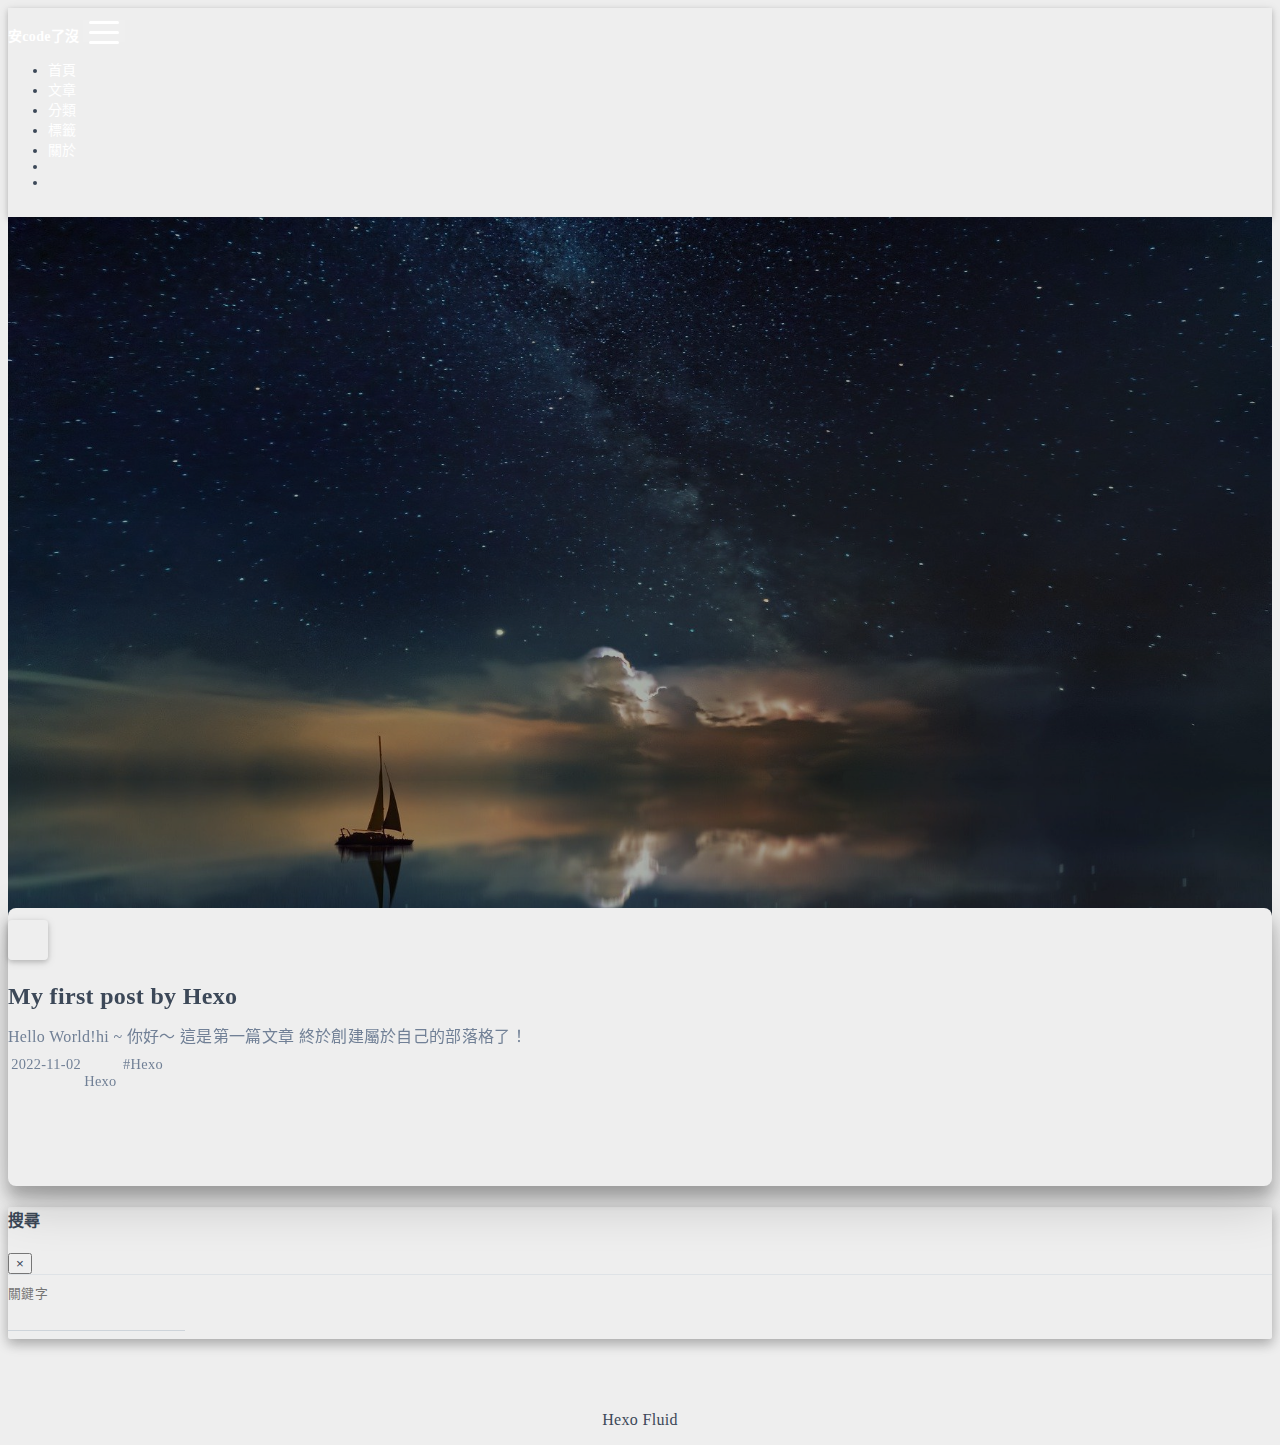
<file: index.html>
<!DOCTYPE html>
<html lang="zh-TW" data-default-color-scheme=auto>



<head>
  <meta charset="UTF-8">
  <link rel="apple-touch-icon" sizes="76x76" href="/img/fluid.png">
  <link rel="icon" href="/img/fluid.png">
  <meta name="viewport" content="width=device-width, initial-scale=1.0, maximum-scale=5.0, shrink-to-fit=no">
  <meta http-equiv="x-ua-compatible" content="ie=edge">
  
  <meta name="theme-color" content="#2f4154">
  <meta name="author" content="JA">
  <meta name="keywords" content="">
  
    <meta property="og:type" content="website">
<meta property="og:title" content="安code了沒">
<meta property="og:url" content="http://bft7658.github.io/index.html">
<meta property="og:site_name" content="安code了沒">
<meta property="og:locale" content="zh_TW">
<meta property="article:author" content="JA">
<meta name="twitter:card" content="summary_large_image">
  
  
  
  <title>安code了沒</title>

  <link  rel="stylesheet" href="https://lib.baomitu.com/twitter-bootstrap/4.6.1/css/bootstrap.min.css" />





<!-- 主题依赖的图标库，不要自行修改 -->
<!-- Do not modify the link that theme dependent icons -->

<link rel="stylesheet" href="//at.alicdn.com/t/font_1749284_hj8rtnfg7um.css">



<link rel="stylesheet" href="//at.alicdn.com/t/font_1736178_lbnruvf0jn.css">


<link  rel="stylesheet" href="/css/main.css" />


  <link id="highlight-css" rel="stylesheet" href="/css/highlight.css" />
  
    <link id="highlight-css-dark" rel="stylesheet" href="/css/highlight-dark.css" />
  




  <script id="fluid-configs">
    var Fluid = window.Fluid || {};
    Fluid.ctx = Object.assign({}, Fluid.ctx)
    var CONFIG = {"hostname":"bft7658.github.io","root":"/","version":"1.9.3","typing":{"enable":true,"typeSpeed":70,"cursorChar":"_","loop":false,"scope":[]},"anchorjs":{"enable":true,"element":"h1,h2,h3,h4,h5,h6","placement":"left","visible":"hover","icon":""},"progressbar":{"enable":true,"height_px":3,"color":"#29d","options":{"showSpinner":false,"trickleSpeed":100}},"code_language":{"enable":true,"default":"TEXT"},"copy_btn":true,"image_caption":{"enable":true},"image_zoom":{"enable":true,"img_url_replace":["",""]},"toc":{"enable":true,"placement":"right","headingSelector":"h1,h2,h3,h4,h5,h6","collapseDepth":0},"lazyload":{"enable":true,"loading_img":"/img/loading.gif","onlypost":false,"offset_factor":2},"web_analytics":{"enable":false,"follow_dnt":true,"baidu":null,"google":null,"gtag":null,"tencent":{"sid":null,"cid":null},"woyaola":null,"cnzz":null,"leancloud":{"app_id":null,"app_key":null,"server_url":null,"path":"window.location.pathname","ignore_local":false}},"search_path":"/local-search.xml"};

    if (CONFIG.web_analytics.follow_dnt) {
      var dntVal = navigator.doNotTrack || window.doNotTrack || navigator.msDoNotTrack;
      Fluid.ctx.dnt = dntVal && (dntVal.startsWith('1') || dntVal.startsWith('yes') || dntVal.startsWith('on'));
    }
  </script>
  <script  src="/js/utils.js" ></script>
  <script  src="/js/color-schema.js" ></script>
  


  
<meta name="generator" content="Hexo 6.3.0"></head>


<body>
  

  <header>
    

<div class="header-inner" style="height: 100vh;">
  <nav id="navbar" class="navbar fixed-top  navbar-expand-lg navbar-dark scrolling-navbar">
  <div class="container">
    <a class="navbar-brand" href="/">
      <strong>安code了沒</strong>
    </a>

    <button id="navbar-toggler-btn" class="navbar-toggler" type="button" data-toggle="collapse"
            data-target="#navbarSupportedContent"
            aria-controls="navbarSupportedContent" aria-expanded="false" aria-label="Toggle navigation">
      <div class="animated-icon"><span></span><span></span><span></span></div>
    </button>

    <!-- Collapsible content -->
    <div class="collapse navbar-collapse" id="navbarSupportedContent">
      <ul class="navbar-nav ml-auto text-center">
        
          
          
          
          
            <li class="nav-item">
              <a class="nav-link" href="/">
                <i class="iconfont icon-home-fill"></i>
                首頁
              </a>
            </li>
          
        
          
          
          
          
            <li class="nav-item">
              <a class="nav-link" href="/archives/">
                <i class="iconfont icon-archive-fill"></i>
                文章
              </a>
            </li>
          
        
          
          
          
          
            <li class="nav-item">
              <a class="nav-link" href="/categories/">
                <i class="iconfont icon-category-fill"></i>
                分類
              </a>
            </li>
          
        
          
          
          
          
            <li class="nav-item">
              <a class="nav-link" href="/tags/">
                <i class="iconfont icon-tags-fill"></i>
                標籤
              </a>
            </li>
          
        
          
          
          
          
            <li class="nav-item">
              <a class="nav-link" href="/about/">
                <i class="iconfont icon-user-fill"></i>
                關於
              </a>
            </li>
          
        
        
          <li class="nav-item" id="search-btn">
            <a class="nav-link" target="_self" href="javascript:;" data-toggle="modal" data-target="#modalSearch" aria-label="Search">
              &nbsp;<i class="iconfont icon-search"></i>&nbsp;
            </a>
          </li>
          
        
        
          <li class="nav-item" id="color-toggle-btn">
            <a class="nav-link" target="_self" href="javascript:;" aria-label="Color Toggle">&nbsp;<i
                class="iconfont icon-dark" id="color-toggle-icon"></i>&nbsp;</a>
          </li>
        
      </ul>
    </div>
  </div>
</nav>

  

<div id="banner" class="banner" parallax=true
     style="background: url('/img/default.png') no-repeat center center; background-size: cover;">
  <div class="full-bg-img">
    <div class="mask flex-center" style="background-color: rgba(0, 0, 0, 0.3)">
      <div class="banner-text text-center fade-in-up">
        <div class="h2">
          
            <span id="subtitle" data-typed-text="Fake it till you make it"></span>
          
        </div>

        
      </div>

      
        <div class="scroll-down-bar">
          <i class="iconfont icon-arrowdown"></i>
        </div>
      
    </div>
  </div>
</div>

</div>

  </header>

  <main>
    
      <div class="container nopadding-x-md">
        <div id="board"
          style="margin-top: 0">
          
          <div class="container">
            <div class="row">
              <div class="col-12 col-md-10 m-auto">
                


  <div class="row mx-auto index-card">
    
    
    <article class="col-12 col-md-12 mx-auto index-info">
      <h1 class="index-header">
        
        <a href="/posts/b48c7993/" target="_self">
          My first post by Hexo
        </a>
      </h1>

      
      <a class="index-excerpt index-excerpt__noimg" href="/posts/b48c7993/" target="_self">
        <div>
          Hello World!hi ~ 你好～ 這是第一篇文章 終於創建屬於自己的部落格了！
        </div>
      </a>

      <div class="index-btm post-metas">
        
          <div class="post-meta mr-3">
            <i class="iconfont icon-date"></i>
            <time datetime="2022-11-02 11:46" pubdate>
              2022-11-02
            </time>
          </div>
        
        
          <div class="post-meta mr-3 d-flex align-items-center">
            <i class="iconfont icon-category"></i>
            

<span class="category-chains">
  
  
    
      <span class="category-chain">
        
  <a href="/categories/Hexo/" class="category-chain-item">Hexo</a>
  
  

      </span>
    
  
</span>

          </div>
        
        
          <div class="post-meta">
            <i class="iconfont icon-tags"></i>
            
              <a href="/tags/Hexo/">#Hexo</a>
            
          </div>
        
      </div>
    </article>
  </div>





              </div>
            </div>
          </div>
        </div>
      </div>
    

    
      <a id="scroll-top-button" aria-label="TOP" href="#" role="button">
        <i class="iconfont icon-arrowup" aria-hidden="true"></i>
      </a>
    

    
      <div class="modal fade" id="modalSearch" tabindex="-1" role="dialog" aria-labelledby="ModalLabel"
     aria-hidden="true">
  <div class="modal-dialog modal-dialog-scrollable modal-lg" role="document">
    <div class="modal-content">
      <div class="modal-header text-center">
        <h4 class="modal-title w-100 font-weight-bold">搜尋</h4>
        <button type="button" id="local-search-close" class="close" data-dismiss="modal" aria-label="Close">
          <span aria-hidden="true">&times;</span>
        </button>
      </div>
      <div class="modal-body mx-3">
        <div class="md-form mb-5">
          <input type="text" id="local-search-input" class="form-control validate">
          <label data-error="x" data-success="v" for="local-search-input">關鍵字</label>
        </div>
        <div class="list-group" id="local-search-result"></div>
      </div>
    </div>
  </div>
</div>

    

    
  </main>

  <footer>
    <div class="footer-inner">
  
    <div class="footer-content">
       <a href="https://hexo.io" target="_blank" rel="nofollow noopener"><span>Hexo</span></a> <i class="iconfont icon-love"></i> <a href="https://github.com/fluid-dev/hexo-theme-fluid" target="_blank" rel="nofollow noopener"><span>Fluid</span></a> 
    </div>
  
  
  
  
</div>

  </footer>

  <!-- Scripts -->
  
  <script  src="https://lib.baomitu.com/nprogress/0.2.0/nprogress.min.js" ></script>
  <link  rel="stylesheet" href="https://lib.baomitu.com/nprogress/0.2.0/nprogress.min.css" />

  <script>
    NProgress.configure({"showSpinner":false,"trickleSpeed":100})
    NProgress.start()
    window.addEventListener('load', function() {
      NProgress.done();
    })
  </script>


<script  src="https://lib.baomitu.com/jquery/3.6.0/jquery.min.js" ></script>
<script  src="https://lib.baomitu.com/twitter-bootstrap/4.6.1/js/bootstrap.min.js" ></script>
<script  src="/js/events.js" ></script>
<script  src="/js/plugins.js" ></script>


  <script  src="https://lib.baomitu.com/typed.js/2.0.12/typed.min.js" ></script>
  <script>
    (function (window, document) {
      var typing = Fluid.plugins.typing;
      var subtitle = document.getElementById('subtitle');
      if (!subtitle || !typing) {
        return;
      }
      var text = subtitle.getAttribute('data-typed-text');
      
        typing(text);
      
    })(window, document);
  </script>




  
    <script  src="/js/img-lazyload.js" ></script>
  




  <script  src="/js/local-search.js" ></script>





<!-- 主题的启动项，将它保持在最底部 -->
<!-- the boot of the theme, keep it at the bottom -->
<script  src="/js/boot.js" ></script>


  

  <noscript>
    <div class="noscript-warning">博客在允許 JavaScript 運行的環境下瀏覽效果更佳</div>
  </noscript>
</body>
</html>
</file>
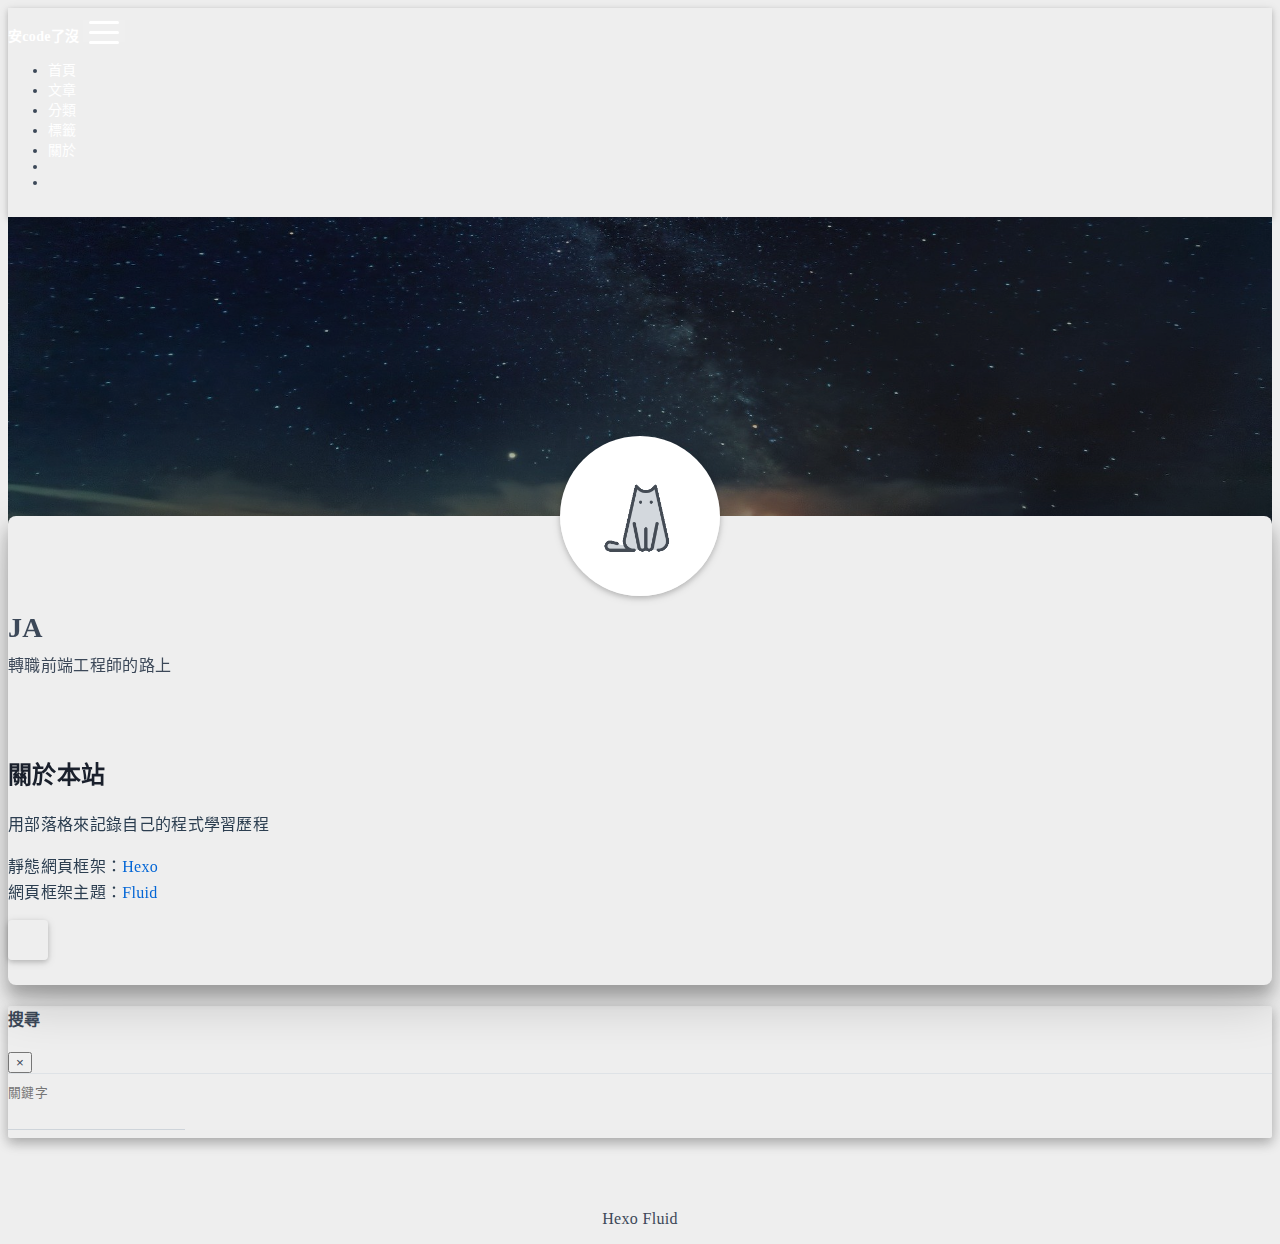
<file: about/index.html>
<!DOCTYPE html>
<html lang="zh-TW" data-default-color-scheme=auto>



<head>
  <meta charset="UTF-8">
  <link rel="apple-touch-icon" sizes="76x76" href="/img/fluid.png">
  <link rel="icon" href="/img/fluid.png">
  <meta name="viewport" content="width=device-width, initial-scale=1.0, maximum-scale=5.0, shrink-to-fit=no">
  <meta http-equiv="x-ua-compatible" content="ie=edge">
  
  <meta name="theme-color" content="#2f4154">
  <meta name="author" content="JA">
  <meta name="keywords" content="">
  
    <meta name="description" content="關於本站用部落格來記錄自己的程式學習歷程 靜態網頁框架：Hexo網頁框架主題：Fluid">
<meta property="og:type" content="website">
<meta property="og:title" content="關於">
<meta property="og:url" content="http://bft7658.github.io/about/index.html">
<meta property="og:site_name" content="安code了沒">
<meta property="og:description" content="關於本站用部落格來記錄自己的程式學習歷程 靜態網頁框架：Hexo網頁框架主題：Fluid">
<meta property="og:locale" content="zh_TW">
<meta property="article:published_time" content="2022-11-01T08:01:06.000Z">
<meta property="article:modified_time" content="2022-11-02T03:12:19.567Z">
<meta property="article:author" content="JA">
<meta name="twitter:card" content="summary_large_image">
  
  
  
  <title>關於 - 安code了沒</title>

  <link  rel="stylesheet" href="https://lib.baomitu.com/twitter-bootstrap/4.6.1/css/bootstrap.min.css" />



  <link  rel="stylesheet" href="https://lib.baomitu.com/github-markdown-css/4.0.0/github-markdown.min.css" />

  <link  rel="stylesheet" href="https://lib.baomitu.com/hint.css/2.7.0/hint.min.css" />

  <link  rel="stylesheet" href="https://lib.baomitu.com/fancybox/3.5.7/jquery.fancybox.min.css" />



<!-- 主题依赖的图标库，不要自行修改 -->
<!-- Do not modify the link that theme dependent icons -->

<link rel="stylesheet" href="//at.alicdn.com/t/font_1749284_hj8rtnfg7um.css">



<link rel="stylesheet" href="//at.alicdn.com/t/font_1736178_lbnruvf0jn.css">


<link  rel="stylesheet" href="/css/main.css" />


  <link id="highlight-css" rel="stylesheet" href="/css/highlight.css" />
  
    <link id="highlight-css-dark" rel="stylesheet" href="/css/highlight-dark.css" />
  




  <script id="fluid-configs">
    var Fluid = window.Fluid || {};
    Fluid.ctx = Object.assign({}, Fluid.ctx)
    var CONFIG = {"hostname":"bft7658.github.io","root":"/","version":"1.9.3","typing":{"enable":true,"typeSpeed":70,"cursorChar":"_","loop":false,"scope":[]},"anchorjs":{"enable":true,"element":"h1,h2,h3,h4,h5,h6","placement":"left","visible":"hover","icon":""},"progressbar":{"enable":true,"height_px":3,"color":"#29d","options":{"showSpinner":false,"trickleSpeed":100}},"code_language":{"enable":true,"default":"TEXT"},"copy_btn":true,"image_caption":{"enable":true},"image_zoom":{"enable":true,"img_url_replace":["",""]},"toc":{"enable":true,"placement":"right","headingSelector":"h1,h2,h3,h4,h5,h6","collapseDepth":0},"lazyload":{"enable":true,"loading_img":"/img/loading.gif","onlypost":false,"offset_factor":2},"web_analytics":{"enable":false,"follow_dnt":true,"baidu":null,"google":null,"gtag":null,"tencent":{"sid":null,"cid":null},"woyaola":null,"cnzz":null,"leancloud":{"app_id":null,"app_key":null,"server_url":null,"path":"window.location.pathname","ignore_local":false}},"search_path":"/local-search.xml"};

    if (CONFIG.web_analytics.follow_dnt) {
      var dntVal = navigator.doNotTrack || window.doNotTrack || navigator.msDoNotTrack;
      Fluid.ctx.dnt = dntVal && (dntVal.startsWith('1') || dntVal.startsWith('yes') || dntVal.startsWith('on'));
    }
  </script>
  <script  src="/js/utils.js" ></script>
  <script  src="/js/color-schema.js" ></script>
  


  
<meta name="generator" content="Hexo 6.3.0"></head>


<body>
  

  <header>
    

<div class="header-inner" style="height: 60vh;">
  <nav id="navbar" class="navbar fixed-top  navbar-expand-lg navbar-dark scrolling-navbar">
  <div class="container">
    <a class="navbar-brand" href="/">
      <strong>安code了沒</strong>
    </a>

    <button id="navbar-toggler-btn" class="navbar-toggler" type="button" data-toggle="collapse"
            data-target="#navbarSupportedContent"
            aria-controls="navbarSupportedContent" aria-expanded="false" aria-label="Toggle navigation">
      <div class="animated-icon"><span></span><span></span><span></span></div>
    </button>

    <!-- Collapsible content -->
    <div class="collapse navbar-collapse" id="navbarSupportedContent">
      <ul class="navbar-nav ml-auto text-center">
        
          
          
          
          
            <li class="nav-item">
              <a class="nav-link" href="/">
                <i class="iconfont icon-home-fill"></i>
                首頁
              </a>
            </li>
          
        
          
          
          
          
            <li class="nav-item">
              <a class="nav-link" href="/archives/">
                <i class="iconfont icon-archive-fill"></i>
                文章
              </a>
            </li>
          
        
          
          
          
          
            <li class="nav-item">
              <a class="nav-link" href="/categories/">
                <i class="iconfont icon-category-fill"></i>
                分類
              </a>
            </li>
          
        
          
          
          
          
            <li class="nav-item">
              <a class="nav-link" href="/tags/">
                <i class="iconfont icon-tags-fill"></i>
                標籤
              </a>
            </li>
          
        
          
          
          
          
            <li class="nav-item">
              <a class="nav-link" href="/about/">
                <i class="iconfont icon-user-fill"></i>
                關於
              </a>
            </li>
          
        
        
          <li class="nav-item" id="search-btn">
            <a class="nav-link" target="_self" href="javascript:;" data-toggle="modal" data-target="#modalSearch" aria-label="Search">
              &nbsp;<i class="iconfont icon-search"></i>&nbsp;
            </a>
          </li>
          
        
        
          <li class="nav-item" id="color-toggle-btn">
            <a class="nav-link" target="_self" href="javascript:;" aria-label="Color Toggle">&nbsp;<i
                class="iconfont icon-dark" id="color-toggle-icon"></i>&nbsp;</a>
          </li>
        
      </ul>
    </div>
  </div>
</nav>

  

<div id="banner" class="banner" parallax=true
     style="background: url('/img/default.png') no-repeat center center; background-size: cover;">
  <div class="full-bg-img">
    <div class="mask flex-center" style="background-color: rgba(0, 0, 0, 0.3)">
      <div class="banner-text text-center fade-in-up">
        <div class="h2">
          
            <span id="subtitle" data-typed-text="關於"></span>
          
        </div>

        
      </div>

      
    </div>
  </div>
</div>

</div>

  </header>

  <main>
    
      <div class="container nopadding-x-md">
        <div id="board"
          >
          
            <div class="about-avatar">
              <img src="/img/avatar.png" srcset="/img/loading.gif" lazyload class="img-fluid" alt="avatar">
            </div>
          
          <div class="container">
            <div class="row">
              <div class="col-12 col-md-10 m-auto">
                

<div class="text-center">
  <div class="about-info">
    <div class="about-name">JA</div>
    <div class="about-intro">轉職前端工程師的路上</div>
    <div class="about-icons">
      
        
        
        
        <a href=https://github.com/bft7658 class="
           hint--bottom hint--rounded"
           aria-label=GitHub
           target="_blank"
        >
          <i class="iconfont icon-github-fill" aria-hidden="true"></i>
          
        </a>
      
        
        
        
        <a href=https://medium.com/@bft7658 class="
           hint--bottom hint--rounded"
           aria-label=Medium
           target="_blank"
        >
          <i class="iconfont icon-medium-fill" aria-hidden="true"></i>
          
        </a>
      
    </div>
  </div>
</div>

<article class="about-content page-content mt-5">
  <div class="markdown-body">
    <h2 id="關於本站"><a href="#關於本站" class="headerlink" title="關於本站"></a>關於本站</h2><p>用部落格來記錄自己的程式學習歷程</p>
<p>靜態網頁框架：<a target="_blank" rel="noopener" href="https://hexo.io/zh-tw/">Hexo</a><br>網頁框架主題：<a target="_blank" rel="noopener" href="https://github.com/fluid-dev/hexo-theme-fluid">Fluid</a></p>

  </div>

  
</article>





  



  



  



  



  





              </div>
            </div>
          </div>
        </div>
      </div>
    

    
      <a id="scroll-top-button" aria-label="TOP" href="#" role="button">
        <i class="iconfont icon-arrowup" aria-hidden="true"></i>
      </a>
    

    
      <div class="modal fade" id="modalSearch" tabindex="-1" role="dialog" aria-labelledby="ModalLabel"
     aria-hidden="true">
  <div class="modal-dialog modal-dialog-scrollable modal-lg" role="document">
    <div class="modal-content">
      <div class="modal-header text-center">
        <h4 class="modal-title w-100 font-weight-bold">搜尋</h4>
        <button type="button" id="local-search-close" class="close" data-dismiss="modal" aria-label="Close">
          <span aria-hidden="true">&times;</span>
        </button>
      </div>
      <div class="modal-body mx-3">
        <div class="md-form mb-5">
          <input type="text" id="local-search-input" class="form-control validate">
          <label data-error="x" data-success="v" for="local-search-input">關鍵字</label>
        </div>
        <div class="list-group" id="local-search-result"></div>
      </div>
    </div>
  </div>
</div>

    

    
  </main>

  <footer>
    <div class="footer-inner">
  
    <div class="footer-content">
       <a href="https://hexo.io" target="_blank" rel="nofollow noopener"><span>Hexo</span></a> <i class="iconfont icon-love"></i> <a href="https://github.com/fluid-dev/hexo-theme-fluid" target="_blank" rel="nofollow noopener"><span>Fluid</span></a> 
    </div>
  
  
  
  
</div>

  </footer>

  <!-- Scripts -->
  
  <script  src="https://lib.baomitu.com/nprogress/0.2.0/nprogress.min.js" ></script>
  <link  rel="stylesheet" href="https://lib.baomitu.com/nprogress/0.2.0/nprogress.min.css" />

  <script>
    NProgress.configure({"showSpinner":false,"trickleSpeed":100})
    NProgress.start()
    window.addEventListener('load', function() {
      NProgress.done();
    })
  </script>


<script  src="https://lib.baomitu.com/jquery/3.6.0/jquery.min.js" ></script>
<script  src="https://lib.baomitu.com/twitter-bootstrap/4.6.1/js/bootstrap.min.js" ></script>
<script  src="/js/events.js" ></script>
<script  src="/js/plugins.js" ></script>


  <script  src="https://lib.baomitu.com/typed.js/2.0.12/typed.min.js" ></script>
  <script>
    (function (window, document) {
      var typing = Fluid.plugins.typing;
      var subtitle = document.getElementById('subtitle');
      if (!subtitle || !typing) {
        return;
      }
      var text = subtitle.getAttribute('data-typed-text');
      
        typing(text);
      
    })(window, document);
  </script>




  
    <script  src="/js/img-lazyload.js" ></script>
  




  <script src=https://lib.baomitu.com/clipboard.js/2.0.11/clipboard.min.js></script>

  <script>Fluid.plugins.codeWidget();</script>


  
<script>
  Fluid.utils.createScript('https://lib.baomitu.com/anchor-js/4.3.1/anchor.min.js', function() {
    window.anchors.options = {
      placement: CONFIG.anchorjs.placement,
      visible  : CONFIG.anchorjs.visible
    };
    if (CONFIG.anchorjs.icon) {
      window.anchors.options.icon = CONFIG.anchorjs.icon;
    }
    var el = (CONFIG.anchorjs.element || 'h1,h2,h3,h4,h5,h6').split(',');
    var res = [];
    for (var item of el) {
      res.push('.markdown-body > ' + item.trim());
    }
    if (CONFIG.anchorjs.placement === 'left') {
      window.anchors.options.class = 'anchorjs-link-left';
    }
    window.anchors.add(res.join(', '));

    Fluid.events.registerRefreshCallback(function() {
      if ('anchors' in window) {
        anchors.removeAll();
        var el = (CONFIG.anchorjs.element || 'h1,h2,h3,h4,h5,h6').split(',');
        var res = [];
        for (var item of el) {
          res.push('.markdown-body > ' + item.trim());
        }
        if (CONFIG.anchorjs.placement === 'left') {
          anchors.options.class = 'anchorjs-link-left';
        }
        anchors.add(res.join(', '));
      }
    });
  });
</script>


  
<script>
  Fluid.utils.createScript('https://lib.baomitu.com/fancybox/3.5.7/jquery.fancybox.min.js', function() {
    Fluid.plugins.fancyBox();
  });
</script>


  <script>Fluid.plugins.imageCaption();</script>

  <script  src="/js/local-search.js" ></script>





<!-- 主题的启动项，将它保持在最底部 -->
<!-- the boot of the theme, keep it at the bottom -->
<script  src="/js/boot.js" ></script>


  

  <noscript>
    <div class="noscript-warning">博客在允許 JavaScript 運行的環境下瀏覽效果更佳</div>
  </noscript>
</body>
</html>
</file>
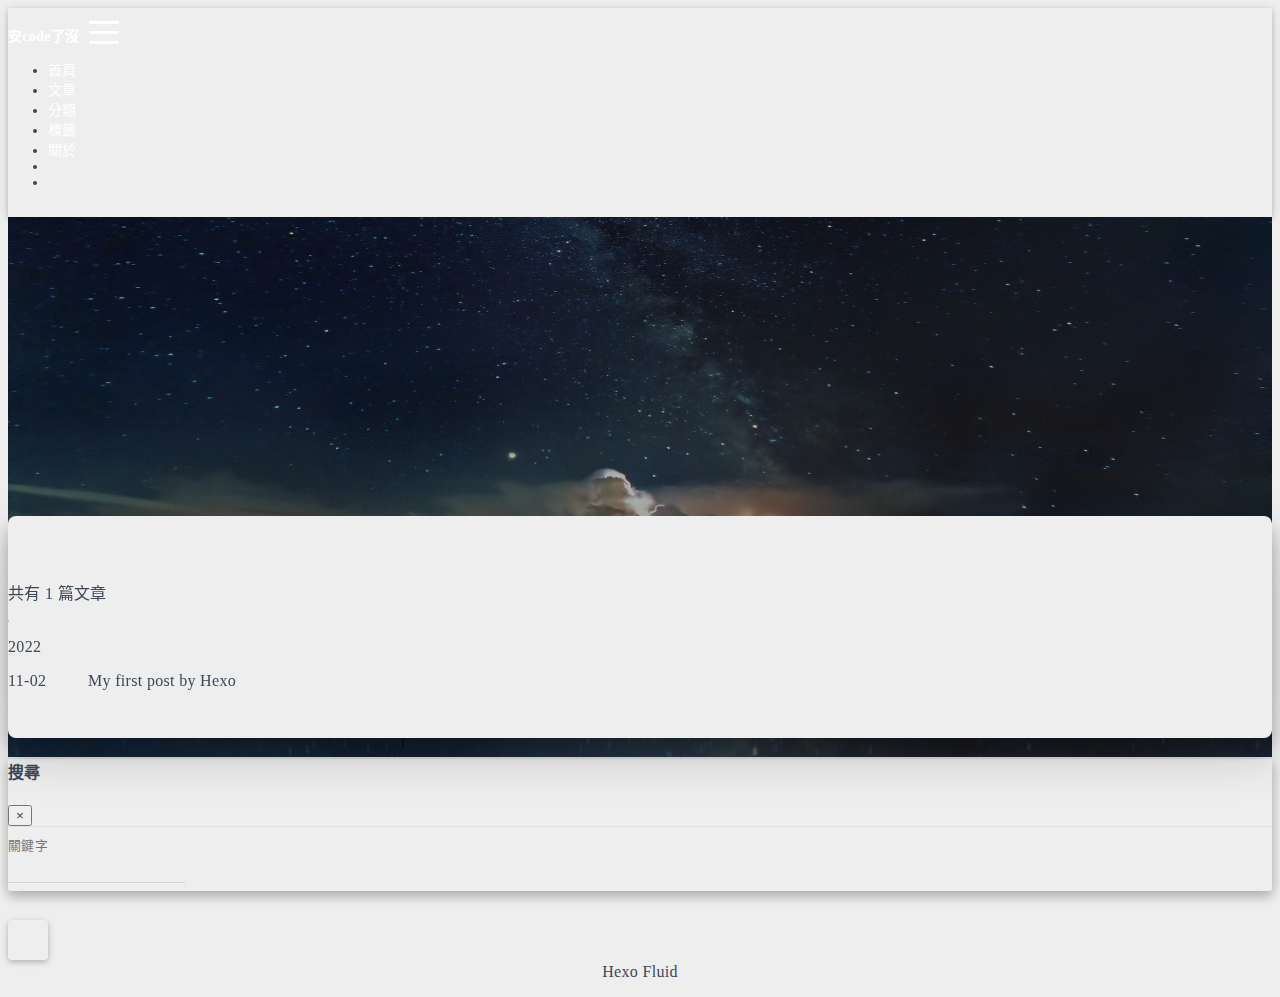
<file: archives/index.html>
<!DOCTYPE html>
<html lang="zh-TW" data-default-color-scheme=auto>



<head>
  <meta charset="UTF-8">
  <link rel="apple-touch-icon" sizes="76x76" href="/img/fluid.png">
  <link rel="icon" href="/img/fluid.png">
  <meta name="viewport" content="width=device-width, initial-scale=1.0, maximum-scale=5.0, shrink-to-fit=no">
  <meta http-equiv="x-ua-compatible" content="ie=edge">
  
  <meta name="theme-color" content="#2f4154">
  <meta name="author" content="JA">
  <meta name="keywords" content="">
  
    <meta property="og:type" content="website">
<meta property="og:title" content="文章">
<meta property="og:url" content="http://bft7658.github.io/archives/index.html">
<meta property="og:site_name" content="安code了沒">
<meta property="og:locale" content="zh_TW">
<meta property="article:author" content="JA">
<meta name="twitter:card" content="summary_large_image">
  
  
  
  <title>文章 - 安code了沒</title>

  <link  rel="stylesheet" href="https://lib.baomitu.com/twitter-bootstrap/4.6.1/css/bootstrap.min.css" />





<!-- 主题依赖的图标库，不要自行修改 -->
<!-- Do not modify the link that theme dependent icons -->

<link rel="stylesheet" href="//at.alicdn.com/t/font_1749284_hj8rtnfg7um.css">



<link rel="stylesheet" href="//at.alicdn.com/t/font_1736178_lbnruvf0jn.css">


<link  rel="stylesheet" href="/css/main.css" />


  <link id="highlight-css" rel="stylesheet" href="/css/highlight.css" />
  
    <link id="highlight-css-dark" rel="stylesheet" href="/css/highlight-dark.css" />
  




  <script id="fluid-configs">
    var Fluid = window.Fluid || {};
    Fluid.ctx = Object.assign({}, Fluid.ctx)
    var CONFIG = {"hostname":"bft7658.github.io","root":"/","version":"1.9.3","typing":{"enable":true,"typeSpeed":70,"cursorChar":"_","loop":false,"scope":[]},"anchorjs":{"enable":true,"element":"h1,h2,h3,h4,h5,h6","placement":"left","visible":"hover","icon":""},"progressbar":{"enable":true,"height_px":3,"color":"#29d","options":{"showSpinner":false,"trickleSpeed":100}},"code_language":{"enable":true,"default":"TEXT"},"copy_btn":true,"image_caption":{"enable":true},"image_zoom":{"enable":true,"img_url_replace":["",""]},"toc":{"enable":true,"placement":"right","headingSelector":"h1,h2,h3,h4,h5,h6","collapseDepth":0},"lazyload":{"enable":true,"loading_img":"/img/loading.gif","onlypost":false,"offset_factor":2},"web_analytics":{"enable":false,"follow_dnt":true,"baidu":null,"google":null,"gtag":null,"tencent":{"sid":null,"cid":null},"woyaola":null,"cnzz":null,"leancloud":{"app_id":null,"app_key":null,"server_url":null,"path":"window.location.pathname","ignore_local":false}},"search_path":"/local-search.xml"};

    if (CONFIG.web_analytics.follow_dnt) {
      var dntVal = navigator.doNotTrack || window.doNotTrack || navigator.msDoNotTrack;
      Fluid.ctx.dnt = dntVal && (dntVal.startsWith('1') || dntVal.startsWith('yes') || dntVal.startsWith('on'));
    }
  </script>
  <script  src="/js/utils.js" ></script>
  <script  src="/js/color-schema.js" ></script>
  


  
<meta name="generator" content="Hexo 6.3.0"></head>


<body>
  

  <header>
    

<div class="header-inner" style="height: 60vh;">
  <nav id="navbar" class="navbar fixed-top  navbar-expand-lg navbar-dark scrolling-navbar">
  <div class="container">
    <a class="navbar-brand" href="/">
      <strong>安code了沒</strong>
    </a>

    <button id="navbar-toggler-btn" class="navbar-toggler" type="button" data-toggle="collapse"
            data-target="#navbarSupportedContent"
            aria-controls="navbarSupportedContent" aria-expanded="false" aria-label="Toggle navigation">
      <div class="animated-icon"><span></span><span></span><span></span></div>
    </button>

    <!-- Collapsible content -->
    <div class="collapse navbar-collapse" id="navbarSupportedContent">
      <ul class="navbar-nav ml-auto text-center">
        
          
          
          
          
            <li class="nav-item">
              <a class="nav-link" href="/">
                <i class="iconfont icon-home-fill"></i>
                首頁
              </a>
            </li>
          
        
          
          
          
          
            <li class="nav-item">
              <a class="nav-link" href="/archives/">
                <i class="iconfont icon-archive-fill"></i>
                文章
              </a>
            </li>
          
        
          
          
          
          
            <li class="nav-item">
              <a class="nav-link" href="/categories/">
                <i class="iconfont icon-category-fill"></i>
                分類
              </a>
            </li>
          
        
          
          
          
          
            <li class="nav-item">
              <a class="nav-link" href="/tags/">
                <i class="iconfont icon-tags-fill"></i>
                標籤
              </a>
            </li>
          
        
          
          
          
          
            <li class="nav-item">
              <a class="nav-link" href="/about/">
                <i class="iconfont icon-user-fill"></i>
                關於
              </a>
            </li>
          
        
        
          <li class="nav-item" id="search-btn">
            <a class="nav-link" target="_self" href="javascript:;" data-toggle="modal" data-target="#modalSearch" aria-label="Search">
              &nbsp;<i class="iconfont icon-search"></i>&nbsp;
            </a>
          </li>
          
        
        
          <li class="nav-item" id="color-toggle-btn">
            <a class="nav-link" target="_self" href="javascript:;" aria-label="Color Toggle">&nbsp;<i
                class="iconfont icon-dark" id="color-toggle-icon"></i>&nbsp;</a>
          </li>
        
      </ul>
    </div>
  </div>
</nav>

  

<div id="banner" class="banner" parallax=true
     style="background: url('/img/default.png') no-repeat center center; background-size: cover;">
  <div class="full-bg-img">
    <div class="mask flex-center" style="background-color: rgba(0, 0, 0, 0.3)">
      <div class="banner-text text-center fade-in-up">
        <div class="h2">
          
            <span id="subtitle" data-typed-text="文章"></span>
          
        </div>

        
      </div>

      
    </div>
  </div>
</div>

</div>

  </header>

  <main>
    
      <div class="container nopadding-x-md">
        <div id="board"
          >
          
          <div class="container">
            <div class="row">
              <div class="col-12 col-md-10 m-auto">
                

<div class="list-group">
  <p class="h4">共有 1 篇文章</p>
  <hr>
  
  
    
      
      <p class="h5">2022</p>
    
    <a href="/posts/b48c7993/" class="list-group-item list-group-item-action">
      <time>11-02</time>
      <div class="list-group-item-title">My first post by Hexo</div>
    </a>
  
</div>





              </div>
            </div>
          </div>
        </div>
      </div>
    

    
      <a id="scroll-top-button" aria-label="TOP" href="#" role="button">
        <i class="iconfont icon-arrowup" aria-hidden="true"></i>
      </a>
    

    
      <div class="modal fade" id="modalSearch" tabindex="-1" role="dialog" aria-labelledby="ModalLabel"
     aria-hidden="true">
  <div class="modal-dialog modal-dialog-scrollable modal-lg" role="document">
    <div class="modal-content">
      <div class="modal-header text-center">
        <h4 class="modal-title w-100 font-weight-bold">搜尋</h4>
        <button type="button" id="local-search-close" class="close" data-dismiss="modal" aria-label="Close">
          <span aria-hidden="true">&times;</span>
        </button>
      </div>
      <div class="modal-body mx-3">
        <div class="md-form mb-5">
          <input type="text" id="local-search-input" class="form-control validate">
          <label data-error="x" data-success="v" for="local-search-input">關鍵字</label>
        </div>
        <div class="list-group" id="local-search-result"></div>
      </div>
    </div>
  </div>
</div>

    

    
  </main>

  <footer>
    <div class="footer-inner">
  
    <div class="footer-content">
       <a href="https://hexo.io" target="_blank" rel="nofollow noopener"><span>Hexo</span></a> <i class="iconfont icon-love"></i> <a href="https://github.com/fluid-dev/hexo-theme-fluid" target="_blank" rel="nofollow noopener"><span>Fluid</span></a> 
    </div>
  
  
  
  
</div>

  </footer>

  <!-- Scripts -->
  
  <script  src="https://lib.baomitu.com/nprogress/0.2.0/nprogress.min.js" ></script>
  <link  rel="stylesheet" href="https://lib.baomitu.com/nprogress/0.2.0/nprogress.min.css" />

  <script>
    NProgress.configure({"showSpinner":false,"trickleSpeed":100})
    NProgress.start()
    window.addEventListener('load', function() {
      NProgress.done();
    })
  </script>


<script  src="https://lib.baomitu.com/jquery/3.6.0/jquery.min.js" ></script>
<script  src="https://lib.baomitu.com/twitter-bootstrap/4.6.1/js/bootstrap.min.js" ></script>
<script  src="/js/events.js" ></script>
<script  src="/js/plugins.js" ></script>


  <script  src="https://lib.baomitu.com/typed.js/2.0.12/typed.min.js" ></script>
  <script>
    (function (window, document) {
      var typing = Fluid.plugins.typing;
      var subtitle = document.getElementById('subtitle');
      if (!subtitle || !typing) {
        return;
      }
      var text = subtitle.getAttribute('data-typed-text');
      
        typing(text);
      
    })(window, document);
  </script>




  
    <script  src="/js/img-lazyload.js" ></script>
  




  <script  src="/js/local-search.js" ></script>





<!-- 主题的启动项，将它保持在最底部 -->
<!-- the boot of the theme, keep it at the bottom -->
<script  src="/js/boot.js" ></script>


  

  <noscript>
    <div class="noscript-warning">博客在允許 JavaScript 運行的環境下瀏覽效果更佳</div>
  </noscript>
</body>
</html>
</file>
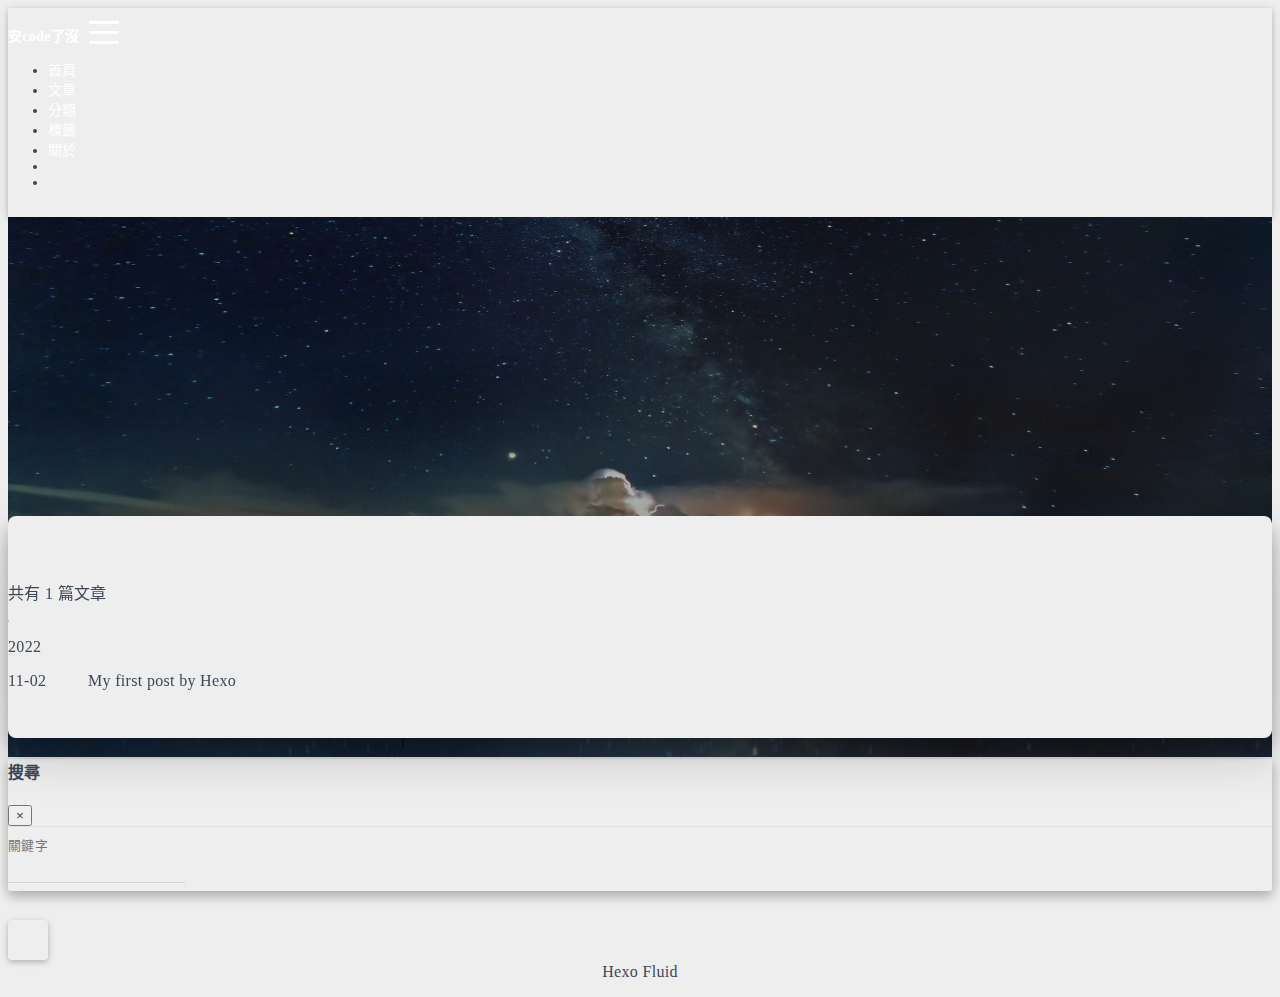
<file: archives/2022/index.html>
<!DOCTYPE html>
<html lang="zh-TW" data-default-color-scheme=auto>



<head>
  <meta charset="UTF-8">
  <link rel="apple-touch-icon" sizes="76x76" href="/img/fluid.png">
  <link rel="icon" href="/img/fluid.png">
  <meta name="viewport" content="width=device-width, initial-scale=1.0, maximum-scale=5.0, shrink-to-fit=no">
  <meta http-equiv="x-ua-compatible" content="ie=edge">
  
  <meta name="theme-color" content="#2f4154">
  <meta name="author" content="JA">
  <meta name="keywords" content="">
  
    <meta property="og:type" content="website">
<meta property="og:title" content="文章">
<meta property="og:url" content="http://bft7658.github.io/archives/2022/index.html">
<meta property="og:site_name" content="安code了沒">
<meta property="og:locale" content="zh_TW">
<meta property="article:author" content="JA">
<meta name="twitter:card" content="summary_large_image">
  
  
  
  <title>文章 - 安code了沒</title>

  <link  rel="stylesheet" href="https://lib.baomitu.com/twitter-bootstrap/4.6.1/css/bootstrap.min.css" />





<!-- 主题依赖的图标库，不要自行修改 -->
<!-- Do not modify the link that theme dependent icons -->

<link rel="stylesheet" href="//at.alicdn.com/t/font_1749284_hj8rtnfg7um.css">



<link rel="stylesheet" href="//at.alicdn.com/t/font_1736178_lbnruvf0jn.css">


<link  rel="stylesheet" href="/css/main.css" />


  <link id="highlight-css" rel="stylesheet" href="/css/highlight.css" />
  
    <link id="highlight-css-dark" rel="stylesheet" href="/css/highlight-dark.css" />
  




  <script id="fluid-configs">
    var Fluid = window.Fluid || {};
    Fluid.ctx = Object.assign({}, Fluid.ctx)
    var CONFIG = {"hostname":"bft7658.github.io","root":"/","version":"1.9.3","typing":{"enable":true,"typeSpeed":70,"cursorChar":"_","loop":false,"scope":[]},"anchorjs":{"enable":true,"element":"h1,h2,h3,h4,h5,h6","placement":"left","visible":"hover","icon":""},"progressbar":{"enable":true,"height_px":3,"color":"#29d","options":{"showSpinner":false,"trickleSpeed":100}},"code_language":{"enable":true,"default":"TEXT"},"copy_btn":true,"image_caption":{"enable":true},"image_zoom":{"enable":true,"img_url_replace":["",""]},"toc":{"enable":true,"placement":"right","headingSelector":"h1,h2,h3,h4,h5,h6","collapseDepth":0},"lazyload":{"enable":true,"loading_img":"/img/loading.gif","onlypost":false,"offset_factor":2},"web_analytics":{"enable":false,"follow_dnt":true,"baidu":null,"google":null,"gtag":null,"tencent":{"sid":null,"cid":null},"woyaola":null,"cnzz":null,"leancloud":{"app_id":null,"app_key":null,"server_url":null,"path":"window.location.pathname","ignore_local":false}},"search_path":"/local-search.xml"};

    if (CONFIG.web_analytics.follow_dnt) {
      var dntVal = navigator.doNotTrack || window.doNotTrack || navigator.msDoNotTrack;
      Fluid.ctx.dnt = dntVal && (dntVal.startsWith('1') || dntVal.startsWith('yes') || dntVal.startsWith('on'));
    }
  </script>
  <script  src="/js/utils.js" ></script>
  <script  src="/js/color-schema.js" ></script>
  


  
<meta name="generator" content="Hexo 6.3.0"></head>


<body>
  

  <header>
    

<div class="header-inner" style="height: 60vh;">
  <nav id="navbar" class="navbar fixed-top  navbar-expand-lg navbar-dark scrolling-navbar">
  <div class="container">
    <a class="navbar-brand" href="/">
      <strong>安code了沒</strong>
    </a>

    <button id="navbar-toggler-btn" class="navbar-toggler" type="button" data-toggle="collapse"
            data-target="#navbarSupportedContent"
            aria-controls="navbarSupportedContent" aria-expanded="false" aria-label="Toggle navigation">
      <div class="animated-icon"><span></span><span></span><span></span></div>
    </button>

    <!-- Collapsible content -->
    <div class="collapse navbar-collapse" id="navbarSupportedContent">
      <ul class="navbar-nav ml-auto text-center">
        
          
          
          
          
            <li class="nav-item">
              <a class="nav-link" href="/">
                <i class="iconfont icon-home-fill"></i>
                首頁
              </a>
            </li>
          
        
          
          
          
          
            <li class="nav-item">
              <a class="nav-link" href="/archives/">
                <i class="iconfont icon-archive-fill"></i>
                文章
              </a>
            </li>
          
        
          
          
          
          
            <li class="nav-item">
              <a class="nav-link" href="/categories/">
                <i class="iconfont icon-category-fill"></i>
                分類
              </a>
            </li>
          
        
          
          
          
          
            <li class="nav-item">
              <a class="nav-link" href="/tags/">
                <i class="iconfont icon-tags-fill"></i>
                標籤
              </a>
            </li>
          
        
          
          
          
          
            <li class="nav-item">
              <a class="nav-link" href="/about/">
                <i class="iconfont icon-user-fill"></i>
                關於
              </a>
            </li>
          
        
        
          <li class="nav-item" id="search-btn">
            <a class="nav-link" target="_self" href="javascript:;" data-toggle="modal" data-target="#modalSearch" aria-label="Search">
              &nbsp;<i class="iconfont icon-search"></i>&nbsp;
            </a>
          </li>
          
        
        
          <li class="nav-item" id="color-toggle-btn">
            <a class="nav-link" target="_self" href="javascript:;" aria-label="Color Toggle">&nbsp;<i
                class="iconfont icon-dark" id="color-toggle-icon"></i>&nbsp;</a>
          </li>
        
      </ul>
    </div>
  </div>
</nav>

  

<div id="banner" class="banner" parallax=true
     style="background: url('/img/default.png') no-repeat center center; background-size: cover;">
  <div class="full-bg-img">
    <div class="mask flex-center" style="background-color: rgba(0, 0, 0, 0.3)">
      <div class="banner-text text-center fade-in-up">
        <div class="h2">
          
            <span id="subtitle" data-typed-text="文章"></span>
          
        </div>

        
      </div>

      
    </div>
  </div>
</div>

</div>

  </header>

  <main>
    
      <div class="container nopadding-x-md">
        <div id="board"
          >
          
          <div class="container">
            <div class="row">
              <div class="col-12 col-md-10 m-auto">
                

<div class="list-group">
  <p class="h4">共有 1 篇文章</p>
  <hr>
  
  
    
      
      <p class="h5">2022</p>
    
    <a href="/posts/b48c7993/" class="list-group-item list-group-item-action">
      <time>11-02</time>
      <div class="list-group-item-title">My first post by Hexo</div>
    </a>
  
</div>





              </div>
            </div>
          </div>
        </div>
      </div>
    

    
      <a id="scroll-top-button" aria-label="TOP" href="#" role="button">
        <i class="iconfont icon-arrowup" aria-hidden="true"></i>
      </a>
    

    
      <div class="modal fade" id="modalSearch" tabindex="-1" role="dialog" aria-labelledby="ModalLabel"
     aria-hidden="true">
  <div class="modal-dialog modal-dialog-scrollable modal-lg" role="document">
    <div class="modal-content">
      <div class="modal-header text-center">
        <h4 class="modal-title w-100 font-weight-bold">搜尋</h4>
        <button type="button" id="local-search-close" class="close" data-dismiss="modal" aria-label="Close">
          <span aria-hidden="true">&times;</span>
        </button>
      </div>
      <div class="modal-body mx-3">
        <div class="md-form mb-5">
          <input type="text" id="local-search-input" class="form-control validate">
          <label data-error="x" data-success="v" for="local-search-input">關鍵字</label>
        </div>
        <div class="list-group" id="local-search-result"></div>
      </div>
    </div>
  </div>
</div>

    

    
  </main>

  <footer>
    <div class="footer-inner">
  
    <div class="footer-content">
       <a href="https://hexo.io" target="_blank" rel="nofollow noopener"><span>Hexo</span></a> <i class="iconfont icon-love"></i> <a href="https://github.com/fluid-dev/hexo-theme-fluid" target="_blank" rel="nofollow noopener"><span>Fluid</span></a> 
    </div>
  
  
  
  
</div>

  </footer>

  <!-- Scripts -->
  
  <script  src="https://lib.baomitu.com/nprogress/0.2.0/nprogress.min.js" ></script>
  <link  rel="stylesheet" href="https://lib.baomitu.com/nprogress/0.2.0/nprogress.min.css" />

  <script>
    NProgress.configure({"showSpinner":false,"trickleSpeed":100})
    NProgress.start()
    window.addEventListener('load', function() {
      NProgress.done();
    })
  </script>


<script  src="https://lib.baomitu.com/jquery/3.6.0/jquery.min.js" ></script>
<script  src="https://lib.baomitu.com/twitter-bootstrap/4.6.1/js/bootstrap.min.js" ></script>
<script  src="/js/events.js" ></script>
<script  src="/js/plugins.js" ></script>


  <script  src="https://lib.baomitu.com/typed.js/2.0.12/typed.min.js" ></script>
  <script>
    (function (window, document) {
      var typing = Fluid.plugins.typing;
      var subtitle = document.getElementById('subtitle');
      if (!subtitle || !typing) {
        return;
      }
      var text = subtitle.getAttribute('data-typed-text');
      
        typing(text);
      
    })(window, document);
  </script>




  
    <script  src="/js/img-lazyload.js" ></script>
  




  <script  src="/js/local-search.js" ></script>





<!-- 主题的启动项，将它保持在最底部 -->
<!-- the boot of the theme, keep it at the bottom -->
<script  src="/js/boot.js" ></script>


  

  <noscript>
    <div class="noscript-warning">博客在允許 JavaScript 運行的環境下瀏覽效果更佳</div>
  </noscript>
</body>
</html>
</file>
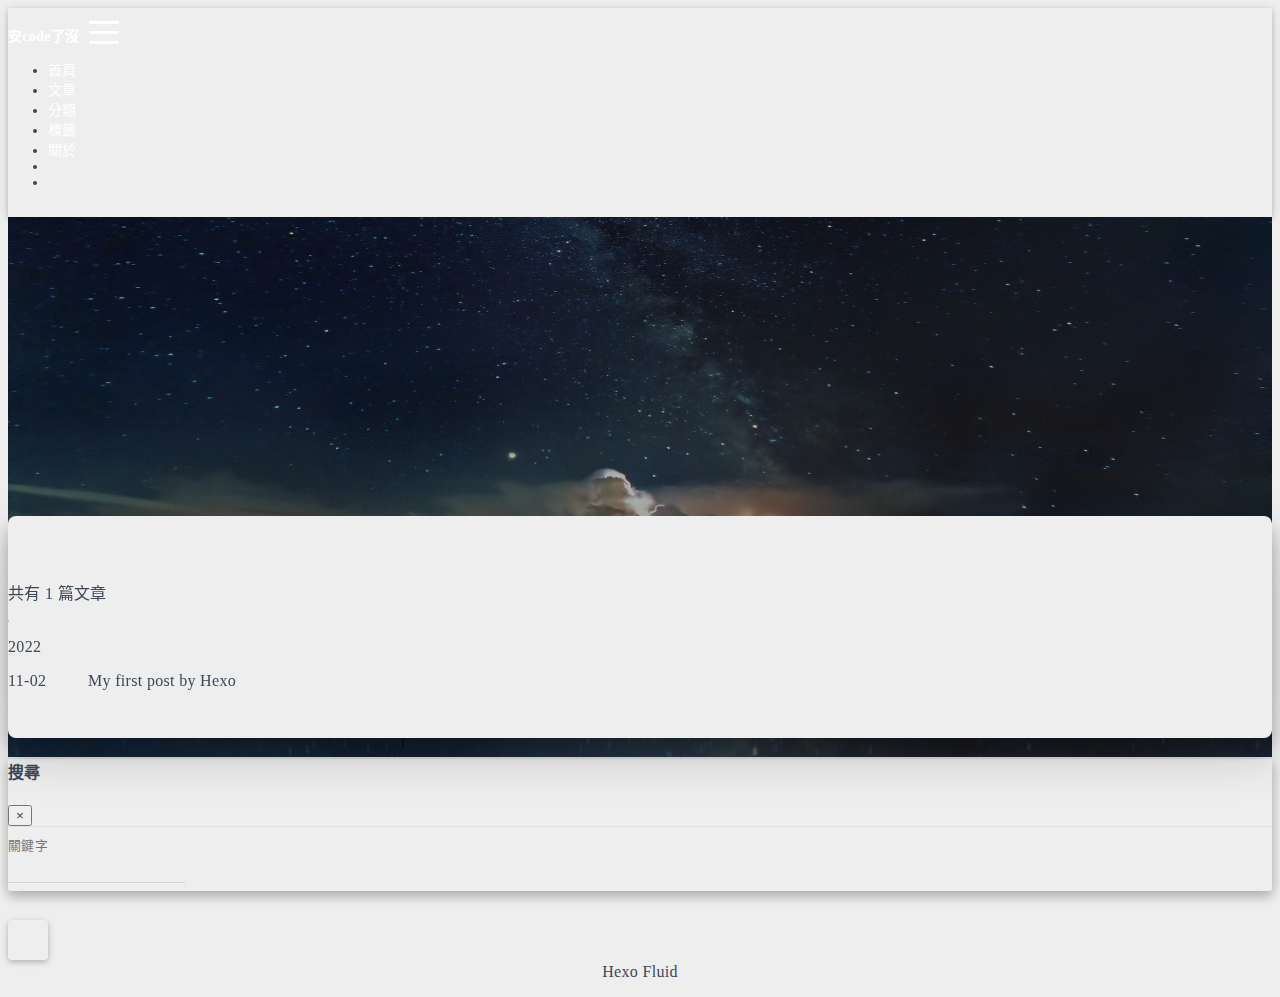
<file: categories/Hexo/index.html>
<!DOCTYPE html>
<html lang="zh-TW" data-default-color-scheme=auto>



<head>
  <meta charset="UTF-8">
  <link rel="apple-touch-icon" sizes="76x76" href="/img/fluid.png">
  <link rel="icon" href="/img/fluid.png">
  <meta name="viewport" content="width=device-width, initial-scale=1.0, maximum-scale=5.0, shrink-to-fit=no">
  <meta http-equiv="x-ua-compatible" content="ie=edge">
  
  <meta name="theme-color" content="#2f4154">
  <meta name="author" content="JA">
  <meta name="keywords" content="">
  
    <meta property="og:type" content="website">
<meta property="og:title" content="分類 - Hexo">
<meta property="og:url" content="http://bft7658.github.io/categories/Hexo/index.html">
<meta property="og:site_name" content="安code了沒">
<meta property="og:locale" content="zh_TW">
<meta property="article:author" content="JA">
<meta name="twitter:card" content="summary_large_image">
  
  
  
  <title>分類 - Hexo - 安code了沒</title>

  <link  rel="stylesheet" href="https://lib.baomitu.com/twitter-bootstrap/4.6.1/css/bootstrap.min.css" />





<!-- 主题依赖的图标库，不要自行修改 -->
<!-- Do not modify the link that theme dependent icons -->

<link rel="stylesheet" href="//at.alicdn.com/t/font_1749284_hj8rtnfg7um.css">



<link rel="stylesheet" href="//at.alicdn.com/t/font_1736178_lbnruvf0jn.css">


<link  rel="stylesheet" href="/css/main.css" />


  <link id="highlight-css" rel="stylesheet" href="/css/highlight.css" />
  
    <link id="highlight-css-dark" rel="stylesheet" href="/css/highlight-dark.css" />
  




  <script id="fluid-configs">
    var Fluid = window.Fluid || {};
    Fluid.ctx = Object.assign({}, Fluid.ctx)
    var CONFIG = {"hostname":"bft7658.github.io","root":"/","version":"1.9.3","typing":{"enable":true,"typeSpeed":70,"cursorChar":"_","loop":false,"scope":[]},"anchorjs":{"enable":true,"element":"h1,h2,h3,h4,h5,h6","placement":"left","visible":"hover","icon":""},"progressbar":{"enable":true,"height_px":3,"color":"#29d","options":{"showSpinner":false,"trickleSpeed":100}},"code_language":{"enable":true,"default":"TEXT"},"copy_btn":true,"image_caption":{"enable":true},"image_zoom":{"enable":true,"img_url_replace":["",""]},"toc":{"enable":true,"placement":"right","headingSelector":"h1,h2,h3,h4,h5,h6","collapseDepth":0},"lazyload":{"enable":true,"loading_img":"/img/loading.gif","onlypost":false,"offset_factor":2},"web_analytics":{"enable":false,"follow_dnt":true,"baidu":null,"google":null,"gtag":null,"tencent":{"sid":null,"cid":null},"woyaola":null,"cnzz":null,"leancloud":{"app_id":null,"app_key":null,"server_url":null,"path":"window.location.pathname","ignore_local":false}},"search_path":"/local-search.xml"};

    if (CONFIG.web_analytics.follow_dnt) {
      var dntVal = navigator.doNotTrack || window.doNotTrack || navigator.msDoNotTrack;
      Fluid.ctx.dnt = dntVal && (dntVal.startsWith('1') || dntVal.startsWith('yes') || dntVal.startsWith('on'));
    }
  </script>
  <script  src="/js/utils.js" ></script>
  <script  src="/js/color-schema.js" ></script>
  


  
<meta name="generator" content="Hexo 6.3.0"></head>


<body>
  

  <header>
    

<div class="header-inner" style="height: 60vh;">
  <nav id="navbar" class="navbar fixed-top  navbar-expand-lg navbar-dark scrolling-navbar">
  <div class="container">
    <a class="navbar-brand" href="/">
      <strong>安code了沒</strong>
    </a>

    <button id="navbar-toggler-btn" class="navbar-toggler" type="button" data-toggle="collapse"
            data-target="#navbarSupportedContent"
            aria-controls="navbarSupportedContent" aria-expanded="false" aria-label="Toggle navigation">
      <div class="animated-icon"><span></span><span></span><span></span></div>
    </button>

    <!-- Collapsible content -->
    <div class="collapse navbar-collapse" id="navbarSupportedContent">
      <ul class="navbar-nav ml-auto text-center">
        
          
          
          
          
            <li class="nav-item">
              <a class="nav-link" href="/">
                <i class="iconfont icon-home-fill"></i>
                首頁
              </a>
            </li>
          
        
          
          
          
          
            <li class="nav-item">
              <a class="nav-link" href="/archives/">
                <i class="iconfont icon-archive-fill"></i>
                文章
              </a>
            </li>
          
        
          
          
          
          
            <li class="nav-item">
              <a class="nav-link" href="/categories/">
                <i class="iconfont icon-category-fill"></i>
                分類
              </a>
            </li>
          
        
          
          
          
          
            <li class="nav-item">
              <a class="nav-link" href="/tags/">
                <i class="iconfont icon-tags-fill"></i>
                標籤
              </a>
            </li>
          
        
          
          
          
          
            <li class="nav-item">
              <a class="nav-link" href="/about/">
                <i class="iconfont icon-user-fill"></i>
                關於
              </a>
            </li>
          
        
        
          <li class="nav-item" id="search-btn">
            <a class="nav-link" target="_self" href="javascript:;" data-toggle="modal" data-target="#modalSearch" aria-label="Search">
              &nbsp;<i class="iconfont icon-search"></i>&nbsp;
            </a>
          </li>
          
        
        
          <li class="nav-item" id="color-toggle-btn">
            <a class="nav-link" target="_self" href="javascript:;" aria-label="Color Toggle">&nbsp;<i
                class="iconfont icon-dark" id="color-toggle-icon"></i>&nbsp;</a>
          </li>
        
      </ul>
    </div>
  </div>
</nav>

  

<div id="banner" class="banner" parallax=true
     style="background: url('/img/default.png') no-repeat center center; background-size: cover;">
  <div class="full-bg-img">
    <div class="mask flex-center" style="background-color: rgba(0, 0, 0, 0.3)">
      <div class="banner-text text-center fade-in-up">
        <div class="h2">
          
            <span id="subtitle" data-typed-text="分類 - Hexo"></span>
          
        </div>

        
      </div>

      
    </div>
  </div>
</div>

</div>

  </header>

  <main>
    
      <div class="container nopadding-x-md">
        <div id="board"
          >
          
          <div class="container">
            <div class="row">
              <div class="col-12 col-md-10 m-auto">
                

<div class="list-group">
  <p class="h4">共有 1 篇文章</p>
  <hr>
  
  
    
      
      <p class="h5">2022</p>
    
    <a href="/posts/b48c7993/" class="list-group-item list-group-item-action">
      <time>11-02</time>
      <div class="list-group-item-title">My first post by Hexo</div>
    </a>
  
</div>





              </div>
            </div>
          </div>
        </div>
      </div>
    

    
      <a id="scroll-top-button" aria-label="TOP" href="#" role="button">
        <i class="iconfont icon-arrowup" aria-hidden="true"></i>
      </a>
    

    
      <div class="modal fade" id="modalSearch" tabindex="-1" role="dialog" aria-labelledby="ModalLabel"
     aria-hidden="true">
  <div class="modal-dialog modal-dialog-scrollable modal-lg" role="document">
    <div class="modal-content">
      <div class="modal-header text-center">
        <h4 class="modal-title w-100 font-weight-bold">搜尋</h4>
        <button type="button" id="local-search-close" class="close" data-dismiss="modal" aria-label="Close">
          <span aria-hidden="true">&times;</span>
        </button>
      </div>
      <div class="modal-body mx-3">
        <div class="md-form mb-5">
          <input type="text" id="local-search-input" class="form-control validate">
          <label data-error="x" data-success="v" for="local-search-input">關鍵字</label>
        </div>
        <div class="list-group" id="local-search-result"></div>
      </div>
    </div>
  </div>
</div>

    

    
  </main>

  <footer>
    <div class="footer-inner">
  
    <div class="footer-content">
       <a href="https://hexo.io" target="_blank" rel="nofollow noopener"><span>Hexo</span></a> <i class="iconfont icon-love"></i> <a href="https://github.com/fluid-dev/hexo-theme-fluid" target="_blank" rel="nofollow noopener"><span>Fluid</span></a> 
    </div>
  
  
  
  
</div>

  </footer>

  <!-- Scripts -->
  
  <script  src="https://lib.baomitu.com/nprogress/0.2.0/nprogress.min.js" ></script>
  <link  rel="stylesheet" href="https://lib.baomitu.com/nprogress/0.2.0/nprogress.min.css" />

  <script>
    NProgress.configure({"showSpinner":false,"trickleSpeed":100})
    NProgress.start()
    window.addEventListener('load', function() {
      NProgress.done();
    })
  </script>


<script  src="https://lib.baomitu.com/jquery/3.6.0/jquery.min.js" ></script>
<script  src="https://lib.baomitu.com/twitter-bootstrap/4.6.1/js/bootstrap.min.js" ></script>
<script  src="/js/events.js" ></script>
<script  src="/js/plugins.js" ></script>


  <script  src="https://lib.baomitu.com/typed.js/2.0.12/typed.min.js" ></script>
  <script>
    (function (window, document) {
      var typing = Fluid.plugins.typing;
      var subtitle = document.getElementById('subtitle');
      if (!subtitle || !typing) {
        return;
      }
      var text = subtitle.getAttribute('data-typed-text');
      
        typing(text);
      
    })(window, document);
  </script>




  
    <script  src="/js/img-lazyload.js" ></script>
  




  <script  src="/js/local-search.js" ></script>





<!-- 主题的启动项，将它保持在最底部 -->
<!-- the boot of the theme, keep it at the bottom -->
<script  src="/js/boot.js" ></script>


  

  <noscript>
    <div class="noscript-warning">博客在允許 JavaScript 運行的環境下瀏覽效果更佳</div>
  </noscript>
</body>
</html>
</file>
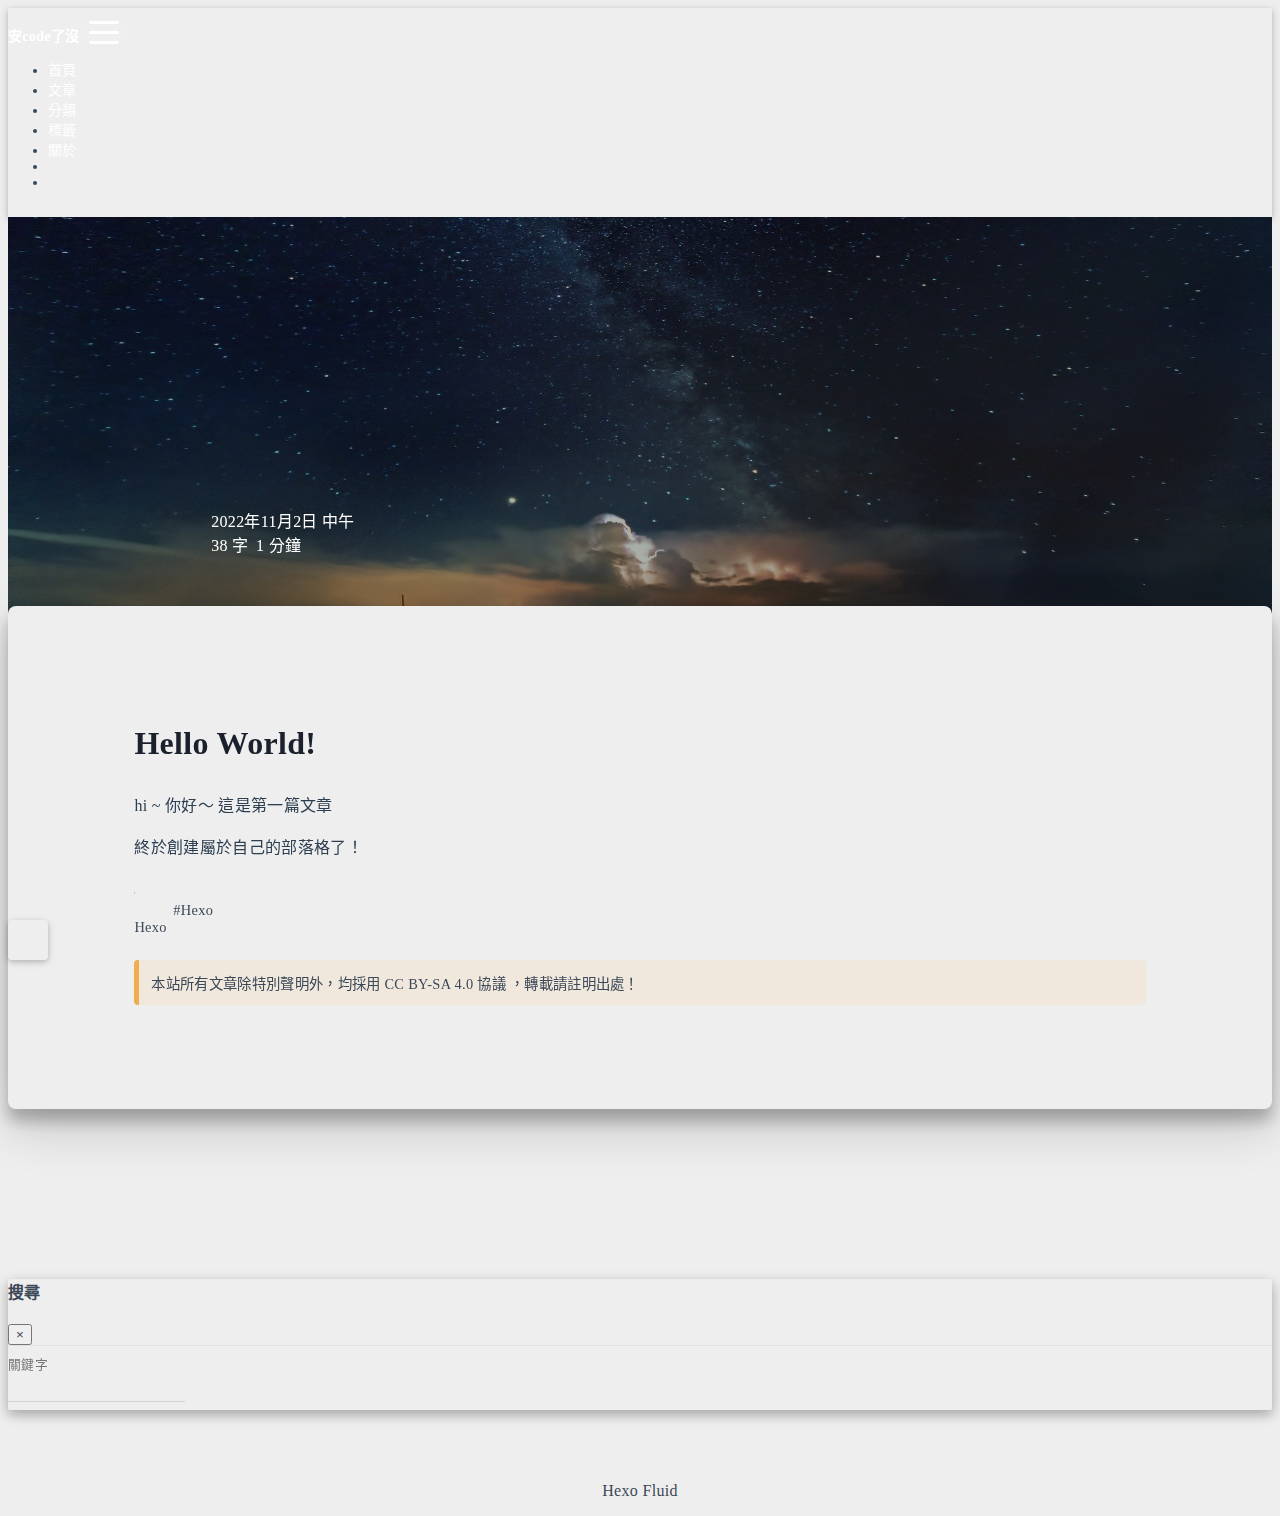
<file: posts/b48c7993/index.html>
<!DOCTYPE html>
<html lang="zh-TW" data-default-color-scheme=auto>



<head>
  <meta charset="UTF-8">
  <link rel="apple-touch-icon" sizes="76x76" href="/img/fluid.png">
  <link rel="icon" href="/img/fluid.png">
  <meta name="viewport" content="width=device-width, initial-scale=1.0, maximum-scale=5.0, shrink-to-fit=no">
  <meta http-equiv="x-ua-compatible" content="ie=edge">
  
  <meta name="theme-color" content="#2f4154">
  <meta name="author" content="JA">
  <meta name="keywords" content="">
  
    <meta name="description" content="Hello World!hi ~ 你好～ 這是第一篇文章 終於創建屬於自己的部落格了！">
<meta property="og:type" content="article">
<meta property="og:title" content="My first post by Hexo">
<meta property="og:url" content="http://bft7658.github.io/posts/b48c7993/index.html">
<meta property="og:site_name" content="安code了沒">
<meta property="og:description" content="Hello World!hi ~ 你好～ 這是第一篇文章 終於創建屬於自己的部落格了！">
<meta property="og:locale" content="zh_TW">
<meta property="article:published_time" content="2022-11-02T03:46:03.000Z">
<meta property="article:modified_time" content="2022-11-02T05:56:01.144Z">
<meta property="article:author" content="JA">
<meta property="article:tag" content="Hexo">
<meta name="twitter:card" content="summary_large_image">
  
  
  
  <title>My first post by Hexo - 安code了沒</title>

  <link  rel="stylesheet" href="https://lib.baomitu.com/twitter-bootstrap/4.6.1/css/bootstrap.min.css" />



  <link  rel="stylesheet" href="https://lib.baomitu.com/github-markdown-css/4.0.0/github-markdown.min.css" />

  <link  rel="stylesheet" href="https://lib.baomitu.com/hint.css/2.7.0/hint.min.css" />

  <link  rel="stylesheet" href="https://lib.baomitu.com/fancybox/3.5.7/jquery.fancybox.min.css" />



<!-- 主题依赖的图标库，不要自行修改 -->
<!-- Do not modify the link that theme dependent icons -->

<link rel="stylesheet" href="//at.alicdn.com/t/font_1749284_hj8rtnfg7um.css">



<link rel="stylesheet" href="//at.alicdn.com/t/font_1736178_lbnruvf0jn.css">


<link  rel="stylesheet" href="/css/main.css" />


  <link id="highlight-css" rel="stylesheet" href="/css/highlight.css" />
  
    <link id="highlight-css-dark" rel="stylesheet" href="/css/highlight-dark.css" />
  




  <script id="fluid-configs">
    var Fluid = window.Fluid || {};
    Fluid.ctx = Object.assign({}, Fluid.ctx)
    var CONFIG = {"hostname":"bft7658.github.io","root":"/","version":"1.9.3","typing":{"enable":true,"typeSpeed":70,"cursorChar":"_","loop":false,"scope":[]},"anchorjs":{"enable":true,"element":"h1,h2,h3,h4,h5,h6","placement":"left","visible":"hover","icon":""},"progressbar":{"enable":true,"height_px":3,"color":"#29d","options":{"showSpinner":false,"trickleSpeed":100}},"code_language":{"enable":true,"default":"TEXT"},"copy_btn":true,"image_caption":{"enable":true},"image_zoom":{"enable":true,"img_url_replace":["",""]},"toc":{"enable":true,"placement":"right","headingSelector":"h1,h2,h3,h4,h5,h6","collapseDepth":0},"lazyload":{"enable":true,"loading_img":"/img/loading.gif","onlypost":false,"offset_factor":2},"web_analytics":{"enable":false,"follow_dnt":true,"baidu":null,"google":null,"gtag":null,"tencent":{"sid":null,"cid":null},"woyaola":null,"cnzz":null,"leancloud":{"app_id":null,"app_key":null,"server_url":null,"path":"window.location.pathname","ignore_local":false}},"search_path":"/local-search.xml"};

    if (CONFIG.web_analytics.follow_dnt) {
      var dntVal = navigator.doNotTrack || window.doNotTrack || navigator.msDoNotTrack;
      Fluid.ctx.dnt = dntVal && (dntVal.startsWith('1') || dntVal.startsWith('yes') || dntVal.startsWith('on'));
    }
  </script>
  <script  src="/js/utils.js" ></script>
  <script  src="/js/color-schema.js" ></script>
  


  
<meta name="generator" content="Hexo 6.3.0"></head>


<body>
  

  <header>
    

<div class="header-inner" style="height: 70vh;">
  <nav id="navbar" class="navbar fixed-top  navbar-expand-lg navbar-dark scrolling-navbar">
  <div class="container">
    <a class="navbar-brand" href="/">
      <strong>安code了沒</strong>
    </a>

    <button id="navbar-toggler-btn" class="navbar-toggler" type="button" data-toggle="collapse"
            data-target="#navbarSupportedContent"
            aria-controls="navbarSupportedContent" aria-expanded="false" aria-label="Toggle navigation">
      <div class="animated-icon"><span></span><span></span><span></span></div>
    </button>

    <!-- Collapsible content -->
    <div class="collapse navbar-collapse" id="navbarSupportedContent">
      <ul class="navbar-nav ml-auto text-center">
        
          
          
          
          
            <li class="nav-item">
              <a class="nav-link" href="/">
                <i class="iconfont icon-home-fill"></i>
                首頁
              </a>
            </li>
          
        
          
          
          
          
            <li class="nav-item">
              <a class="nav-link" href="/archives/">
                <i class="iconfont icon-archive-fill"></i>
                文章
              </a>
            </li>
          
        
          
          
          
          
            <li class="nav-item">
              <a class="nav-link" href="/categories/">
                <i class="iconfont icon-category-fill"></i>
                分類
              </a>
            </li>
          
        
          
          
          
          
            <li class="nav-item">
              <a class="nav-link" href="/tags/">
                <i class="iconfont icon-tags-fill"></i>
                標籤
              </a>
            </li>
          
        
          
          
          
          
            <li class="nav-item">
              <a class="nav-link" href="/about/">
                <i class="iconfont icon-user-fill"></i>
                關於
              </a>
            </li>
          
        
        
          <li class="nav-item" id="search-btn">
            <a class="nav-link" target="_self" href="javascript:;" data-toggle="modal" data-target="#modalSearch" aria-label="Search">
              &nbsp;<i class="iconfont icon-search"></i>&nbsp;
            </a>
          </li>
          
        
        
          <li class="nav-item" id="color-toggle-btn">
            <a class="nav-link" target="_self" href="javascript:;" aria-label="Color Toggle">&nbsp;<i
                class="iconfont icon-dark" id="color-toggle-icon"></i>&nbsp;</a>
          </li>
        
      </ul>
    </div>
  </div>
</nav>

  

<div id="banner" class="banner" parallax=true
     style="background: url('/img/default.png') no-repeat center center; background-size: cover;">
  <div class="full-bg-img">
    <div class="mask flex-center" style="background-color: rgba(0, 0, 0, 0.3)">
      <div class="banner-text text-center fade-in-up">
        <div class="h2">
          
            <span id="subtitle" data-typed-text="My first post by Hexo"></span>
          
        </div>

        
          
  <div class="mt-3">
    
    
      <span class="post-meta">
        <i class="iconfont icon-date-fill" aria-hidden="true"></i>
        <time datetime="2022-11-02 11:46" pubdate>
          2022年11月2日 中午
        </time>
      </span>
    
  </div>

  <div class="mt-1">
    
      <span class="post-meta mr-2">
        <i class="iconfont icon-chart"></i>
        
          38 字
        
      </span>
    

    
      <span class="post-meta mr-2">
        <i class="iconfont icon-clock-fill"></i>
        
        
        
          1 分鐘
        
      </span>
    

    
    
  </div>


        
      </div>

      
    </div>
  </div>
</div>

</div>

  </header>

  <main>
    
      

<div class="container-fluid nopadding-x">
  <div class="row nomargin-x">
    <div class="side-col d-none d-lg-block col-lg-2">
      

    </div>

    <div class="col-lg-8 nopadding-x-md">
      <div class="container nopadding-x-md" id="board-ctn">
        <div id="board">
          <article class="post-content mx-auto">
            <!-- SEO header -->
            <h1 style="display: none">My first post by Hexo</h1>
            
            
              <div class="markdown-body">
                
                <h1 id="Hello-World"><a href="#Hello-World" class="headerlink" title="Hello World!"></a>Hello World!</h1><p>hi ~ 你好～ 這是第一篇文章</p>
<p>終於創建屬於自己的部落格了！</p>

                
              </div>
            
            <hr/>
            <div>
              <div class="post-metas my-3">
  
    <div class="post-meta mr-3 d-flex align-items-center">
      <i class="iconfont icon-category"></i>
      

<span class="category-chains">
  
  
    
      <span class="category-chain">
        
  <a href="/categories/Hexo/" class="category-chain-item">Hexo</a>
  
  

      </span>
    
  
</span>

    </div>
  
  
    <div class="post-meta">
      <i class="iconfont icon-tags"></i>
      
        <a href="/tags/Hexo/">#Hexo</a>
      
    </div>
  
</div>


              
  

  <p class="note note-warning">
    本站所有文章除特別聲明外，均採用 <a target="_blank" href="https://creativecommons.org/licenses/by-sa/4.0/deed.zh" rel="nofollow noopener noopener">CC BY-SA 4.0
      協議</a> ，轉載請註明出處！
  </p>

  <!-- <div class="license-box my-3">
    <div class="license-title">
      <div>My first post by Hexo</div>
      <div>http://bft7658.github.io/posts/b48c7993/</div>
    </div>
    <div class="license-meta">
      
      
      
      
        <div class="license-meta-item">
          <div>許可協議</div>
          <div>
            
              
              
                <a target="_blank" href="https://creativecommons.org/licenses/by-sa/4.0/">
                  <span class="hint--top hint--rounded" aria-label="BY - 署名">
                    <i class="iconfont icon-by"></i>
                  </span>
                </a>
              
                <a target="_blank" href="https://creativecommons.org/licenses/by-sa/4.0/">
                  <span class="hint--top hint--rounded" aria-label="SA - 相同方式共享">
                    <i class="iconfont icon-sa"></i>
                  </span>
                </a>
              
            
          </div>
        </div>
      
    </div>
    <div class="license-icon iconfont"></div>
  </div> -->



              
                <div class="post-prevnext my-3">
                  <article class="post-prev col-6">
                    
                    
                  </article>
                  <article class="post-next col-6">
                    
                    
                  </article>
                </div>
              
            </div>

            
  <article id="comments" lazyload>
    
  <script type="text/javascript">
    Fluid.utils.loadComments('#comments', function() {
      var light = 'github-light';
      var dark = 'github-dark';
      var schema = document.documentElement.getAttribute('data-user-color-scheme');
      if (schema === 'dark') {
        schema = dark;
      } else {
        schema = light;
      }
      window.UtterancesThemeLight = light;
      window.UtterancesThemeDark = dark;
      var s = document.createElement('script');
      s.setAttribute('src', 'https://utteranc.es/client.js');
      s.setAttribute('repo', 'bft7658/commit-utterance');
      s.setAttribute('issue-term', 'pathname');
      
      s.setAttribute('label', 'utterances');
      
      s.setAttribute('theme', schema);
      s.setAttribute('crossorigin', 'anonymous');
      document.getElementById('comments').appendChild(s);
    })
  </script>
  <noscript>Please enable JavaScript to view the comments</noscript>


  </article>


          </article>
        </div>
      </div>
    </div>

    <div class="side-col d-none d-lg-block col-lg-2">
      
  <aside class="sidebar" style="margin-left: -1rem">
    <div id="toc">
  <p class="toc-header"><i class="iconfont icon-list"></i>&nbsp;目錄</p>
  <div class="toc-body" id="toc-body"></div>
</div>



  </aside>


    </div>
  </div>
</div>





  



  



  



  



  







    

    
      <a id="scroll-top-button" aria-label="TOP" href="#" role="button">
        <i class="iconfont icon-arrowup" aria-hidden="true"></i>
      </a>
    

    
      <div class="modal fade" id="modalSearch" tabindex="-1" role="dialog" aria-labelledby="ModalLabel"
     aria-hidden="true">
  <div class="modal-dialog modal-dialog-scrollable modal-lg" role="document">
    <div class="modal-content">
      <div class="modal-header text-center">
        <h4 class="modal-title w-100 font-weight-bold">搜尋</h4>
        <button type="button" id="local-search-close" class="close" data-dismiss="modal" aria-label="Close">
          <span aria-hidden="true">&times;</span>
        </button>
      </div>
      <div class="modal-body mx-3">
        <div class="md-form mb-5">
          <input type="text" id="local-search-input" class="form-control validate">
          <label data-error="x" data-success="v" for="local-search-input">關鍵字</label>
        </div>
        <div class="list-group" id="local-search-result"></div>
      </div>
    </div>
  </div>
</div>

    

    
  </main>

  <footer>
    <div class="footer-inner">
  
    <div class="footer-content">
       <a href="https://hexo.io" target="_blank" rel="nofollow noopener"><span>Hexo</span></a> <i class="iconfont icon-love"></i> <a href="https://github.com/fluid-dev/hexo-theme-fluid" target="_blank" rel="nofollow noopener"><span>Fluid</span></a> 
    </div>
  
  
  
  
</div>

  </footer>

  <!-- Scripts -->
  
  <script  src="https://lib.baomitu.com/nprogress/0.2.0/nprogress.min.js" ></script>
  <link  rel="stylesheet" href="https://lib.baomitu.com/nprogress/0.2.0/nprogress.min.css" />

  <script>
    NProgress.configure({"showSpinner":false,"trickleSpeed":100})
    NProgress.start()
    window.addEventListener('load', function() {
      NProgress.done();
    })
  </script>


<script  src="https://lib.baomitu.com/jquery/3.6.0/jquery.min.js" ></script>
<script  src="https://lib.baomitu.com/twitter-bootstrap/4.6.1/js/bootstrap.min.js" ></script>
<script  src="/js/events.js" ></script>
<script  src="/js/plugins.js" ></script>


  <script  src="https://lib.baomitu.com/typed.js/2.0.12/typed.min.js" ></script>
  <script>
    (function (window, document) {
      var typing = Fluid.plugins.typing;
      var subtitle = document.getElementById('subtitle');
      if (!subtitle || !typing) {
        return;
      }
      var text = subtitle.getAttribute('data-typed-text');
      
        typing(text);
      
    })(window, document);
  </script>




  
    <script  src="/js/img-lazyload.js" ></script>
  




  
<script>
  Fluid.utils.createScript('https://lib.baomitu.com/tocbot/4.18.2/tocbot.min.js', function() {
    var toc = jQuery('#toc');
    if (toc.length === 0 || !window.tocbot) { return; }
    var boardCtn = jQuery('#board-ctn');
    var boardTop = boardCtn.offset().top;

    window.tocbot.init(Object.assign({
      tocSelector     : '#toc-body',
      contentSelector : '.markdown-body',
      linkClass       : 'tocbot-link',
      activeLinkClass : 'tocbot-active-link',
      listClass       : 'tocbot-list',
      isCollapsedClass: 'tocbot-is-collapsed',
      collapsibleClass: 'tocbot-is-collapsible',
      scrollSmooth    : true,
      includeTitleTags: true,
      headingsOffset  : -boardTop,
    }, CONFIG.toc));
    if (toc.find('.toc-list-item').length > 0) {
      toc.css('visibility', 'visible');
    }

    Fluid.events.registerRefreshCallback(function() {
      if ('tocbot' in window) {
        tocbot.refresh();
        var toc = jQuery('#toc');
        if (toc.length === 0 || !tocbot) {
          return;
        }
        if (toc.find('.toc-list-item').length > 0) {
          toc.css('visibility', 'visible');
        }
      }
    });
  });
</script>


  <script src=https://lib.baomitu.com/clipboard.js/2.0.11/clipboard.min.js></script>

  <script>Fluid.plugins.codeWidget();</script>


  
<script>
  Fluid.utils.createScript('https://lib.baomitu.com/anchor-js/4.3.1/anchor.min.js', function() {
    window.anchors.options = {
      placement: CONFIG.anchorjs.placement,
      visible  : CONFIG.anchorjs.visible
    };
    if (CONFIG.anchorjs.icon) {
      window.anchors.options.icon = CONFIG.anchorjs.icon;
    }
    var el = (CONFIG.anchorjs.element || 'h1,h2,h3,h4,h5,h6').split(',');
    var res = [];
    for (var item of el) {
      res.push('.markdown-body > ' + item.trim());
    }
    if (CONFIG.anchorjs.placement === 'left') {
      window.anchors.options.class = 'anchorjs-link-left';
    }
    window.anchors.add(res.join(', '));

    Fluid.events.registerRefreshCallback(function() {
      if ('anchors' in window) {
        anchors.removeAll();
        var el = (CONFIG.anchorjs.element || 'h1,h2,h3,h4,h5,h6').split(',');
        var res = [];
        for (var item of el) {
          res.push('.markdown-body > ' + item.trim());
        }
        if (CONFIG.anchorjs.placement === 'left') {
          anchors.options.class = 'anchorjs-link-left';
        }
        anchors.add(res.join(', '));
      }
    });
  });
</script>


  
<script>
  Fluid.utils.createScript('https://lib.baomitu.com/fancybox/3.5.7/jquery.fancybox.min.js', function() {
    Fluid.plugins.fancyBox();
  });
</script>


  <script>Fluid.plugins.imageCaption();</script>

  <script  src="/js/local-search.js" ></script>





<!-- 主题的启动项，将它保持在最底部 -->
<!-- the boot of the theme, keep it at the bottom -->
<script  src="/js/boot.js" ></script>


  

  <noscript>
    <div class="noscript-warning">博客在允許 JavaScript 運行的環境下瀏覽效果更佳</div>
  </noscript>
</body>
</html>
</file>
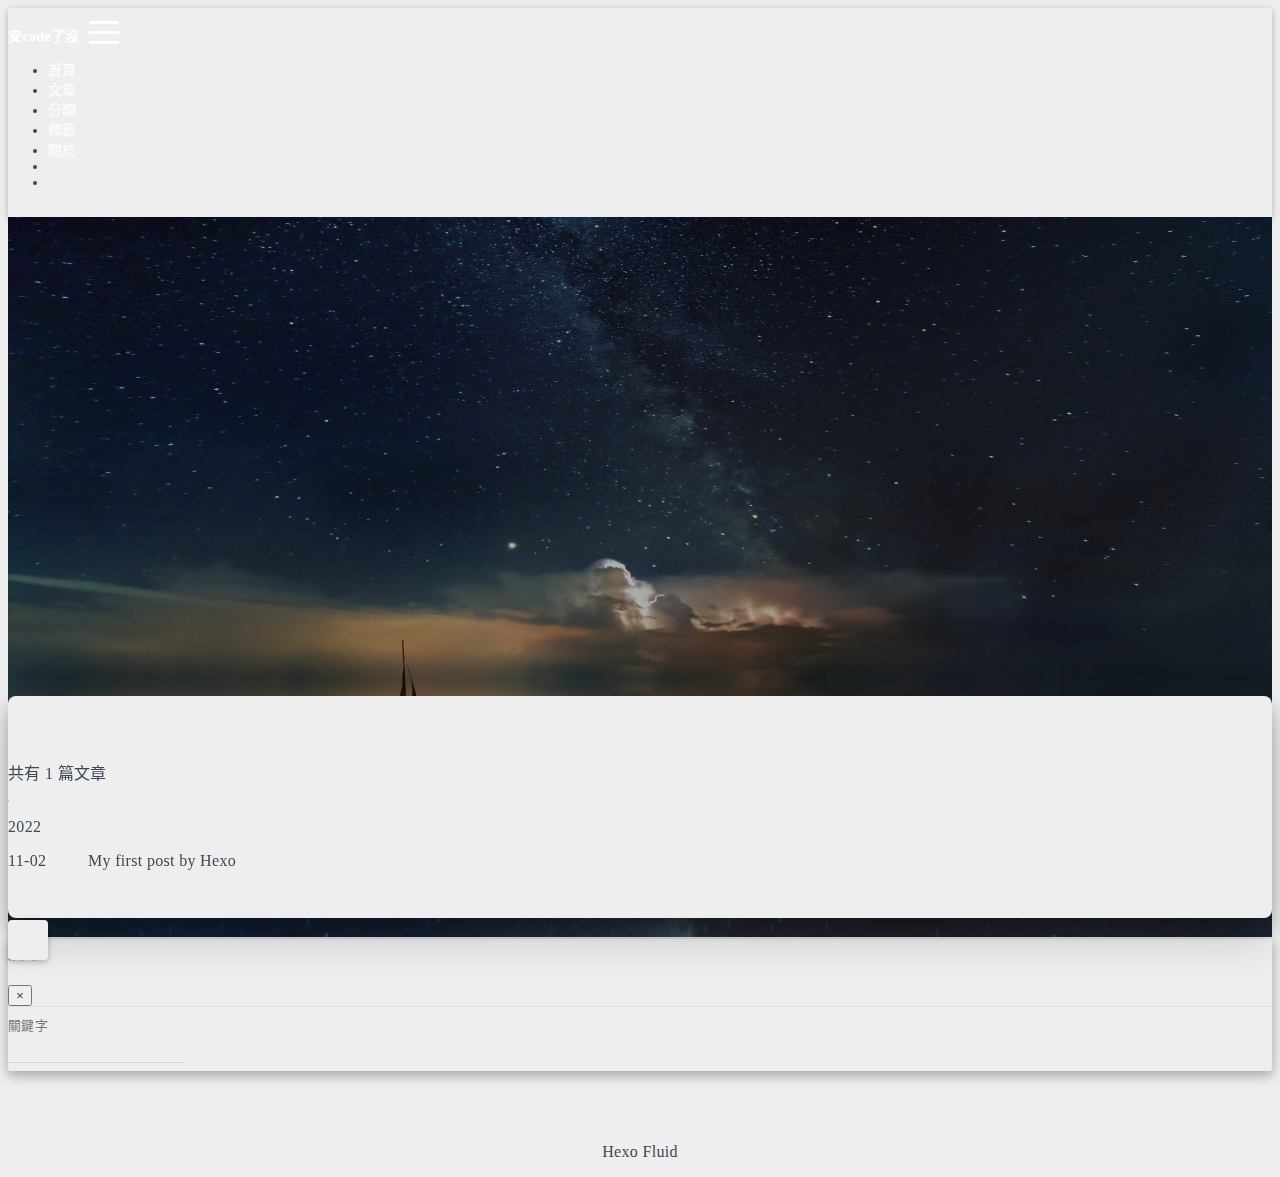
<file: tags/Hexo/index.html>
<!DOCTYPE html>
<html lang="zh-TW" data-default-color-scheme=auto>



<head>
  <meta charset="UTF-8">
  <link rel="apple-touch-icon" sizes="76x76" href="/img/fluid.png">
  <link rel="icon" href="/img/fluid.png">
  <meta name="viewport" content="width=device-width, initial-scale=1.0, maximum-scale=5.0, shrink-to-fit=no">
  <meta http-equiv="x-ua-compatible" content="ie=edge">
  
  <meta name="theme-color" content="#2f4154">
  <meta name="author" content="JA">
  <meta name="keywords" content="">
  
    <meta property="og:type" content="website">
<meta property="og:title" content="標籤 - Hexo">
<meta property="og:url" content="http://bft7658.github.io/tags/Hexo/index.html">
<meta property="og:site_name" content="安code了沒">
<meta property="og:locale" content="zh_TW">
<meta property="article:author" content="JA">
<meta name="twitter:card" content="summary_large_image">
  
  
  
  <title>標籤 - Hexo - 安code了沒</title>

  <link  rel="stylesheet" href="https://lib.baomitu.com/twitter-bootstrap/4.6.1/css/bootstrap.min.css" />





<!-- 主题依赖的图标库，不要自行修改 -->
<!-- Do not modify the link that theme dependent icons -->

<link rel="stylesheet" href="//at.alicdn.com/t/font_1749284_hj8rtnfg7um.css">



<link rel="stylesheet" href="//at.alicdn.com/t/font_1736178_lbnruvf0jn.css">


<link  rel="stylesheet" href="/css/main.css" />


  <link id="highlight-css" rel="stylesheet" href="/css/highlight.css" />
  
    <link id="highlight-css-dark" rel="stylesheet" href="/css/highlight-dark.css" />
  




  <script id="fluid-configs">
    var Fluid = window.Fluid || {};
    Fluid.ctx = Object.assign({}, Fluid.ctx)
    var CONFIG = {"hostname":"bft7658.github.io","root":"/","version":"1.9.3","typing":{"enable":true,"typeSpeed":70,"cursorChar":"_","loop":false,"scope":[]},"anchorjs":{"enable":true,"element":"h1,h2,h3,h4,h5,h6","placement":"left","visible":"hover","icon":""},"progressbar":{"enable":true,"height_px":3,"color":"#29d","options":{"showSpinner":false,"trickleSpeed":100}},"code_language":{"enable":true,"default":"TEXT"},"copy_btn":true,"image_caption":{"enable":true},"image_zoom":{"enable":true,"img_url_replace":["",""]},"toc":{"enable":true,"placement":"right","headingSelector":"h1,h2,h3,h4,h5,h6","collapseDepth":0},"lazyload":{"enable":true,"loading_img":"/img/loading.gif","onlypost":false,"offset_factor":2},"web_analytics":{"enable":false,"follow_dnt":true,"baidu":null,"google":null,"gtag":null,"tencent":{"sid":null,"cid":null},"woyaola":null,"cnzz":null,"leancloud":{"app_id":null,"app_key":null,"server_url":null,"path":"window.location.pathname","ignore_local":false}},"search_path":"/local-search.xml"};

    if (CONFIG.web_analytics.follow_dnt) {
      var dntVal = navigator.doNotTrack || window.doNotTrack || navigator.msDoNotTrack;
      Fluid.ctx.dnt = dntVal && (dntVal.startsWith('1') || dntVal.startsWith('yes') || dntVal.startsWith('on'));
    }
  </script>
  <script  src="/js/utils.js" ></script>
  <script  src="/js/color-schema.js" ></script>
  


  
<meta name="generator" content="Hexo 6.3.0"></head>


<body>
  

  <header>
    

<div class="header-inner" style="height: 80vh;">
  <nav id="navbar" class="navbar fixed-top  navbar-expand-lg navbar-dark scrolling-navbar">
  <div class="container">
    <a class="navbar-brand" href="/">
      <strong>安code了沒</strong>
    </a>

    <button id="navbar-toggler-btn" class="navbar-toggler" type="button" data-toggle="collapse"
            data-target="#navbarSupportedContent"
            aria-controls="navbarSupportedContent" aria-expanded="false" aria-label="Toggle navigation">
      <div class="animated-icon"><span></span><span></span><span></span></div>
    </button>

    <!-- Collapsible content -->
    <div class="collapse navbar-collapse" id="navbarSupportedContent">
      <ul class="navbar-nav ml-auto text-center">
        
          
          
          
          
            <li class="nav-item">
              <a class="nav-link" href="/">
                <i class="iconfont icon-home-fill"></i>
                首頁
              </a>
            </li>
          
        
          
          
          
          
            <li class="nav-item">
              <a class="nav-link" href="/archives/">
                <i class="iconfont icon-archive-fill"></i>
                文章
              </a>
            </li>
          
        
          
          
          
          
            <li class="nav-item">
              <a class="nav-link" href="/categories/">
                <i class="iconfont icon-category-fill"></i>
                分類
              </a>
            </li>
          
        
          
          
          
          
            <li class="nav-item">
              <a class="nav-link" href="/tags/">
                <i class="iconfont icon-tags-fill"></i>
                標籤
              </a>
            </li>
          
        
          
          
          
          
            <li class="nav-item">
              <a class="nav-link" href="/about/">
                <i class="iconfont icon-user-fill"></i>
                關於
              </a>
            </li>
          
        
        
          <li class="nav-item" id="search-btn">
            <a class="nav-link" target="_self" href="javascript:;" data-toggle="modal" data-target="#modalSearch" aria-label="Search">
              &nbsp;<i class="iconfont icon-search"></i>&nbsp;
            </a>
          </li>
          
        
        
          <li class="nav-item" id="color-toggle-btn">
            <a class="nav-link" target="_self" href="javascript:;" aria-label="Color Toggle">&nbsp;<i
                class="iconfont icon-dark" id="color-toggle-icon"></i>&nbsp;</a>
          </li>
        
      </ul>
    </div>
  </div>
</nav>

  

<div id="banner" class="banner" parallax=true
     style="background: url('/img/default.png') no-repeat center center; background-size: cover;">
  <div class="full-bg-img">
    <div class="mask flex-center" style="background-color: rgba(0, 0, 0, 0.3)">
      <div class="banner-text text-center fade-in-up">
        <div class="h2">
          
            <span id="subtitle" data-typed-text="標籤 - Hexo"></span>
          
        </div>

        
      </div>

      
        <div class="scroll-down-bar">
          <i class="iconfont icon-arrowdown"></i>
        </div>
      
    </div>
  </div>
</div>

</div>

  </header>

  <main>
    
      <div class="container nopadding-x-md">
        <div id="board"
          >
          
          <div class="container">
            <div class="row">
              <div class="col-12 col-md-10 m-auto">
                

<div class="list-group">
  <p class="h4">共有 1 篇文章</p>
  <hr>
  
  
    
      
      <p class="h5">2022</p>
    
    <a href="/posts/b48c7993/" class="list-group-item list-group-item-action">
      <time>11-02</time>
      <div class="list-group-item-title">My first post by Hexo</div>
    </a>
  
</div>





              </div>
            </div>
          </div>
        </div>
      </div>
    

    
      <a id="scroll-top-button" aria-label="TOP" href="#" role="button">
        <i class="iconfont icon-arrowup" aria-hidden="true"></i>
      </a>
    

    
      <div class="modal fade" id="modalSearch" tabindex="-1" role="dialog" aria-labelledby="ModalLabel"
     aria-hidden="true">
  <div class="modal-dialog modal-dialog-scrollable modal-lg" role="document">
    <div class="modal-content">
      <div class="modal-header text-center">
        <h4 class="modal-title w-100 font-weight-bold">搜尋</h4>
        <button type="button" id="local-search-close" class="close" data-dismiss="modal" aria-label="Close">
          <span aria-hidden="true">&times;</span>
        </button>
      </div>
      <div class="modal-body mx-3">
        <div class="md-form mb-5">
          <input type="text" id="local-search-input" class="form-control validate">
          <label data-error="x" data-success="v" for="local-search-input">關鍵字</label>
        </div>
        <div class="list-group" id="local-search-result"></div>
      </div>
    </div>
  </div>
</div>

    

    
  </main>

  <footer>
    <div class="footer-inner">
  
    <div class="footer-content">
       <a href="https://hexo.io" target="_blank" rel="nofollow noopener"><span>Hexo</span></a> <i class="iconfont icon-love"></i> <a href="https://github.com/fluid-dev/hexo-theme-fluid" target="_blank" rel="nofollow noopener"><span>Fluid</span></a> 
    </div>
  
  
  
  
</div>

  </footer>

  <!-- Scripts -->
  
  <script  src="https://lib.baomitu.com/nprogress/0.2.0/nprogress.min.js" ></script>
  <link  rel="stylesheet" href="https://lib.baomitu.com/nprogress/0.2.0/nprogress.min.css" />

  <script>
    NProgress.configure({"showSpinner":false,"trickleSpeed":100})
    NProgress.start()
    window.addEventListener('load', function() {
      NProgress.done();
    })
  </script>


<script  src="https://lib.baomitu.com/jquery/3.6.0/jquery.min.js" ></script>
<script  src="https://lib.baomitu.com/twitter-bootstrap/4.6.1/js/bootstrap.min.js" ></script>
<script  src="/js/events.js" ></script>
<script  src="/js/plugins.js" ></script>


  <script  src="https://lib.baomitu.com/typed.js/2.0.12/typed.min.js" ></script>
  <script>
    (function (window, document) {
      var typing = Fluid.plugins.typing;
      var subtitle = document.getElementById('subtitle');
      if (!subtitle || !typing) {
        return;
      }
      var text = subtitle.getAttribute('data-typed-text');
      
        typing(text);
      
    })(window, document);
  </script>




  
    <script  src="/js/img-lazyload.js" ></script>
  




  <script  src="/js/local-search.js" ></script>





<!-- 主题的启动项，将它保持在最底部 -->
<!-- the boot of the theme, keep it at the bottom -->
<script  src="/js/boot.js" ></script>


  

  <noscript>
    <div class="noscript-warning">博客在允許 JavaScript 運行的環境下瀏覽效果更佳</div>
  </noscript>
</body>
</html>
</file>
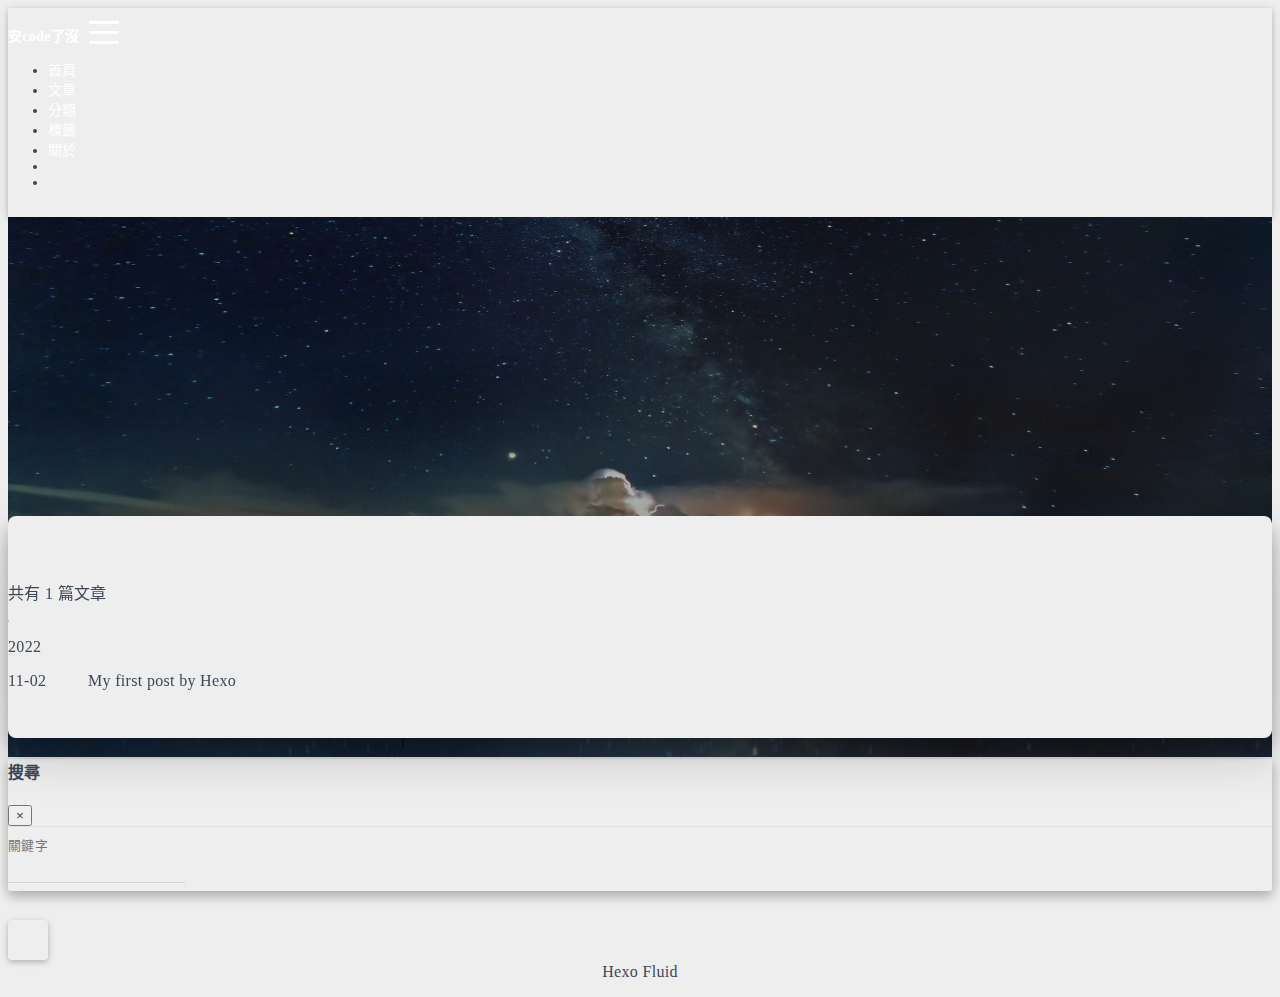
<file: archives/2022/11/index.html>
<!DOCTYPE html>
<html lang="zh-TW" data-default-color-scheme=auto>



<head>
  <meta charset="UTF-8">
  <link rel="apple-touch-icon" sizes="76x76" href="/img/fluid.png">
  <link rel="icon" href="/img/fluid.png">
  <meta name="viewport" content="width=device-width, initial-scale=1.0, maximum-scale=5.0, shrink-to-fit=no">
  <meta http-equiv="x-ua-compatible" content="ie=edge">
  
  <meta name="theme-color" content="#2f4154">
  <meta name="author" content="JA">
  <meta name="keywords" content="">
  
    <meta property="og:type" content="website">
<meta property="og:title" content="文章">
<meta property="og:url" content="http://bft7658.github.io/archives/2022/11/index.html">
<meta property="og:site_name" content="安code了沒">
<meta property="og:locale" content="zh_TW">
<meta property="article:author" content="JA">
<meta name="twitter:card" content="summary_large_image">
  
  
  
  <title>文章 - 安code了沒</title>

  <link  rel="stylesheet" href="https://lib.baomitu.com/twitter-bootstrap/4.6.1/css/bootstrap.min.css" />





<!-- 主题依赖的图标库，不要自行修改 -->
<!-- Do not modify the link that theme dependent icons -->

<link rel="stylesheet" href="//at.alicdn.com/t/font_1749284_hj8rtnfg7um.css">



<link rel="stylesheet" href="//at.alicdn.com/t/font_1736178_lbnruvf0jn.css">


<link  rel="stylesheet" href="/css/main.css" />


  <link id="highlight-css" rel="stylesheet" href="/css/highlight.css" />
  
    <link id="highlight-css-dark" rel="stylesheet" href="/css/highlight-dark.css" />
  




  <script id="fluid-configs">
    var Fluid = window.Fluid || {};
    Fluid.ctx = Object.assign({}, Fluid.ctx)
    var CONFIG = {"hostname":"bft7658.github.io","root":"/","version":"1.9.3","typing":{"enable":true,"typeSpeed":70,"cursorChar":"_","loop":false,"scope":[]},"anchorjs":{"enable":true,"element":"h1,h2,h3,h4,h5,h6","placement":"left","visible":"hover","icon":""},"progressbar":{"enable":true,"height_px":3,"color":"#29d","options":{"showSpinner":false,"trickleSpeed":100}},"code_language":{"enable":true,"default":"TEXT"},"copy_btn":true,"image_caption":{"enable":true},"image_zoom":{"enable":true,"img_url_replace":["",""]},"toc":{"enable":true,"placement":"right","headingSelector":"h1,h2,h3,h4,h5,h6","collapseDepth":0},"lazyload":{"enable":true,"loading_img":"/img/loading.gif","onlypost":false,"offset_factor":2},"web_analytics":{"enable":false,"follow_dnt":true,"baidu":null,"google":null,"gtag":null,"tencent":{"sid":null,"cid":null},"woyaola":null,"cnzz":null,"leancloud":{"app_id":null,"app_key":null,"server_url":null,"path":"window.location.pathname","ignore_local":false}},"search_path":"/local-search.xml"};

    if (CONFIG.web_analytics.follow_dnt) {
      var dntVal = navigator.doNotTrack || window.doNotTrack || navigator.msDoNotTrack;
      Fluid.ctx.dnt = dntVal && (dntVal.startsWith('1') || dntVal.startsWith('yes') || dntVal.startsWith('on'));
    }
  </script>
  <script  src="/js/utils.js" ></script>
  <script  src="/js/color-schema.js" ></script>
  


  
<meta name="generator" content="Hexo 6.3.0"></head>


<body>
  

  <header>
    

<div class="header-inner" style="height: 60vh;">
  <nav id="navbar" class="navbar fixed-top  navbar-expand-lg navbar-dark scrolling-navbar">
  <div class="container">
    <a class="navbar-brand" href="/">
      <strong>安code了沒</strong>
    </a>

    <button id="navbar-toggler-btn" class="navbar-toggler" type="button" data-toggle="collapse"
            data-target="#navbarSupportedContent"
            aria-controls="navbarSupportedContent" aria-expanded="false" aria-label="Toggle navigation">
      <div class="animated-icon"><span></span><span></span><span></span></div>
    </button>

    <!-- Collapsible content -->
    <div class="collapse navbar-collapse" id="navbarSupportedContent">
      <ul class="navbar-nav ml-auto text-center">
        
          
          
          
          
            <li class="nav-item">
              <a class="nav-link" href="/">
                <i class="iconfont icon-home-fill"></i>
                首頁
              </a>
            </li>
          
        
          
          
          
          
            <li class="nav-item">
              <a class="nav-link" href="/archives/">
                <i class="iconfont icon-archive-fill"></i>
                文章
              </a>
            </li>
          
        
          
          
          
          
            <li class="nav-item">
              <a class="nav-link" href="/categories/">
                <i class="iconfont icon-category-fill"></i>
                分類
              </a>
            </li>
          
        
          
          
          
          
            <li class="nav-item">
              <a class="nav-link" href="/tags/">
                <i class="iconfont icon-tags-fill"></i>
                標籤
              </a>
            </li>
          
        
          
          
          
          
            <li class="nav-item">
              <a class="nav-link" href="/about/">
                <i class="iconfont icon-user-fill"></i>
                關於
              </a>
            </li>
          
        
        
          <li class="nav-item" id="search-btn">
            <a class="nav-link" target="_self" href="javascript:;" data-toggle="modal" data-target="#modalSearch" aria-label="Search">
              &nbsp;<i class="iconfont icon-search"></i>&nbsp;
            </a>
          </li>
          
        
        
          <li class="nav-item" id="color-toggle-btn">
            <a class="nav-link" target="_self" href="javascript:;" aria-label="Color Toggle">&nbsp;<i
                class="iconfont icon-dark" id="color-toggle-icon"></i>&nbsp;</a>
          </li>
        
      </ul>
    </div>
  </div>
</nav>

  

<div id="banner" class="banner" parallax=true
     style="background: url('/img/default.png') no-repeat center center; background-size: cover;">
  <div class="full-bg-img">
    <div class="mask flex-center" style="background-color: rgba(0, 0, 0, 0.3)">
      <div class="banner-text text-center fade-in-up">
        <div class="h2">
          
            <span id="subtitle" data-typed-text="文章"></span>
          
        </div>

        
      </div>

      
    </div>
  </div>
</div>

</div>

  </header>

  <main>
    
      <div class="container nopadding-x-md">
        <div id="board"
          >
          
          <div class="container">
            <div class="row">
              <div class="col-12 col-md-10 m-auto">
                

<div class="list-group">
  <p class="h4">共有 1 篇文章</p>
  <hr>
  
  
    
      
      <p class="h5">2022</p>
    
    <a href="/posts/b48c7993/" class="list-group-item list-group-item-action">
      <time>11-02</time>
      <div class="list-group-item-title">My first post by Hexo</div>
    </a>
  
</div>





              </div>
            </div>
          </div>
        </div>
      </div>
    

    
      <a id="scroll-top-button" aria-label="TOP" href="#" role="button">
        <i class="iconfont icon-arrowup" aria-hidden="true"></i>
      </a>
    

    
      <div class="modal fade" id="modalSearch" tabindex="-1" role="dialog" aria-labelledby="ModalLabel"
     aria-hidden="true">
  <div class="modal-dialog modal-dialog-scrollable modal-lg" role="document">
    <div class="modal-content">
      <div class="modal-header text-center">
        <h4 class="modal-title w-100 font-weight-bold">搜尋</h4>
        <button type="button" id="local-search-close" class="close" data-dismiss="modal" aria-label="Close">
          <span aria-hidden="true">&times;</span>
        </button>
      </div>
      <div class="modal-body mx-3">
        <div class="md-form mb-5">
          <input type="text" id="local-search-input" class="form-control validate">
          <label data-error="x" data-success="v" for="local-search-input">關鍵字</label>
        </div>
        <div class="list-group" id="local-search-result"></div>
      </div>
    </div>
  </div>
</div>

    

    
  </main>

  <footer>
    <div class="footer-inner">
  
    <div class="footer-content">
       <a href="https://hexo.io" target="_blank" rel="nofollow noopener"><span>Hexo</span></a> <i class="iconfont icon-love"></i> <a href="https://github.com/fluid-dev/hexo-theme-fluid" target="_blank" rel="nofollow noopener"><span>Fluid</span></a> 
    </div>
  
  
  
  
</div>

  </footer>

  <!-- Scripts -->
  
  <script  src="https://lib.baomitu.com/nprogress/0.2.0/nprogress.min.js" ></script>
  <link  rel="stylesheet" href="https://lib.baomitu.com/nprogress/0.2.0/nprogress.min.css" />

  <script>
    NProgress.configure({"showSpinner":false,"trickleSpeed":100})
    NProgress.start()
    window.addEventListener('load', function() {
      NProgress.done();
    })
  </script>


<script  src="https://lib.baomitu.com/jquery/3.6.0/jquery.min.js" ></script>
<script  src="https://lib.baomitu.com/twitter-bootstrap/4.6.1/js/bootstrap.min.js" ></script>
<script  src="/js/events.js" ></script>
<script  src="/js/plugins.js" ></script>


  <script  src="https://lib.baomitu.com/typed.js/2.0.12/typed.min.js" ></script>
  <script>
    (function (window, document) {
      var typing = Fluid.plugins.typing;
      var subtitle = document.getElementById('subtitle');
      if (!subtitle || !typing) {
        return;
      }
      var text = subtitle.getAttribute('data-typed-text');
      
        typing(text);
      
    })(window, document);
  </script>




  
    <script  src="/js/img-lazyload.js" ></script>
  




  <script  src="/js/local-search.js" ></script>





<!-- 主题的启动项，将它保持在最底部 -->
<!-- the boot of the theme, keep it at the bottom -->
<script  src="/js/boot.js" ></script>


  

  <noscript>
    <div class="noscript-warning">博客在允許 JavaScript 運行的環境下瀏覽效果更佳</div>
  </noscript>
</body>
</html>
</file>
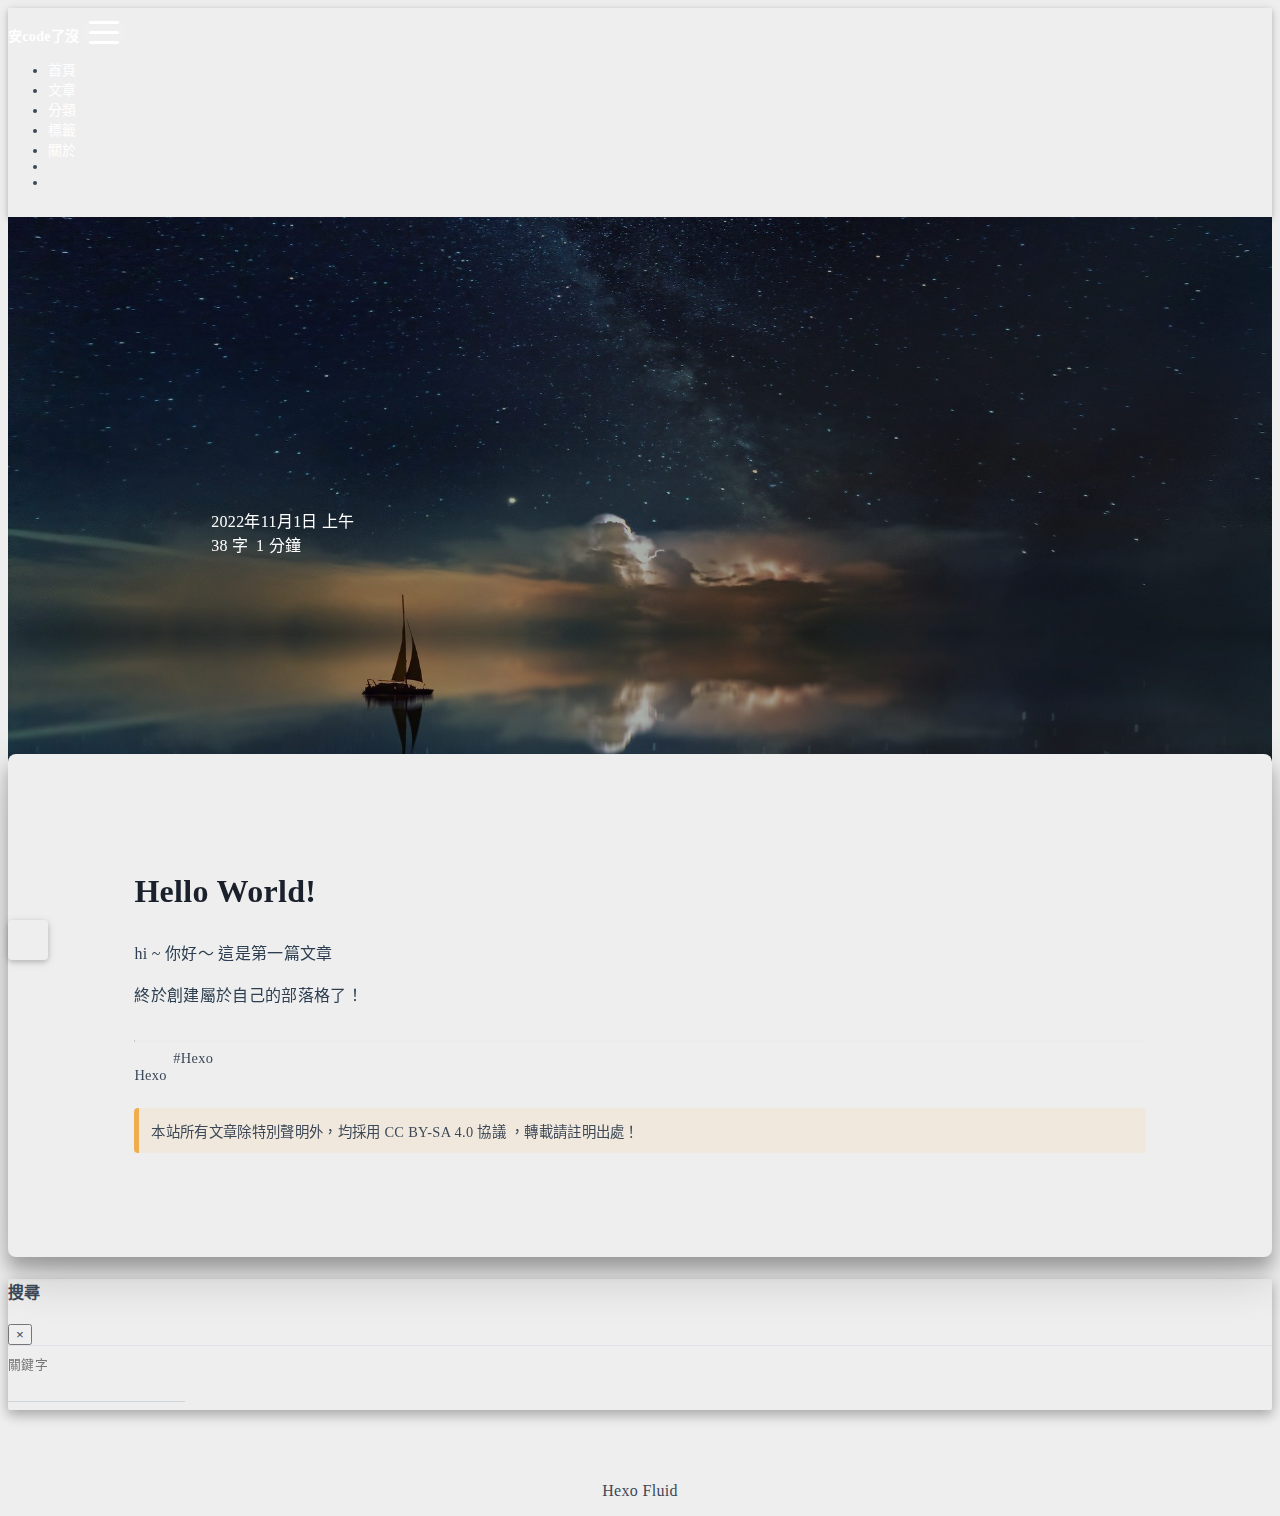
<file: 2022/11/01/My first post by Hexo/index.html>
<!DOCTYPE html>
<html lang="zh-TW" data-default-color-scheme=auto>



<head>
  <meta charset="UTF-8">
  <link rel="apple-touch-icon" sizes="76x76" href="/img/fluid.png">
  <link rel="icon" href="/img/fluid.png">
  <meta name="viewport" content="width=device-width, initial-scale=1.0, maximum-scale=5.0, shrink-to-fit=no">
  <meta http-equiv="x-ua-compatible" content="ie=edge">
  
  <meta name="theme-color" content="#2f4154">
  <meta name="author" content="JA">
  <meta name="keywords" content="">
  
    <meta name="description" content="Hello World!hi ~ 你好～ 這是第一篇文章 終於創建屬於自己的部落格了！">
<meta property="og:type" content="article">
<meta property="og:title" content="My first post by Hexo">
<meta property="og:url" content="http://bft7658.github.io/2022/11/01/My%20first%20post%20by%20Hexo/index.html">
<meta property="og:site_name" content="安code了沒">
<meta property="og:description" content="Hello World!hi ~ 你好～ 這是第一篇文章 終於創建屬於自己的部落格了！">
<meta property="og:locale" content="zh_TW">
<meta property="article:published_time" content="2022-11-01T03:10:57.000Z">
<meta property="article:modified_time" content="2022-11-02T03:15:01.121Z">
<meta property="article:author" content="JA">
<meta property="article:tag" content="Hexo">
<meta name="twitter:card" content="summary_large_image">
  
  
  
  <title>My first post by Hexo - 安code了沒</title>

  <link  rel="stylesheet" href="https://lib.baomitu.com/twitter-bootstrap/4.6.1/css/bootstrap.min.css" />



  <link  rel="stylesheet" href="https://lib.baomitu.com/github-markdown-css/4.0.0/github-markdown.min.css" />

  <link  rel="stylesheet" href="https://lib.baomitu.com/hint.css/2.7.0/hint.min.css" />

  <link  rel="stylesheet" href="https://lib.baomitu.com/fancybox/3.5.7/jquery.fancybox.min.css" />



<!-- 主题依赖的图标库，不要自行修改 -->
<!-- Do not modify the link that theme dependent icons -->

<link rel="stylesheet" href="//at.alicdn.com/t/font_1749284_hj8rtnfg7um.css">



<link rel="stylesheet" href="//at.alicdn.com/t/font_1736178_lbnruvf0jn.css">


<link  rel="stylesheet" href="/css/main.css" />


  <link id="highlight-css" rel="stylesheet" href="/css/highlight.css" />
  
    <link id="highlight-css-dark" rel="stylesheet" href="/css/highlight-dark.css" />
  




  <script id="fluid-configs">
    var Fluid = window.Fluid || {};
    Fluid.ctx = Object.assign({}, Fluid.ctx)
    var CONFIG = {"hostname":"bft7658.github.io","root":"/","version":"1.9.3","typing":{"enable":true,"typeSpeed":70,"cursorChar":"_","loop":false,"scope":[]},"anchorjs":{"enable":true,"element":"h1,h2,h3,h4,h5,h6","placement":"left","visible":"hover","icon":""},"progressbar":{"enable":true,"height_px":3,"color":"#29d","options":{"showSpinner":false,"trickleSpeed":100}},"code_language":{"enable":true,"default":"TEXT"},"copy_btn":true,"image_caption":{"enable":true},"image_zoom":{"enable":true,"img_url_replace":["",""]},"toc":{"enable":true,"placement":"left","headingSelector":"h1,h2,h3,h4,h5,h6","collapseDepth":0},"lazyload":{"enable":true,"loading_img":"/img/loading.gif","onlypost":false,"offset_factor":2},"web_analytics":{"enable":false,"follow_dnt":true,"baidu":null,"google":null,"gtag":null,"tencent":{"sid":null,"cid":null},"woyaola":null,"cnzz":null,"leancloud":{"app_id":null,"app_key":null,"server_url":null,"path":"window.location.pathname","ignore_local":false}},"search_path":"/local-search.xml"};

    if (CONFIG.web_analytics.follow_dnt) {
      var dntVal = navigator.doNotTrack || window.doNotTrack || navigator.msDoNotTrack;
      Fluid.ctx.dnt = dntVal && (dntVal.startsWith('1') || dntVal.startsWith('yes') || dntVal.startsWith('on'));
    }
  </script>
  <script  src="/js/utils.js" ></script>
  <script  src="/js/color-schema.js" ></script>
  


  
<meta name="generator" content="Hexo 6.3.0"></head>


<body>
  

  <header>
    

<div class="header-inner" style="height: 70vh;">
  <nav id="navbar" class="navbar fixed-top  navbar-expand-lg navbar-dark scrolling-navbar">
  <div class="container">
    <a class="navbar-brand" href="/">
      <strong>安code了沒</strong>
    </a>

    <button id="navbar-toggler-btn" class="navbar-toggler" type="button" data-toggle="collapse"
            data-target="#navbarSupportedContent"
            aria-controls="navbarSupportedContent" aria-expanded="false" aria-label="Toggle navigation">
      <div class="animated-icon"><span></span><span></span><span></span></div>
    </button>

    <!-- Collapsible content -->
    <div class="collapse navbar-collapse" id="navbarSupportedContent">
      <ul class="navbar-nav ml-auto text-center">
        
          
          
          
          
            <li class="nav-item">
              <a class="nav-link" href="/">
                <i class="iconfont icon-home-fill"></i>
                首頁
              </a>
            </li>
          
        
          
          
          
          
            <li class="nav-item">
              <a class="nav-link" href="/archives/">
                <i class="iconfont icon-archive-fill"></i>
                文章
              </a>
            </li>
          
        
          
          
          
          
            <li class="nav-item">
              <a class="nav-link" href="/categories/">
                <i class="iconfont icon-category-fill"></i>
                分類
              </a>
            </li>
          
        
          
          
          
          
            <li class="nav-item">
              <a class="nav-link" href="/tags/">
                <i class="iconfont icon-tags-fill"></i>
                標籤
              </a>
            </li>
          
        
          
          
          
          
            <li class="nav-item">
              <a class="nav-link" href="/about/">
                <i class="iconfont icon-user-fill"></i>
                關於
              </a>
            </li>
          
        
        
          <li class="nav-item" id="search-btn">
            <a class="nav-link" target="_self" href="javascript:;" data-toggle="modal" data-target="#modalSearch" aria-label="Search">
              &nbsp;<i class="iconfont icon-search"></i>&nbsp;
            </a>
          </li>
          
        
        
          <li class="nav-item" id="color-toggle-btn">
            <a class="nav-link" target="_self" href="javascript:;" aria-label="Color Toggle">&nbsp;<i
                class="iconfont icon-dark" id="color-toggle-icon"></i>&nbsp;</a>
          </li>
        
      </ul>
    </div>
  </div>
</nav>

  

<div id="banner" class="banner" parallax=true
     style="background: url('/img/default.png') no-repeat center center; background-size: cover;">
  <div class="full-bg-img">
    <div class="mask flex-center" style="background-color: rgba(0, 0, 0, 0.3)">
      <div class="banner-text text-center fade-in-up">
        <div class="h2">
          
            <span id="subtitle" data-typed-text="My first post by Hexo"></span>
          
        </div>

        
          
  <div class="mt-3">
    
    
      <span class="post-meta">
        <i class="iconfont icon-date-fill" aria-hidden="true"></i>
        <time datetime="2022-11-01 11:10" pubdate>
          2022年11月1日 上午
        </time>
      </span>
    
  </div>

  <div class="mt-1">
    
      <span class="post-meta mr-2">
        <i class="iconfont icon-chart"></i>
        
          38 字
        
      </span>
    

    
      <span class="post-meta mr-2">
        <i class="iconfont icon-clock-fill"></i>
        
        
        
          1 分鐘
        
      </span>
    

    
    
  </div>


        
      </div>

      
    </div>
  </div>
</div>

</div>

  </header>

  <main>
    
      

<div class="container-fluid nopadding-x">
  <div class="row nomargin-x">
    <div class="side-col d-none d-lg-block col-lg-2">
      
  <aside class="sidebar" style="padding-left: 2rem; margin-right: -1rem">
    <div id="toc">
  <p class="toc-header"><i class="iconfont icon-list"></i>&nbsp;目錄</p>
  <div class="toc-body" id="toc-body"></div>
</div>



  </aside>


    </div>

    <div class="col-lg-8 nopadding-x-md">
      <div class="container nopadding-x-md" id="board-ctn">
        <div id="board">
          <article class="post-content mx-auto">
            <!-- SEO header -->
            <h1 style="display: none">My first post by Hexo</h1>
            
            
              <div class="markdown-body">
                
                <h1 id="Hello-World"><a href="#Hello-World" class="headerlink" title="Hello World!"></a>Hello World!</h1><p>hi ~ 你好～ 這是第一篇文章</p>
<p>終於創建屬於自己的部落格了！</p>

                
              </div>
            
            <hr/>
            <div>
              <div class="post-metas my-3">
  
    <div class="post-meta mr-3 d-flex align-items-center">
      <i class="iconfont icon-category"></i>
      

<span class="category-chains">
  
  
    
      <span class="category-chain">
        
  <a href="/categories/Hexo/" class="category-chain-item">Hexo</a>
  
  

      </span>
    
  
</span>

    </div>
  
  
    <div class="post-meta">
      <i class="iconfont icon-tags"></i>
      
        <a href="/tags/Hexo/">#Hexo</a>
      
    </div>
  
</div>


              
  

  <p class="note note-warning">
    本站所有文章除特別聲明外，均採用 <a target="_blank" href="https://creativecommons.org/licenses/by-sa/4.0/deed.zh" rel="nofollow noopener noopener">CC BY-SA 4.0
      協議</a> ，轉載請註明出處！
  </p>

  <!-- <div class="license-box my-3">
    <div class="license-title">
      <div>My first post by Hexo</div>
      <div>http://bft7658.github.io/2022/11/01/My first post by Hexo/</div>
    </div>
    <div class="license-meta">
      
      
      
      
        <div class="license-meta-item">
          <div>許可協議</div>
          <div>
            
              
              
                <a target="_blank" href="https://creativecommons.org/licenses/by-sa/4.0/">
                  <span class="hint--top hint--rounded" aria-label="BY - 署名">
                    <i class="iconfont icon-by"></i>
                  </span>
                </a>
              
                <a target="_blank" href="https://creativecommons.org/licenses/by-sa/4.0/">
                  <span class="hint--top hint--rounded" aria-label="SA - 相同方式共享">
                    <i class="iconfont icon-sa"></i>
                  </span>
                </a>
              
            
          </div>
        </div>
      
    </div>
    <div class="license-icon iconfont"></div>
  </div> -->



              
                <div class="post-prevnext my-3">
                  <article class="post-prev col-6">
                    
                    
                  </article>
                  <article class="post-next col-6">
                    
                    
                  </article>
                </div>
              
            </div>

            
  <article id="comments" lazyload>
    
  <script type="text/javascript">
    Fluid.utils.loadComments('#comments', function() {
      var light = 'github-light';
      var dark = 'github-dark';
      var schema = document.documentElement.getAttribute('data-user-color-scheme');
      if (schema === 'dark') {
        schema = dark;
      } else {
        schema = light;
      }
      window.UtterancesThemeLight = light;
      window.UtterancesThemeDark = dark;
      var s = document.createElement('script');
      s.setAttribute('src', 'https://utteranc.es/client.js');
      s.setAttribute('repo', 'bft7658/commit-utterance');
      s.setAttribute('issue-term', 'pathname');
      
      s.setAttribute('label', 'utterances');
      
      s.setAttribute('theme', schema);
      s.setAttribute('crossorigin', 'anonymous');
      document.getElementById('comments').appendChild(s);
    })
  </script>
  <noscript>Please enable JavaScript to view the comments</noscript>


  </article>


          </article>
        </div>
      </div>
    </div>

    <div class="side-col d-none d-lg-block col-lg-2">
      

    </div>
  </div>
</div>





  



  



  



  



  







    

    
      <a id="scroll-top-button" aria-label="TOP" href="#" role="button">
        <i class="iconfont icon-arrowup" aria-hidden="true"></i>
      </a>
    

    
      <div class="modal fade" id="modalSearch" tabindex="-1" role="dialog" aria-labelledby="ModalLabel"
     aria-hidden="true">
  <div class="modal-dialog modal-dialog-scrollable modal-lg" role="document">
    <div class="modal-content">
      <div class="modal-header text-center">
        <h4 class="modal-title w-100 font-weight-bold">搜尋</h4>
        <button type="button" id="local-search-close" class="close" data-dismiss="modal" aria-label="Close">
          <span aria-hidden="true">&times;</span>
        </button>
      </div>
      <div class="modal-body mx-3">
        <div class="md-form mb-5">
          <input type="text" id="local-search-input" class="form-control validate">
          <label data-error="x" data-success="v" for="local-search-input">關鍵字</label>
        </div>
        <div class="list-group" id="local-search-result"></div>
      </div>
    </div>
  </div>
</div>

    

    
  </main>

  <footer>
    <div class="footer-inner">
  
    <div class="footer-content">
       <a href="https://hexo.io" target="_blank" rel="nofollow noopener"><span>Hexo</span></a> <i class="iconfont icon-love"></i> <a href="https://github.com/fluid-dev/hexo-theme-fluid" target="_blank" rel="nofollow noopener"><span>Fluid</span></a> 
    </div>
  
  
  
  
</div>

  </footer>

  <!-- Scripts -->
  
  <script  src="https://lib.baomitu.com/nprogress/0.2.0/nprogress.min.js" ></script>
  <link  rel="stylesheet" href="https://lib.baomitu.com/nprogress/0.2.0/nprogress.min.css" />

  <script>
    NProgress.configure({"showSpinner":false,"trickleSpeed":100})
    NProgress.start()
    window.addEventListener('load', function() {
      NProgress.done();
    })
  </script>


<script  src="https://lib.baomitu.com/jquery/3.6.0/jquery.min.js" ></script>
<script  src="https://lib.baomitu.com/twitter-bootstrap/4.6.1/js/bootstrap.min.js" ></script>
<script  src="/js/events.js" ></script>
<script  src="/js/plugins.js" ></script>


  <script  src="https://lib.baomitu.com/typed.js/2.0.12/typed.min.js" ></script>
  <script>
    (function (window, document) {
      var typing = Fluid.plugins.typing;
      var subtitle = document.getElementById('subtitle');
      if (!subtitle || !typing) {
        return;
      }
      var text = subtitle.getAttribute('data-typed-text');
      
        typing(text);
      
    })(window, document);
  </script>




  
    <script  src="/js/img-lazyload.js" ></script>
  




  
<script>
  Fluid.utils.createScript('https://lib.baomitu.com/tocbot/4.18.2/tocbot.min.js', function() {
    var toc = jQuery('#toc');
    if (toc.length === 0 || !window.tocbot) { return; }
    var boardCtn = jQuery('#board-ctn');
    var boardTop = boardCtn.offset().top;

    window.tocbot.init(Object.assign({
      tocSelector     : '#toc-body',
      contentSelector : '.markdown-body',
      linkClass       : 'tocbot-link',
      activeLinkClass : 'tocbot-active-link',
      listClass       : 'tocbot-list',
      isCollapsedClass: 'tocbot-is-collapsed',
      collapsibleClass: 'tocbot-is-collapsible',
      scrollSmooth    : true,
      includeTitleTags: true,
      headingsOffset  : -boardTop,
    }, CONFIG.toc));
    if (toc.find('.toc-list-item').length > 0) {
      toc.css('visibility', 'visible');
    }

    Fluid.events.registerRefreshCallback(function() {
      if ('tocbot' in window) {
        tocbot.refresh();
        var toc = jQuery('#toc');
        if (toc.length === 0 || !tocbot) {
          return;
        }
        if (toc.find('.toc-list-item').length > 0) {
          toc.css('visibility', 'visible');
        }
      }
    });
  });
</script>


  <script src=https://lib.baomitu.com/clipboard.js/2.0.11/clipboard.min.js></script>

  <script>Fluid.plugins.codeWidget();</script>


  
<script>
  Fluid.utils.createScript('https://lib.baomitu.com/anchor-js/4.3.1/anchor.min.js', function() {
    window.anchors.options = {
      placement: CONFIG.anchorjs.placement,
      visible  : CONFIG.anchorjs.visible
    };
    if (CONFIG.anchorjs.icon) {
      window.anchors.options.icon = CONFIG.anchorjs.icon;
    }
    var el = (CONFIG.anchorjs.element || 'h1,h2,h3,h4,h5,h6').split(',');
    var res = [];
    for (var item of el) {
      res.push('.markdown-body > ' + item.trim());
    }
    if (CONFIG.anchorjs.placement === 'left') {
      window.anchors.options.class = 'anchorjs-link-left';
    }
    window.anchors.add(res.join(', '));

    Fluid.events.registerRefreshCallback(function() {
      if ('anchors' in window) {
        anchors.removeAll();
        var el = (CONFIG.anchorjs.element || 'h1,h2,h3,h4,h5,h6').split(',');
        var res = [];
        for (var item of el) {
          res.push('.markdown-body > ' + item.trim());
        }
        if (CONFIG.anchorjs.placement === 'left') {
          anchors.options.class = 'anchorjs-link-left';
        }
        anchors.add(res.join(', '));
      }
    });
  });
</script>


  
<script>
  Fluid.utils.createScript('https://lib.baomitu.com/fancybox/3.5.7/jquery.fancybox.min.js', function() {
    Fluid.plugins.fancyBox();
  });
</script>


  <script>Fluid.plugins.imageCaption();</script>

  <script  src="/js/local-search.js" ></script>





<!-- 主题的启动项，将它保持在最底部 -->
<!-- the boot of the theme, keep it at the bottom -->
<script  src="/js/boot.js" ></script>


  

  <noscript>
    <div class="noscript-warning">博客在允許 JavaScript 運行的環境下瀏覽效果更佳</div>
  </noscript>
</body>
</html>
</file>
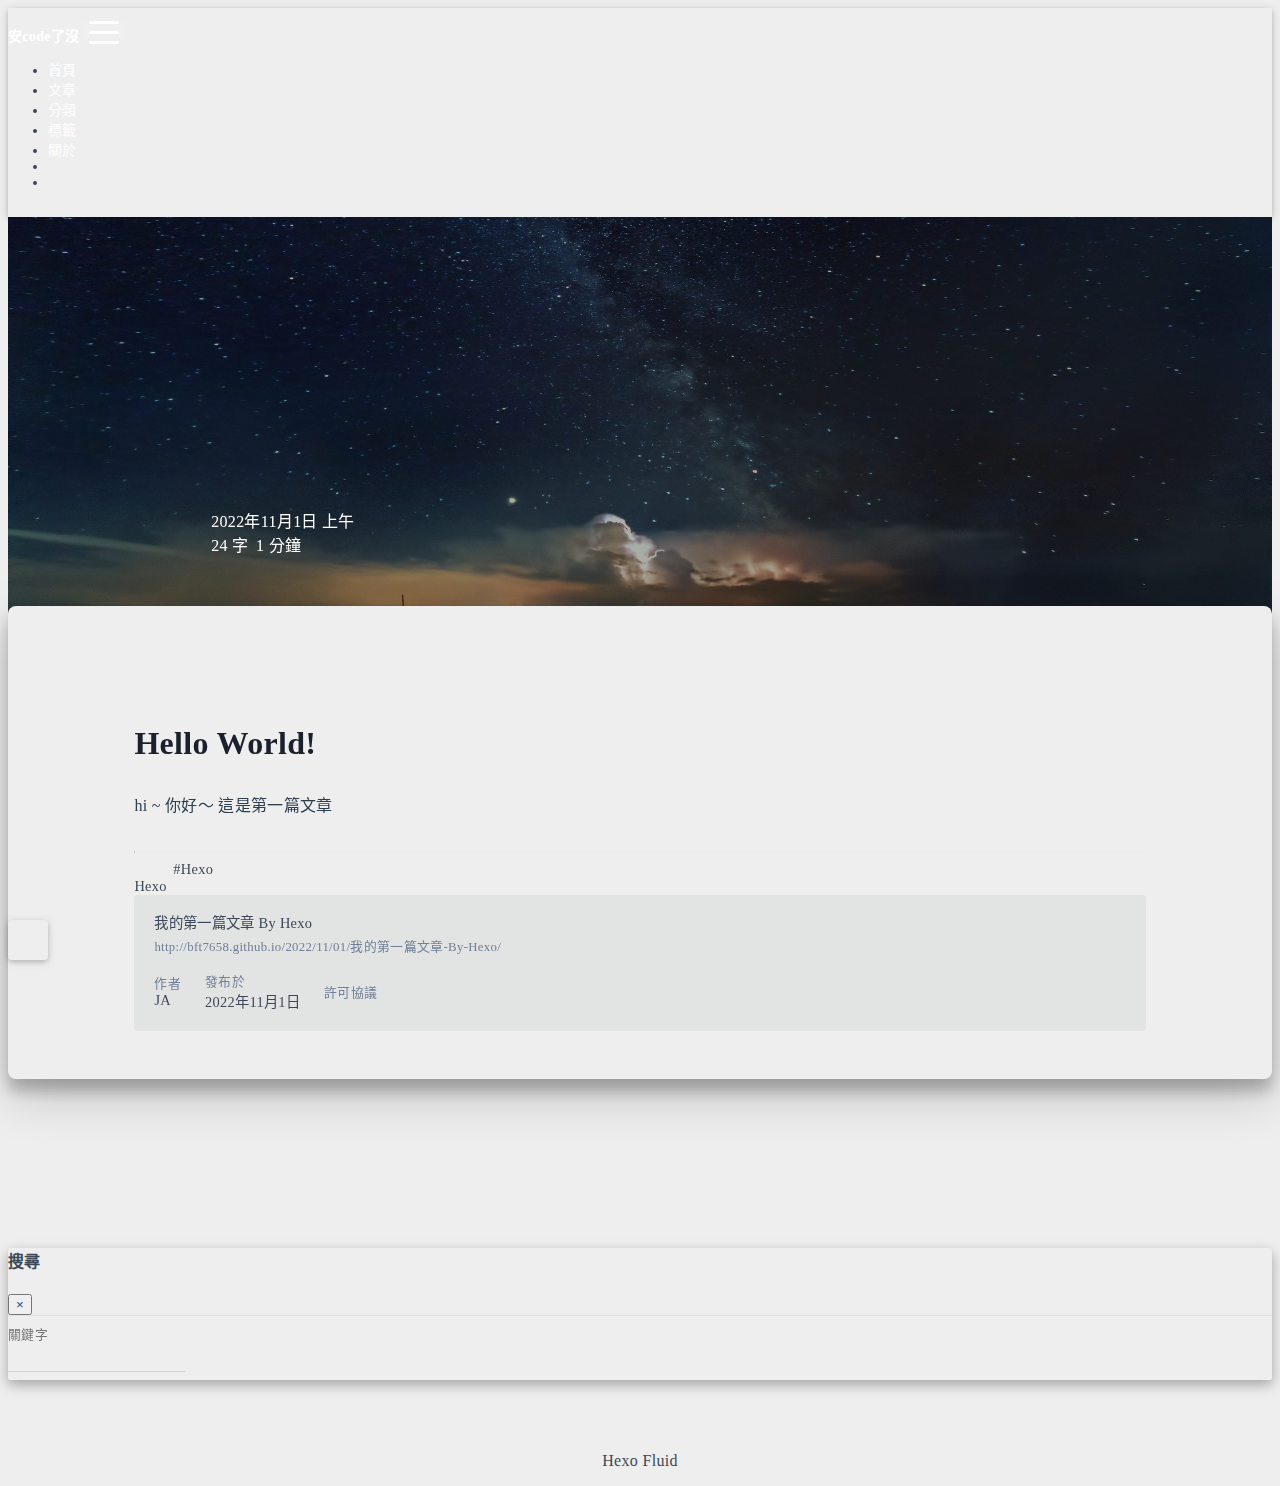
<file: 2022/11/01/我的第一篇文章-By-Hexo/index.html>
<!DOCTYPE html>
<html lang="zh-TW" data-default-color-scheme=auto>



<head>
  <meta charset="UTF-8">
  <link rel="apple-touch-icon" sizes="76x76" href="/img/fluid.png">
  <link rel="icon" href="/img/fluid.png">
  <meta name="viewport" content="width=device-width, initial-scale=1.0, maximum-scale=5.0, shrink-to-fit=no">
  <meta http-equiv="x-ua-compatible" content="ie=edge">
  
  <meta name="theme-color" content="#2f4154">
  <meta name="author" content="JA">
  <meta name="keywords" content="">
  
    <meta name="description" content="Hello World!hi ~ 你好～ 這是第一篇文章">
<meta property="og:type" content="article">
<meta property="og:title" content="我的第一篇文章 By Hexo">
<meta property="og:url" content="http://bft7658.github.io/2022/11/01/%E6%88%91%E7%9A%84%E7%AC%AC%E4%B8%80%E7%AF%87%E6%96%87%E7%AB%A0-By-Hexo/index.html">
<meta property="og:site_name" content="安code了沒">
<meta property="og:description" content="Hello World!hi ~ 你好～ 這是第一篇文章">
<meta property="og:locale" content="zh_TW">
<meta property="article:published_time" content="2022-11-01T03:10:57.000Z">
<meta property="article:modified_time" content="2022-11-01T13:32:29.175Z">
<meta property="article:author" content="JA">
<meta property="article:tag" content="Hexo">
<meta name="twitter:card" content="summary_large_image">
  
  
  
  <title>我的第一篇文章 By Hexo - 安code了沒</title>

  <link  rel="stylesheet" href="https://lib.baomitu.com/twitter-bootstrap/4.6.1/css/bootstrap.min.css" />



  <link  rel="stylesheet" href="https://lib.baomitu.com/github-markdown-css/4.0.0/github-markdown.min.css" />

  <link  rel="stylesheet" href="https://lib.baomitu.com/hint.css/2.7.0/hint.min.css" />

  <link  rel="stylesheet" href="https://lib.baomitu.com/fancybox/3.5.7/jquery.fancybox.min.css" />



<!-- 主题依赖的图标库，不要自行修改 -->
<!-- Do not modify the link that theme dependent icons -->

<link rel="stylesheet" href="//at.alicdn.com/t/font_1749284_hj8rtnfg7um.css">



<link rel="stylesheet" href="//at.alicdn.com/t/font_1736178_lbnruvf0jn.css">


<link  rel="stylesheet" href="/css/main.css" />


  <link id="highlight-css" rel="stylesheet" href="/css/highlight.css" />
  
    <link id="highlight-css-dark" rel="stylesheet" href="/css/highlight-dark.css" />
  




  <script id="fluid-configs">
    var Fluid = window.Fluid || {};
    Fluid.ctx = Object.assign({}, Fluid.ctx)
    var CONFIG = {"hostname":"bft7658.github.io","root":"/","version":"1.9.3","typing":{"enable":true,"typeSpeed":70,"cursorChar":"_","loop":false,"scope":[]},"anchorjs":{"enable":true,"element":"h1,h2,h3,h4,h5,h6","placement":"left","visible":"hover","icon":""},"progressbar":{"enable":true,"height_px":3,"color":"#29d","options":{"showSpinner":false,"trickleSpeed":100}},"code_language":{"enable":true,"default":"TEXT"},"copy_btn":true,"image_caption":{"enable":true},"image_zoom":{"enable":true,"img_url_replace":["",""]},"toc":{"enable":true,"placement":"right","headingSelector":"h1,h2,h3,h4,h5,h6","collapseDepth":0},"lazyload":{"enable":true,"loading_img":"/img/loading.gif","onlypost":false,"offset_factor":2},"web_analytics":{"enable":false,"follow_dnt":true,"baidu":null,"google":null,"gtag":null,"tencent":{"sid":null,"cid":null},"woyaola":null,"cnzz":null,"leancloud":{"app_id":null,"app_key":null,"server_url":null,"path":"window.location.pathname","ignore_local":false}},"search_path":"/local-search.xml"};

    if (CONFIG.web_analytics.follow_dnt) {
      var dntVal = navigator.doNotTrack || window.doNotTrack || navigator.msDoNotTrack;
      Fluid.ctx.dnt = dntVal && (dntVal.startsWith('1') || dntVal.startsWith('yes') || dntVal.startsWith('on'));
    }
  </script>
  <script  src="/js/utils.js" ></script>
  <script  src="/js/color-schema.js" ></script>
  


  
<meta name="generator" content="Hexo 6.3.0"></head>


<body>
  

  <header>
    

<div class="header-inner" style="height: 70vh;">
  <nav id="navbar" class="navbar fixed-top  navbar-expand-lg navbar-dark scrolling-navbar">
  <div class="container">
    <a class="navbar-brand" href="/">
      <strong>安code了沒</strong>
    </a>

    <button id="navbar-toggler-btn" class="navbar-toggler" type="button" data-toggle="collapse"
            data-target="#navbarSupportedContent"
            aria-controls="navbarSupportedContent" aria-expanded="false" aria-label="Toggle navigation">
      <div class="animated-icon"><span></span><span></span><span></span></div>
    </button>

    <!-- Collapsible content -->
    <div class="collapse navbar-collapse" id="navbarSupportedContent">
      <ul class="navbar-nav ml-auto text-center">
        
          
          
          
          
            <li class="nav-item">
              <a class="nav-link" href="/">
                <i class="iconfont icon-home-fill"></i>
                首頁
              </a>
            </li>
          
        
          
          
          
          
            <li class="nav-item">
              <a class="nav-link" href="/archives/">
                <i class="iconfont icon-archive-fill"></i>
                文章
              </a>
            </li>
          
        
          
          
          
          
            <li class="nav-item">
              <a class="nav-link" href="/categories/">
                <i class="iconfont icon-category-fill"></i>
                分類
              </a>
            </li>
          
        
          
          
          
          
            <li class="nav-item">
              <a class="nav-link" href="/tags/">
                <i class="iconfont icon-tags-fill"></i>
                標籤
              </a>
            </li>
          
        
          
          
          
          
            <li class="nav-item">
              <a class="nav-link" href="/about/">
                <i class="iconfont icon-user-fill"></i>
                關於
              </a>
            </li>
          
        
        
          <li class="nav-item" id="search-btn">
            <a class="nav-link" target="_self" href="javascript:;" data-toggle="modal" data-target="#modalSearch" aria-label="Search">
              &nbsp;<i class="iconfont icon-search"></i>&nbsp;
            </a>
          </li>
          
        
        
          <li class="nav-item" id="color-toggle-btn">
            <a class="nav-link" target="_self" href="javascript:;" aria-label="Color Toggle">&nbsp;<i
                class="iconfont icon-dark" id="color-toggle-icon"></i>&nbsp;</a>
          </li>
        
      </ul>
    </div>
  </div>
</nav>

  

<div id="banner" class="banner" parallax=true
     style="background: url('/img/default.png') no-repeat center center; background-size: cover;">
  <div class="full-bg-img">
    <div class="mask flex-center" style="background-color: rgba(0, 0, 0, 0.3)">
      <div class="banner-text text-center fade-in-up">
        <div class="h2">
          
            <span id="subtitle" data-typed-text="我的第一篇文章 By Hexo"></span>
          
        </div>

        
          
  <div class="mt-3">
    
    
      <span class="post-meta">
        <i class="iconfont icon-date-fill" aria-hidden="true"></i>
        <time datetime="2022-11-01 11:10" pubdate>
          2022年11月1日 上午
        </time>
      </span>
    
  </div>

  <div class="mt-1">
    
      <span class="post-meta mr-2">
        <i class="iconfont icon-chart"></i>
        
          24 字
        
      </span>
    

    
      <span class="post-meta mr-2">
        <i class="iconfont icon-clock-fill"></i>
        
        
        
          1 分鐘
        
      </span>
    

    
    
  </div>


        
      </div>

      
    </div>
  </div>
</div>

</div>

  </header>

  <main>
    
      

<div class="container-fluid nopadding-x">
  <div class="row nomargin-x">
    <div class="side-col d-none d-lg-block col-lg-2">
      

    </div>

    <div class="col-lg-8 nopadding-x-md">
      <div class="container nopadding-x-md" id="board-ctn">
        <div id="board">
          <article class="post-content mx-auto">
            <!-- SEO header -->
            <h1 style="display: none">我的第一篇文章 By Hexo</h1>
            
            
              <div class="markdown-body">
                
                <h1 id="Hello-World"><a href="#Hello-World" class="headerlink" title="Hello World!"></a>Hello World!</h1><p>hi ~ 你好～ 這是第一篇文章</p>

                
              </div>
            
            <hr/>
            <div>
              <div class="post-metas my-3">
  
    <div class="post-meta mr-3 d-flex align-items-center">
      <i class="iconfont icon-category"></i>
      

<span class="category-chains">
  
  
    
      <span class="category-chain">
        
  <a href="/categories/Hexo/" class="category-chain-item">Hexo</a>
  
  

      </span>
    
  
</span>

    </div>
  
  
    <div class="post-meta">
      <i class="iconfont icon-tags"></i>
      
        <a href="/tags/Hexo/">#Hexo</a>
      
    </div>
  
</div>


              
  

  <div class="license-box my-3">
    <div class="license-title">
      <div>我的第一篇文章 By Hexo</div>
      <div>http://bft7658.github.io/2022/11/01/我的第一篇文章-By-Hexo/</div>
    </div>
    <div class="license-meta">
      
        <div class="license-meta-item">
          <div>作者</div>
          <div>JA</div>
        </div>
      
      
        <div class="license-meta-item license-meta-date">
          <div>發布於</div>
          <div>2022年11月1日</div>
        </div>
      
      
      
        <div class="license-meta-item">
          <div>許可協議</div>
          <div>
            
              
              
                <a target="_blank" href="https://creativecommons.org/licenses/by/4.0/">
                  <span class="hint--top hint--rounded" aria-label="BY - 署名">
                    <i class="iconfont icon-by"></i>
                  </span>
                </a>
              
            
          </div>
        </div>
      
    </div>
    <div class="license-icon iconfont"></div>
  </div>



              
                <div class="post-prevnext my-3">
                  <article class="post-prev col-6">
                    
                    
                  </article>
                  <article class="post-next col-6">
                    
                    
                  </article>
                </div>
              
            </div>

            
          </article>
        </div>
      </div>
    </div>

    <div class="side-col d-none d-lg-block col-lg-2">
      
  <aside class="sidebar" style="margin-left: -1rem">
    <div id="toc">
  <p class="toc-header"><i class="iconfont icon-list"></i>&nbsp;目錄</p>
  <div class="toc-body" id="toc-body"></div>
</div>



  </aside>


    </div>
  </div>
</div>





  



  



  



  



  







    

    
      <a id="scroll-top-button" aria-label="TOP" href="#" role="button">
        <i class="iconfont icon-arrowup" aria-hidden="true"></i>
      </a>
    

    
      <div class="modal fade" id="modalSearch" tabindex="-1" role="dialog" aria-labelledby="ModalLabel"
     aria-hidden="true">
  <div class="modal-dialog modal-dialog-scrollable modal-lg" role="document">
    <div class="modal-content">
      <div class="modal-header text-center">
        <h4 class="modal-title w-100 font-weight-bold">搜尋</h4>
        <button type="button" id="local-search-close" class="close" data-dismiss="modal" aria-label="Close">
          <span aria-hidden="true">&times;</span>
        </button>
      </div>
      <div class="modal-body mx-3">
        <div class="md-form mb-5">
          <input type="text" id="local-search-input" class="form-control validate">
          <label data-error="x" data-success="v" for="local-search-input">關鍵字</label>
        </div>
        <div class="list-group" id="local-search-result"></div>
      </div>
    </div>
  </div>
</div>

    

    
  </main>

  <footer>
    <div class="footer-inner">
  
    <div class="footer-content">
       <a href="https://hexo.io" target="_blank" rel="nofollow noopener"><span>Hexo</span></a> <i class="iconfont icon-love"></i> <a href="https://github.com/fluid-dev/hexo-theme-fluid" target="_blank" rel="nofollow noopener"><span>Fluid</span></a> 
    </div>
  
  
  
  
</div>

  </footer>

  <!-- Scripts -->
  
  <script  src="https://lib.baomitu.com/nprogress/0.2.0/nprogress.min.js" ></script>
  <link  rel="stylesheet" href="https://lib.baomitu.com/nprogress/0.2.0/nprogress.min.css" />

  <script>
    NProgress.configure({"showSpinner":false,"trickleSpeed":100})
    NProgress.start()
    window.addEventListener('load', function() {
      NProgress.done();
    })
  </script>


<script  src="https://lib.baomitu.com/jquery/3.6.0/jquery.min.js" ></script>
<script  src="https://lib.baomitu.com/twitter-bootstrap/4.6.1/js/bootstrap.min.js" ></script>
<script  src="/js/events.js" ></script>
<script  src="/js/plugins.js" ></script>


  <script  src="https://lib.baomitu.com/typed.js/2.0.12/typed.min.js" ></script>
  <script>
    (function (window, document) {
      var typing = Fluid.plugins.typing;
      var subtitle = document.getElementById('subtitle');
      if (!subtitle || !typing) {
        return;
      }
      var text = subtitle.getAttribute('data-typed-text');
      
        typing(text);
      
    })(window, document);
  </script>




  
    <script  src="/js/img-lazyload.js" ></script>
  




  
<script>
  Fluid.utils.createScript('https://lib.baomitu.com/tocbot/4.18.2/tocbot.min.js', function() {
    var toc = jQuery('#toc');
    if (toc.length === 0 || !window.tocbot) { return; }
    var boardCtn = jQuery('#board-ctn');
    var boardTop = boardCtn.offset().top;

    window.tocbot.init(Object.assign({
      tocSelector     : '#toc-body',
      contentSelector : '.markdown-body',
      linkClass       : 'tocbot-link',
      activeLinkClass : 'tocbot-active-link',
      listClass       : 'tocbot-list',
      isCollapsedClass: 'tocbot-is-collapsed',
      collapsibleClass: 'tocbot-is-collapsible',
      scrollSmooth    : true,
      includeTitleTags: true,
      headingsOffset  : -boardTop,
    }, CONFIG.toc));
    if (toc.find('.toc-list-item').length > 0) {
      toc.css('visibility', 'visible');
    }

    Fluid.events.registerRefreshCallback(function() {
      if ('tocbot' in window) {
        tocbot.refresh();
        var toc = jQuery('#toc');
        if (toc.length === 0 || !tocbot) {
          return;
        }
        if (toc.find('.toc-list-item').length > 0) {
          toc.css('visibility', 'visible');
        }
      }
    });
  });
</script>


  <script src=https://lib.baomitu.com/clipboard.js/2.0.11/clipboard.min.js></script>

  <script>Fluid.plugins.codeWidget();</script>


  
<script>
  Fluid.utils.createScript('https://lib.baomitu.com/anchor-js/4.3.1/anchor.min.js', function() {
    window.anchors.options = {
      placement: CONFIG.anchorjs.placement,
      visible  : CONFIG.anchorjs.visible
    };
    if (CONFIG.anchorjs.icon) {
      window.anchors.options.icon = CONFIG.anchorjs.icon;
    }
    var el = (CONFIG.anchorjs.element || 'h1,h2,h3,h4,h5,h6').split(',');
    var res = [];
    for (var item of el) {
      res.push('.markdown-body > ' + item.trim());
    }
    if (CONFIG.anchorjs.placement === 'left') {
      window.anchors.options.class = 'anchorjs-link-left';
    }
    window.anchors.add(res.join(', '));

    Fluid.events.registerRefreshCallback(function() {
      if ('anchors' in window) {
        anchors.removeAll();
        var el = (CONFIG.anchorjs.element || 'h1,h2,h3,h4,h5,h6').split(',');
        var res = [];
        for (var item of el) {
          res.push('.markdown-body > ' + item.trim());
        }
        if (CONFIG.anchorjs.placement === 'left') {
          anchors.options.class = 'anchorjs-link-left';
        }
        anchors.add(res.join(', '));
      }
    });
  });
</script>


  
<script>
  Fluid.utils.createScript('https://lib.baomitu.com/fancybox/3.5.7/jquery.fancybox.min.js', function() {
    Fluid.plugins.fancyBox();
  });
</script>


  <script>Fluid.plugins.imageCaption();</script>

  <script  src="/js/local-search.js" ></script>





<!-- 主题的启动项，将它保持在最底部 -->
<!-- the boot of the theme, keep it at the bottom -->
<script  src="/js/boot.js" ></script>


  

  <noscript>
    <div class="noscript-warning">博客在允許 JavaScript 運行的環境下瀏覽效果更佳</div>
  </noscript>
</body>
</html>
</file>
<file: css/main.css>
.anchorjs-link {
  text-decoration: none !important;
  transition: opacity 0.2s ease-in-out;
}
.markdown-body h1:hover > .anchorjs-link,
h2:hover > .anchorjs-link,
h3:hover > .anchorjs-link,
h4:hover > .anchorjs-link,
h5:hover > .anchorjs-link,
h6:hover > .anchorjs-link {
  opacity: 1;
}
.banner {
  height: 100%;
  position: relative;
  overflow: hidden;
  cursor: default;
}
.banner .mask {
  position: absolute;
  width: 100%;
  height: 100%;
  background-color: rgba(0,0,0,0.3);
}
.banner[parallax="true"] {
  will-change: transform;
  -webkit-transform-style: preserve-3d;
  -webkit-backface-visibility: hidden;
  transition: transform 0.05s ease-out;
}
@media (max-width: 100vh) {
  .header-inner {
    max-height: 100vw;
  }
  #board {
    margin-top: -1rem !important;
  }
}
@media (max-width: 79.99vh) {
  .scroll-down-bar {
    display: none;
  }
}
#board {
  position: relative;
  margin-top: -2rem;
  padding: 3rem 0;
  background-color: var(--board-bg-color);
  transition: background-color 0.2s ease-in-out;
  border-radius: 0.5rem;
  z-index: 3;
  -webkit-box-shadow: 0 12px 15px 0 rgba(0,0,0,0.24), 0 17px 50px 0 rgba(0,0,0,0.19);
  box-shadow: 0 12px 15px 0 rgba(0,0,0,0.24), 0 17px 50px 0 rgba(0,0,0,0.19);
}
.code-widget {
  display: inline-block;
  background-color: transparent;
  font-size: 0.75rem;
  line-height: 1;
  font-weight: bold;
  padding: 0.3rem 0.1rem 0.1rem 0.1rem;
  position: absolute;
  right: 0.45rem;
  top: 0.15rem;
  z-index: 1;
}
.code-widget-light {
  color: #999;
}
.code-widget-dark {
  color: #bababa;
}
.copy-btn {
  cursor: pointer;
  user-select: none;
  -webkit-appearance: none;
  outline: none;
}
.copy-btn > i {
  font-size: 0.75rem !important;
  font-weight: 400;
  margin-right: 0.15rem;
  opacity: 0;
  transition: opacity 0.2s ease-in-out;
}
.markdown-body pre:hover > .copy-btn > i {
  opacity: 0.9;
}
.markdown-body pre:hover > .copy-btn,
.markdown-body pre:not(:hover) > .copy-btn {
  outline: none;
}
.license-box {
  background-color: rgba(27,31,35,0.05);
  transition: background-color 0.2s ease-in-out;
  border-radius: 4px;
  font-size: 0.9rem;
  overflow: hidden;
  padding: 1.25rem;
  position: relative;
  z-index: 1;
}
.license-box .license-icon {
  position: absolute;
  top: 50%;
  left: 100%;
}
.license-box .license-icon::after {
  content: "\e8e4";
  font-size: 12.5rem;
  line-height: 1;
  opacity: 0.1;
  position: relative;
  left: -0.85em;
  bottom: 0.5em;
  z-index: -1;
}
.license-box .license-title {
  margin-bottom: 1rem;
}
.license-box .license-title div:nth-child(1) {
  line-height: 1.2;
  margin-bottom: 0.25rem;
}
.license-box .license-title div:nth-child(2) {
  color: var(--sec-text-color);
  font-size: 0.8rem;
}
.license-box .license-meta {
  align-items: center;
  display: flex;
  flex-wrap: wrap;
  justify-content: flex-start;
}
.license-box .license-meta .license-meta-item {
  align-items: center;
  justify-content: center;
  margin-right: 1.5rem;
}
.license-box .license-meta .license-meta-item div:nth-child(1) {
  color: var(--sec-text-color);
  font-size: 0.8rem;
  font-weight: normal;
}
.license-box .license-meta .license-meta-item i.iconfont {
  font-size: 1rem;
}
@media (max-width: 575px) and (min-width: 425px) {
  .license-box .license-meta .license-meta-item {
    display: flex;
    justify-content: flex-start;
    flex-wrap: wrap;
    font-size: 0.8rem;
    flex: 0 0 50%;
    max-width: 50%;
    margin-right: 0;
  }
  .license-box .license-meta .license-meta-item div:nth-child(1) {
    margin-right: 0.5rem;
  }
  .license-box .license-meta .license-meta-date {
    order: -1;
  }
}
@media (max-width: 424px) {
  .license-box::after {
    top: -65px;
  }
  .license-box .license-meta {
    flex-direction: column;
    align-items: flex-start;
  }
  .license-box .license-meta .license-meta-item {
    display: flex;
    flex-wrap: wrap;
    font-size: 0.8rem;
  }
  .license-box .license-meta .license-meta-item div:nth-child(1) {
    margin-right: 0.5rem;
  }
}
.footer-inner {
  padding: 3rem 0 1rem 0;
  text-align: center;
}
.footer-inner > div:not(:first-child) {
  margin: 0.25rem 0;
  font-size: 0.85rem;
}
.footer-inner .statistics {
  display: flex;
  flex-direction: row;
  justify-content: center;
}
.footer-inner .statistics > span {
  flex: 1;
  margin: 0 0.25rem;
}
.footer-inner .statistics > *:nth-last-child(2):first-child {
  text-align: right;
}
.footer-inner .statistics > *:nth-last-child(2):first-child ~ * {
  text-align: left;
}
.footer-inner .beian {
  display: flex;
  flex-direction: row;
  justify-content: center;
}
.footer-inner .beian > * {
  margin: 0 0.25rem;
}
.footer-inner .beian-police {
  position: relative;
  overflow: hidden;
  display: inline-flex;
  align-items: center;
  justify-content: left;
}
.footer-inner .beian-police img {
  margin-right: 3px;
  width: 1rem;
  height: 1rem;
  margin-bottom: 0.1rem;
}
@media (max-width: 424px) {
  .footer-inner .statistics {
    flex-direction: column;
  }
  .footer-inner .statistics > *:nth-last-child(2):first-child {
    text-align: center;
  }
  .footer-inner .statistics > *:nth-last-child(2):first-child ~ * {
    text-align: center;
  }
  .footer-inner .beian {
    flex-direction: column;
  }
  .footer-inner .beian .beian-police {
    justify-content: center;
  }
  .footer-inner .beian > *:nth-last-child(2):first-child {
    text-align: center;
  }
  .footer-inner .beian > *:nth-last-child(2):first-child ~ * {
    text-align: center;
  }
}
sup > a::before,
.footnote-text::before {
  display: block;
  content: "";
  margin-top: -5rem;
  height: 5rem;
  width: 1px;
  visibility: hidden;
}
sup > a::before,
.footnote-text::before {
  display: inline-block;
}
.footnote-item::before {
  display: block;
  content: "";
  margin-top: -5rem;
  height: 5rem;
  width: 1px;
  visibility: hidden;
}
.footnote-list ol {
  list-style-type: none;
  counter-reset: sectioncounter;
  padding-left: 0.5rem;
  font-size: 0.95rem;
}
.footnote-list ol li:before {
  font-family: "Helvetica Neue", monospace, "Monaco";
  content: "[" counter(sectioncounter) "]";
  counter-increment: sectioncounter;
}
.footnote-list ol li+li {
  margin-top: 0.5rem;
}
.footnote-text {
  padding-left: 0.5em;
}
.navbar {
  background-color: transparent;
  font-size: 0.875rem;
  box-shadow: 0 2px 5px 0 rgba(0,0,0,0.16), 0 2px 10px 0 rgba(0,0,0,0.12);
  -webkit-box-shadow: 0 2px 5px 0 rgba(0,0,0,0.16), 0 2px 10px 0 rgba(0,0,0,0.12);
}
.navbar .navbar-brand {
  color: var(--navbar-text-color);
}
.navbar .navbar-toggler .animated-icon span {
  background-color: var(--navbar-text-color);
}
.navbar .nav-item .nav-link {
  display: block;
  color: var(--navbar-text-color);
  transition: color 0.2s ease-in-out, background-color 0.2s ease-in-out;
}
.navbar .nav-item .nav-link:hover {
  color: var(--link-hover-color);
}
.navbar .nav-item .nav-link:focus {
  color: var(--navbar-text-color);
}
.navbar .nav-item .nav-link i {
  font-size: 0.875rem;
}
.navbar .navbar-toggler {
  border-width: 0;
  outline: 0;
}
.navbar.scrolling-navbar {
  will-change: background, padding;
  -webkit-transition: background 0.5s ease-in-out, padding 0.5s ease-in-out;
  transition: background 0.5s ease-in-out, padding 0.5s ease-in-out;
}
@media (min-width: 600px) {
  .navbar.scrolling-navbar {
    padding-top: 12px;
    padding-bottom: 12px;
  }
  .navbar.scrolling-navbar .navbar-nav > li {
    -webkit-transition-duration: 1s;
    transition-duration: 1s;
  }
}
.navbar.scrolling-navbar.top-nav-collapse {
  padding-top: 5px;
  padding-bottom: 5px;
}
.navbar .dropdown-menu {
  font-size: 0.875rem;
  color: var(--navbar-text-color);
  background-color: rgba(0,0,0,0.3);
  border: none;
  min-width: 8rem;
  -webkit-transition: background 0.5s ease-in-out, padding 0.5s ease-in-out;
  transition: background 0.5s ease-in-out, padding 0.5s ease-in-out;
}
@media (max-width: 991.98px) {
  .navbar .dropdown-menu {
    text-align: center;
  }
}
.navbar .dropdown-item {
  color: var(--navbar-text-color);
}
.navbar .dropdown-item:hover,
.navbar .dropdown-item:focus {
  color: var(--link-hover-color);
  background-color: rgba(0,0,0,0.1);
}
@media (min-width: 992px) {
  .navbar .dropdown:hover > .dropdown-menu {
    display: block;
  }
  .navbar .dropdown > .dropdown-toggle:active {
    pointer-events: none;
  }
  .navbar .dropdown-menu {
    top: 95%;
  }
}
.navbar .animated-icon {
  width: 30px;
  height: 20px;
  position: relative;
  margin: 0;
  -webkit-transform: rotate(0deg);
  -moz-transform: rotate(0deg);
  -o-transform: rotate(0deg);
  transform: rotate(0deg);
  -webkit-transition: 0.5s ease-in-out;
  -moz-transition: 0.5s ease-in-out;
  -o-transition: 0.5s ease-in-out;
  transition: 0.5s ease-in-out;
  cursor: pointer;
}
.navbar .animated-icon span {
  display: block;
  position: absolute;
  height: 3px;
  width: 100%;
  border-radius: 9px;
  opacity: 1;
  left: 0;
  -webkit-transform: rotate(0deg);
  -moz-transform: rotate(0deg);
  -o-transform: rotate(0deg);
  transform: rotate(0deg);
  -webkit-transition: 0.25s ease-in-out;
  -moz-transition: 0.25s ease-in-out;
  -o-transition: 0.25s ease-in-out;
  transition: 0.25s ease-in-out;
  background: #fff;
}
.navbar .animated-icon span:nth-child(1) {
  top: 0;
}
.navbar .animated-icon span:nth-child(2) {
  top: 10px;
}
.navbar .animated-icon span:nth-child(3) {
  top: 20px;
}
.navbar .animated-icon.open span:nth-child(1) {
  top: 11px;
  -webkit-transform: rotate(135deg);
  -moz-transform: rotate(135deg);
  -o-transform: rotate(135deg);
  transform: rotate(135deg);
}
.navbar .animated-icon.open span:nth-child(2) {
  opacity: 0;
  left: -60px;
}
.navbar .animated-icon.open span:nth-child(3) {
  top: 11px;
  -webkit-transform: rotate(-135deg);
  -moz-transform: rotate(-135deg);
  -o-transform: rotate(-135deg);
  transform: rotate(-135deg);
}
.navbar .dropdown-collapse,
.top-nav-collapse,
.navbar-col-show {
  background-color: var(--navbar-bg-color);
}
@media (max-width: 767px) {
  .navbar {
    font-size: 1rem;
    line-height: 2.5rem;
  }
}
.banner-text {
  color: var(--subtitle-color);
  max-width: calc(960px - 6rem);
  width: 80%;
  overflow-wrap: break-word;
}
@media (max-width: 767px) {
  #subtitle,
  .typed-cursor {
    font-size: 1.5rem;
  }
}
@media (max-width: 575px) {
  .banner-text {
    font-size: 0.9rem;
  }
  #subtitle,
  .typed-cursor {
    font-size: 1.35rem;
  }
}
.modal-dialog .modal-content {
  background-color: var(--board-bg-color);
  border: 0;
  border-radius: 0.125rem;
  -webkit-box-shadow: 0 5px 11px 0 rgba(0,0,0,0.18), 0 4px 15px 0 rgba(0,0,0,0.15);
  box-shadow: 0 5px 11px 0 rgba(0,0,0,0.18), 0 4px 15px 0 rgba(0,0,0,0.15);
}
.modal-dialog .modal-content .modal-header {
  border-bottom-color: var(--line-color);
  transition: border-bottom-color 0.2s ease-in-out;
}
.close {
  color: var(--text-color);
}
.close:hover {
  color: var(--link-hover-color);
}
.close:focus {
  outline: 0;
}
.modal-dialog .modal-content .modal-header {
  border-top-left-radius: 0.125rem;
  border-top-right-radius: 0.125rem;
  border-bottom: 1px solid #dee2e6;
}
.md-form {
  position: relative;
  margin-top: 1.5rem;
  margin-bottom: 1.5rem;
}
.md-form input[type] {
  -webkit-box-sizing: content-box;
  box-sizing: content-box;
  background-color: transparent;
  border: none;
  border-bottom: 1px solid #ced4da;
  border-radius: 0;
  outline: none;
  -webkit-box-shadow: none;
  box-shadow: none;
  transition: border-color 0.15s ease-in-out, box-shadow 0.15s ease-in-out, -webkit-box-shadow 0.15s ease-in-out;
}
.md-form input[type]:focus:not([readonly]) {
  border-bottom: 1px solid #4285f4;
  -webkit-box-shadow: 0 1px 0 0 #4285f4;
  box-shadow: 0 1px 0 0 #4285f4;
}
.md-form input[type]:focus:not([readonly]) + label {
  color: #4285f4;
}
.md-form input[type].valid,
.md-form input[type]:focus.valid {
  border-bottom: 1px solid #00c851;
  -webkit-box-shadow: 0 1px 0 0 #00c851;
  box-shadow: 0 1px 0 0 #00c851;
}
.md-form input[type].valid + label,
.md-form input[type]:focus.valid + label {
  color: #00c851;
}
.md-form input[type].invalid,
.md-form input[type]:focus.invalid {
  border-bottom: 1px solid #f44336;
  -webkit-box-shadow: 0 1px 0 0 #f44336;
  box-shadow: 0 1px 0 0 #f44336;
}
.md-form input[type].invalid + label,
.md-form input[type]:focus.invalid + label {
  color: #f44336;
}
.md-form input[type].validate {
  margin-bottom: 2.5rem;
}
.md-form input[type].form-control {
  height: auto;
  padding: 0.6rem 0 0.4rem 0;
  margin: 0 0 0.5rem 0;
  color: var(--text-color);
  background-color: transparent;
  border-radius: 0;
}
.md-form label {
  font-size: 0.8rem;
  position: absolute;
  top: -1rem;
  left: 0;
  color: #757575;
  cursor: text;
  transition: color 0.2s ease-out;
}
.modal-open[style] {
  padding-right: 0 !important;
  overflow: auto;
}
.modal-open[style] #navbar[style] {
  padding-right: 1rem !important;
}
#nprogress .bar {
  height: 3px !important;
  background-color: #29d !important;
}
#nprogress .peg {
  box-shadow: 0 0 14px #29d, 0 0 8px #29d !important;
}
@media (max-width: 575px) {
  #nprogress .bar {
    display: none;
  }
}
.noscript-warning {
  background-color: #f55;
  color: #fff;
  font-family: sans-serif;
  font-size: 1rem;
  font-weight: bold;
  position: fixed;
  left: 0;
  bottom: 0;
  text-align: center;
  width: 100%;
  z-index: 99;
}
.pagination {
  margin-top: 3rem;
  justify-content: center;
}
.pagination .space {
  align-self: flex-end;
}
.pagination .page-number,
.pagination .current,
.pagination .extend {
  outline: 0;
  border: 0;
  background-color: transparent;
  font-size: 0.9rem;
  padding: 0.5rem 0.75rem;
  line-height: 1.25;
  border-radius: 0.125rem;
}
.pagination .page-number {
  margin: 0 0.05rem;
}
.pagination .page-number:hover,
.pagination .current {
  transition: background-color 0.2s ease-in-out;
  background-color: var(--link-hover-bg-color);
}
.qr-trigger {
  cursor: pointer;
  position: relative;
}
.qr-trigger:hover .qr-img {
  display: block;
  transition: all 0.3s;
}
.qr-img {
  max-width: 12rem;
  position: absolute;
  right: -5.25rem;
  z-index: 99;
  display: none;
  border-radius: 0.2rem;
  background-color: transparent;
  box-shadow: 0 0 20px -5px rgba(158,158,158,0.2);
}
.scroll-down-bar {
  position: absolute;
  width: 100%;
  height: 6rem;
  text-align: center;
  cursor: pointer;
  bottom: 0;
}
.scroll-down-bar i.iconfont {
  font-size: 2rem;
  font-weight: bold;
  display: inline-block;
  position: relative;
  padding-top: 2rem;
  color: var(--subtitle-color);
  transform: translateZ(0);
  animation: scroll-down 1.5s infinite;
}
#scroll-top-button {
  position: fixed;
  z-index: 99;
  background: var(--board-bg-color);
  transition: background-color 0.2s ease-in-out, bottom 0.3s ease;
  border-radius: 4px;
  min-width: 40px;
  min-height: 40px;
  bottom: -60px;
  outline: none;
  display: flex;
  display: -webkit-flex;
  align-items: center;
  box-shadow: 0 2px 5px 0 rgba(0,0,0,0.16), 0 2px 10px 0 rgba(0,0,0,0.12);
}
#scroll-top-button i {
  font-size: 32px;
  margin: auto;
  color: var(--sec-text-color);
}
#scroll-top-button:hover i,
#scroll-top-button:active i {
  animation-name: scroll-top;
  animation-duration: 1s;
  animation-delay: 0.1s;
  animation-timing-function: ease-in-out;
  animation-iteration-count: infinite;
  animation-fill-mode: forwards;
  animation-direction: alternate;
}
#local-search-result .search-list-title {
  border-left: 3px solid #0d47a1;
}
#local-search-result .search-list-content {
  padding: 0 1.25rem;
}
#local-search-result .search-word {
  color: #ff4500;
}
#toc {
  visibility: hidden;
}
.toc-header {
  margin-bottom: 0.5rem;
  font-weight: bold;
  line-height: 1.2;
}
.toc-header,
.toc-header > i {
  font-size: 1.25rem;
}
.toc-body {
  max-height: 75vh;
  overflow-y: auto;
  overflow: -moz-scrollbars-none;
  -ms-overflow-style: none;
}
.toc-body ol {
  list-style: none;
  padding-inline-start: 1rem;
}
.toc-body::-webkit-scrollbar {
  display: none;
}
.tocbot-list {
  position: relative;
}
.tocbot-list ol {
  list-style: none;
  padding-left: 1rem;
}
.tocbot-list a {
  font-size: 0.95rem;
}
.tocbot-link {
  color: var(--text-color);
}
.tocbot-active-link {
  font-weight: bold;
  color: var(--link-hover-color);
}
.tocbot-is-collapsed {
  max-height: 0;
}
.tocbot-is-collapsible {
  overflow: hidden;
  transition: all 0.3s ease-in-out;
}
.toc-list-item {
  white-space: nowrap;
  overflow: hidden;
  text-overflow: ellipsis;
}
.toc-list-item.is-active-li::before {
  height: 1rem;
  margin: 0.25rem 0;
  visibility: visible;
}
.toc-list-item::before {
  width: 0.15rem;
  height: 0.2rem;
  position: absolute;
  left: 0.25rem;
  content: "";
  border-radius: 2px;
  margin: 0.65rem 0;
  background: var(--link-hover-color);
  visibility: hidden;
  transition: height 0.1s ease-in-out, margin 0.1s ease-in-out, visibility 0.1s ease-in-out;
}
.sidebar {
  position: -webkit-sticky;
  position: sticky;
  top: 2rem;
  padding: 3rem 0;
}
html {
  font-size: 16px;
  letter-spacing: 0.02em;
}
html,
body {
  height: 100%;
  font-family: var(--font-family-sans-serif);
  overflow-wrap: break-word;
}
body {
  transition: color 0.2s ease-in-out, background-color 0.2s ease-in-out;
  background-color: var(--body-bg-color);
  color: var(--text-color);
  -webkit-font-smoothing: antialiased;
  -moz-osx-font-smoothing: grayscale;
}
body a {
  color: var(--text-color);
  text-decoration: none;
  cursor: pointer;
  transition: color 0.2s ease-in-out, background-color 0.2s ease-in-out;
}
body a:hover {
  color: var(--link-hover-color);
  text-decoration: none;
  transition: color 0.2s ease-in-out, background-color 0.2s ease-in-out;
}
code {
  color: inherit;
}
table {
  font-size: inherit;
  color: var(--post-text-color);
}
img[lazyload] {
  object-fit: cover;
}
*[align="left"] {
  text-align: left;
}
*[align="center"] {
  text-align: center;
}
*[align="right"] {
  text-align: right;
}
::-webkit-scrollbar {
  width: 6px;
  height: 6px;
}
::-webkit-scrollbar-thumb {
  background-color: var(--scrollbar-color);
  border-radius: 6px;
}
::-webkit-scrollbar-thumb:hover {
  background-color: var(--scrollbar-hover-color);
}
::-webkit-scrollbar-corner {
  background-color: transparent;
}
label {
  margin-bottom: 0;
}
i.iconfont {
  font-size: 1em;
  line-height: 1;
}
:root {
  --color-mode: "light";
  --body-bg-color: #eee;
  --board-bg-color: #eee;
  --text-color: #3c4858;
  --sec-text-color: #718096;
  --post-text-color: #2c3e50;
  --post-heading-color: #1a202c;
  --post-link-color: #0366d6;
  --link-hover-color: #30a9de;
  --link-hover-bg-color: #f8f9fa;
  --line-color: #eaecef;
  --navbar-bg-color: #2f4154;
  --navbar-text-color: #fff;
  --subtitle-color: #fff;
  --scrollbar-color: #c4c6c9;
  --scrollbar-hover-color: #a6a6a6;
  --button-bg-color: transparent;
  --button-hover-bg-color: #f2f3f5;
  --highlight-bg-color: #f6f8fa;
  --inlinecode-bg-color: rgba(175,184,193,0.2);
}
@media (prefers-color-scheme: dark) {
  :root {
    --color-mode: "dark";
  }
  :root:not([data-user-color-scheme]) {
    --body-bg-color: #181c27;
    --board-bg-color: #252d38;
    --text-color: #c4c6c9;
    --sec-text-color: #a7a9ad;
    --post-text-color: #c4c6c9;
    --post-heading-color: #c4c6c9;
    --post-link-color: #1589e9;
    --link-hover-color: #30a9de;
    --link-hover-bg-color: #364151;
    --line-color: #435266;
    --navbar-bg-color: #1f3144;
    --navbar-text-color: #d0d0d0;
    --subtitle-color: #d0d0d0;
    --scrollbar-color: #687582;
    --scrollbar-hover-color: #9da8b3;
    --button-bg-color: transparent;
    --button-hover-bg-color: #46647e;
    --highlight-bg-color: #303030;
    --inlinecode-bg-color: rgba(99,110,123,0.4);
  }
  :root:not([data-user-color-scheme]) img {
    -webkit-filter: brightness(0.9);
    filter: brightness(0.9);
    transition: filter 0.2s ease-in-out;
  }
  :root:not([data-user-color-scheme]) .license-box {
    background-color: rgba(62,75,94,0.35);
    transition: background-color 0.2s ease-in-out;
  }
  :root:not([data-user-color-scheme]) .gt-comment-admin .gt-comment-content {
    background-color: transparent;
    transition: background-color 0.2s ease-in-out;
  }
}
[data-user-color-scheme="dark"] {
  --body-bg-color: #181c27;
  --board-bg-color: #252d38;
  --text-color: #c4c6c9;
  --sec-text-color: #a7a9ad;
  --post-text-color: #c4c6c9;
  --post-heading-color: #c4c6c9;
  --post-link-color: #1589e9;
  --link-hover-color: #30a9de;
  --link-hover-bg-color: #364151;
  --line-color: #435266;
  --navbar-bg-color: #1f3144;
  --navbar-text-color: #d0d0d0;
  --subtitle-color: #d0d0d0;
  --scrollbar-color: #687582;
  --scrollbar-hover-color: #9da8b3;
  --button-bg-color: transparent;
  --button-hover-bg-color: #46647e;
  --highlight-bg-color: #303030;
  --inlinecode-bg-color: rgba(99,110,123,0.4);
}
[data-user-color-scheme="dark"] img {
  -webkit-filter: brightness(0.9);
  filter: brightness(0.9);
  transition: filter 0.2s ease-in-out;
}
[data-user-color-scheme="dark"] .license-box {
  background-color: rgba(62,75,94,0.35);
  transition: background-color 0.2s ease-in-out;
}
[data-user-color-scheme="dark"] .gt-comment-admin .gt-comment-content {
  background-color: transparent;
  transition: background-color 0.2s ease-in-out;
}
.fade-in-up {
  -webkit-animation-name: fade-in-up;
  animation-name: fade-in-up;
}
.hidden-mobile {
  display: block;
}
.visible-mobile {
  display: none;
}
@media (max-width: 575px) {
  .hidden-mobile {
    display: none;
  }
  .visible-mobile {
    display: block;
  }
}
.nomargin-x {
  margin-left: 0 !important;
  margin-right: 0 !important;
}
.nopadding-x {
  padding-left: 0 !important;
  padding-right: 0 !important;
}
@media (max-width: 767px) {
  .nopadding-x-md {
    padding-left: 0 !important;
    padding-right: 0 !important;
  }
}
.flex-center {
  display: -webkit-box;
  display: -ms-flexbox;
  display: flex;
  -webkit-box-align: center;
  -ms-flex-align: center;
  align-items: center;
  -webkit-box-pack: center;
  -ms-flex-pack: center;
  justify-content: center;
  height: 100%;
}
.hover-with-bg {
  display: inline-block;
  line-height: 1;
}
.hover-with-bg:hover {
  background-color: var(--link-hover-bg-color);
  transition-duration: 0.2s;
  transition-timing-function: ease-in-out;
  border-radius: 0.2rem;
}
@-moz-keyframes fade-in-up {
  from {
    opacity: 0;
    -webkit-transform: translate3d(0, 100%, 0);
    transform: translate3d(0, 100%, 0);
  }
  to {
    opacity: 1;
    -webkit-transform: translate3d(0, 0, 0);
    transform: translate3d(0, 0, 0);
  }
}
@-webkit-keyframes fade-in-up {
  from {
    opacity: 0;
    -webkit-transform: translate3d(0, 100%, 0);
    transform: translate3d(0, 100%, 0);
  }
  to {
    opacity: 1;
    -webkit-transform: translate3d(0, 0, 0);
    transform: translate3d(0, 0, 0);
  }
}
@-o-keyframes fade-in-up {
  from {
    opacity: 0;
    -webkit-transform: translate3d(0, 100%, 0);
    transform: translate3d(0, 100%, 0);
  }
  to {
    opacity: 1;
    -webkit-transform: translate3d(0, 0, 0);
    transform: translate3d(0, 0, 0);
  }
}
@keyframes fade-in-up {
  from {
    opacity: 0;
    -webkit-transform: translate3d(0, 100%, 0);
    transform: translate3d(0, 100%, 0);
  }
  to {
    opacity: 1;
    -webkit-transform: translate3d(0, 0, 0);
    transform: translate3d(0, 0, 0);
  }
}
@-moz-keyframes scroll-down {
  0% {
    opacity: 0.8;
    top: 0;
  }
  50% {
    opacity: 0.4;
    top: -1em;
  }
  100% {
    opacity: 0.8;
    top: 0;
  }
}
@-webkit-keyframes scroll-down {
  0% {
    opacity: 0.8;
    top: 0;
  }
  50% {
    opacity: 0.4;
    top: -1em;
  }
  100% {
    opacity: 0.8;
    top: 0;
  }
}
@-o-keyframes scroll-down {
  0% {
    opacity: 0.8;
    top: 0;
  }
  50% {
    opacity: 0.4;
    top: -1em;
  }
  100% {
    opacity: 0.8;
    top: 0;
  }
}
@keyframes scroll-down {
  0% {
    opacity: 0.8;
    top: 0;
  }
  50% {
    opacity: 0.4;
    top: -1em;
  }
  100% {
    opacity: 0.8;
    top: 0;
  }
}
@-moz-keyframes scroll-top {
  0% {
    -webkit-transform: translateY(0);
    transform: translateY(0);
  }
  50% {
    -webkit-transform: translateY(-0.35rem);
    transform: translateY(-0.35rem);
  }
  100% {
    -webkit-transform: translateY(0);
    transform: translateY(0);
  }
}
@-webkit-keyframes scroll-top {
  0% {
    -webkit-transform: translateY(0);
    transform: translateY(0);
  }
  50% {
    -webkit-transform: translateY(-0.35rem);
    transform: translateY(-0.35rem);
  }
  100% {
    -webkit-transform: translateY(0);
    transform: translateY(0);
  }
}
@-o-keyframes scroll-top {
  0% {
    -webkit-transform: translateY(0);
    transform: translateY(0);
  }
  50% {
    -webkit-transform: translateY(-0.35rem);
    transform: translateY(-0.35rem);
  }
  100% {
    -webkit-transform: translateY(0);
    transform: translateY(0);
  }
}
@keyframes scroll-top {
  0% {
    -webkit-transform: translateY(0);
    transform: translateY(0);
  }
  50% {
    -webkit-transform: translateY(-0.35rem);
    transform: translateY(-0.35rem);
  }
  100% {
    -webkit-transform: translateY(0);
    transform: translateY(0);
  }
}
.index-card {
  margin-bottom: 2.5rem;
}
.index-img img {
  display: block;
  width: 100%;
  height: 10rem;
  object-fit: cover;
  box-shadow: 0 5px 11px 0 rgba(0,0,0,0.18), 0 4px 15px 0 rgba(0,0,0,0.15);
  border-radius: 0.25rem;
  background-color: transparent;
}
.index-info {
  display: flex;
  flex-direction: column;
  justify-content: space-between;
  padding-top: 0.5rem;
  padding-bottom: 0.5rem;
}
.index-header {
  color: var(--text-color);
  font-size: 1.5rem;
  font-weight: bold;
  line-height: 1.4;
  white-space: nowrap;
  overflow: hidden;
  text-overflow: ellipsis;
  margin-bottom: 0.25rem;
}
.index-header .index-pin {
  color: var(--text-color);
  font-size: 1.5rem;
  margin-right: 0.15rem;
}
.index-btm {
  color: var(--sec-text-color);
}
.index-btm a {
  color: var(--sec-text-color);
}
.index-excerpt {
  color: var(--sec-text-color);
  margin: 0.5rem 0 0.5rem 0;
  height: calc(1.4rem * 3);
  overflow: hidden;
  display: flex;
}
.index-excerpt > div {
  width: 100%;
  line-height: 1.4rem;
  word-break: break-word;
  display: -webkit-box;
  -webkit-box-orient: vertical;
  -webkit-line-clamp: 3;
}
.index-excerpt__noimg {
  height: auto;
  max-height: calc(1.4rem * 3);
}
@media (max-width: 767px) {
  .index-info {
    padding-top: 1.25rem;
  }
  .index-header {
    font-size: 1.25rem;
    white-space: normal;
    overflow: hidden;
    word-break: break-word;
    display: -webkit-box;
    -webkit-box-orient: vertical;
    -webkit-line-clamp: 2;
  }
  .index-header .index-pin {
    font-size: 1.25rem;
  }
}
#valine.v[data-class=v] .status-bar,
#valine.v[data-class=v] .veditor,
#valine.v[data-class=v] .vinput,
#valine.v[data-class=v] .vbtn,
#valine.v[data-class=v] p,
#valine.v[data-class=v] pre code {
  color: var(--text-color);
}
#valine.v[data-class=v] .vinput::placeholder {
  color: var(--sec-text-color);
}
#valine.v[data-class=v] .vicon {
  fill: var(--text-color);
}
.gt-container .gt-comment-content:hover {
  -webkit-box-shadow: none;
  box-shadow: none;
}
.gt-container .gt-comment-body {
  color: var(--text-color) !important;
  transition: color 0.2s ease-in-out;
}
#remark-km423lmfdslkm34-back {
  z-index: 1030;
}
#remark-km423lmfdslkm34-node {
  z-index: 1031;
}
.markdown-body .highlight pre,
.markdown-body pre {
  padding: 1.45rem 1rem;
}
.markdown-body pre code.hljs {
  padding: 0;
}
.markdown-body pre[class*="language-"] {
  padding-top: 1.45rem;
  padding-bottom: 1.45rem;
  padding-right: 1rem;
  line-height: 1.5;
  margin-bottom: 1rem;
}
.markdown-body .code-wrapper {
  position: relative;
  border-radius: 4px;
  margin-bottom: 1rem;
}
.markdown-body .hljs,
.markdown-body .highlight pre,
.markdown-body .code-wrapper pre,
.markdown-body figure.highlight td.gutter {
  transition: color 0.2s ease-in-out, background-color 0.2s ease-in-out;
  background-color: var(--highlight-bg-color);
}
pre[class*=language-].line-numbers {
  position: initial;
}
figure {
  margin: 1rem 0;
}
figure.highlight {
  position: relative;
}
figure.highlight table {
  border: 0;
  margin: 0;
  width: auto;
  border-radius: 4px;
}
figure.highlight td {
  border: 0;
  padding: 0;
}
figure.highlight tr {
  border: 0;
}
figure.highlight td.code {
  width: 100%;
}
figure.highlight td.gutter {
  display: table-cell;
  position: -webkit-sticky;
  position: sticky;
  left: 0;
  z-index: 1;
}
figure.highlight td.gutter pre {
  text-align: right;
  padding: 0 0.75rem;
  border-radius: initial;
  border-right: 1px solid #999;
}
figure.highlight td.gutter pre span.line {
  color: #999;
}
figure.highlight td.code > pre {
  border-top-left-radius: 0;
  border-bottom-left-radius: 0;
}
.markdown-body {
  font-size: 1rem;
  line-height: 1.6;
  font-family: var(--font-family-sans-serif);
  margin-bottom: 2rem;
  color: var(--post-text-color);
}
.markdown-body > h1,
.markdown-body h2 {
  border-bottom-color: var(--line-color);
}
.markdown-body > h1,
.markdown-body h2,
.markdown-body h3,
.markdown-body h4,
.markdown-body h5,
.markdown-body h6 {
  color: var(--post-heading-color);
  transition: color 0.2s ease-in-out, border-bottom-color 0.2s ease-in-out;
  font-weight: bold;
  margin-bottom: 0.75em;
  margin-top: 2em;
}
.markdown-body > h1::before,
.markdown-body h2::before,
.markdown-body h3::before,
.markdown-body h4::before,
.markdown-body h5::before,
.markdown-body h6::before {
  display: block;
  content: "";
  margin-top: -5rem;
  height: 5rem;
  width: 1px;
  visibility: hidden;
}
.markdown-body > h1:focus,
.markdown-body h2:focus,
.markdown-body h3:focus,
.markdown-body h4:focus,
.markdown-body h5:focus,
.markdown-body h6:focus {
  outline: none;
}
.markdown-body a {
  color: var(--post-link-color);
}
.markdown-body strong {
  font-weight: bold;
}
.markdown-body code {
  tab-size: 4;
  background-color: var(--inlinecode-bg-color);
  transition: background-color 0.2s ease-in-out;
}
.markdown-body table tr {
  background-color: var(--board-bg-color);
  transition: background-color 0.2s ease-in-out;
}
.markdown-body table tr:nth-child(2n) {
  background-color: var(--board-bg-color);
  transition: background-color 0.2s ease-in-out;
}
.markdown-body table th,
.markdown-body table td {
  border-color: var(--line-color);
  transition: border-color 0.2s ease-in-out;
}
.markdown-body pre {
  font-size: 85% !important;
}
.markdown-body pre .mermaid {
  text-align: center;
}
.markdown-body pre .mermaid > svg {
  min-width: 100%;
}
.markdown-body p > img,
.markdown-body p > a > img,
.markdown-body figure > img,
.markdown-body figure > a > img {
  max-width: 90%;
  margin: 1.5rem auto;
  display: block;
  box-shadow: 0 5px 11px 0 rgba(0,0,0,0.18), 0 4px 15px 0 rgba(0,0,0,0.15);
  border-radius: 4px;
  background-color: transparent;
}
.markdown-body blockquote {
  color: var(--sec-text-color);
}
.markdown-body details {
  cursor: pointer;
}
.markdown-body details summary {
  outline: none;
}
hr,
.markdown-body hr {
  background-color: initial;
  border-top: 1px solid var(--line-color);
  transition: border-top-color 0.2s ease-in-out;
}
.markdown-body hr {
  height: 0;
  margin: 2rem 0;
}
.markdown-body figcaption.image-caption {
  font-size: 0.8rem;
  color: var(--post-text-color);
  opacity: 0.65;
  line-height: 1;
  margin: -0.75rem auto 2rem;
  text-align: center;
}
.markdown-body figcaption:not(.image-caption) {
  display: none;
}
.post-content,
post-custom {
  box-sizing: border-box;
  padding-left: 10%;
  padding-right: 10%;
}
@media (max-width: 767px) {
  .post-content,
  post-custom {
    padding-left: 2rem;
    padding-right: 2rem;
  }
}
@media (max-width: 424px) {
  .post-content,
  post-custom {
    padding-left: 1rem;
    padding-right: 1rem;
  }
  .anchorjs-link-left {
    opacity: 0 !important;
  }
}
.page-content strong,
.post-content strong {
  font-weight: bold;
}
.page-content > *:first-child,
.post-content > *:first-child {
  margin-top: 0;
}
.page-content img,
.post-content img {
  object-fit: cover;
  max-width: 100%;
}
@media (max-width: 767px) {
  .page-content,
  .post-content {
    overflow-x: hidden;
  }
}
.post-metas {
  display: flex;
  flex-wrap: wrap;
  font-size: 0.9rem;
}
.post-meta > *:not(.hover-with-bg) {
  margin-right: 0.2rem;
}
.post-prevnext {
  display: flex;
  flex-wrap: wrap;
  justify-content: space-between;
  font-size: 0.9rem;
  margin-left: -0.35rem;
  margin-right: -0.35rem;
}
.post-prevnext .post-prev,
.post-prevnext .post-next {
  display: flex;
  padding-left: 0;
  padding-right: 0;
}
.post-prevnext .post-prev i,
.post-prevnext .post-next i {
  font-size: 1.5rem;
}
.post-prevnext .post-prev a,
.post-prevnext .post-next a {
  display: flex;
  align-items: center;
}
.post-prevnext .post-prev .hidden-mobile,
.post-prevnext .post-next .hidden-mobile {
  display: -webkit-box;
  -webkit-box-orient: vertical;
  -webkit-line-clamp: 2;
  text-overflow: ellipsis;
  overflow: hidden;
}
@media (max-width: 575px) {
  .post-prevnext .post-prev .hidden-mobile,
  .post-prevnext .post-next .hidden-mobile {
    display: none;
  }
}
.post-prevnext .post-prev:hover i,
.post-prevnext .post-prev:active i,
.post-prevnext .post-next:hover i,
.post-prevnext .post-next:active i {
  -webkit-animation-duration: 1s;
  animation-duration: 1s;
  -webkit-animation-delay: 0.1s;
  animation-delay: 0.1s;
  -webkit-animation-timing-function: ease-in-out;
  animation-timing-function: ease-in-out;
  -webkit-animation-iteration-count: infinite;
  animation-iteration-count: infinite;
  -webkit-animation-fill-mode: forwards;
  animation-fill-mode: forwards;
  -webkit-animation-direction: alternate;
  animation-direction: alternate;
}
.post-prevnext .post-prev:hover i,
.post-prevnext .post-prev:active i {
  -webkit-animation-name: post-prev-anim;
  animation-name: post-prev-anim;
}
.post-prevnext .post-next:hover i,
.post-prevnext .post-next:active i {
  -webkit-animation-name: post-next-anim;
  animation-name: post-next-anim;
}
.post-prevnext .post-next {
  justify-content: flex-end;
}
.post-prevnext .fa-chevron-left {
  margin-right: 0.5rem;
}
.post-prevnext .fa-chevron-right {
  margin-left: 0.5rem;
}
.custom,
#comments {
  margin-top: 2rem;
}
#comments noscript {
  display: block;
  text-align: center;
  padding: 2rem 0;
}
.visitors {
  font-size: 0.8em;
  padding: 0.45rem;
  float: right;
}
a.fancybox:hover {
  text-decoration: none;
}
mjx-container,
.mjx-container {
  overflow-x: auto;
  overflow-y: hidden !important;
  padding: 0.5em 0;
}
mjx-container:focus,
.mjx-container:focus,
mjx-container svg:focus,
.mjx-container svg:focus {
  outline: none;
}
.mjx-char {
  line-height: 1;
}
.katex-block {
  overflow-x: auto;
}
.katex,
.mjx-mrow {
  white-space: pre-wrap !important;
}
.footnote-ref [class*=hint--][aria-label]:after {
  max-width: 12rem;
  white-space: nowrap;
  overflow: hidden;
  text-overflow: ellipsis;
}
@-moz-keyframes post-prev-anim {
  0% {
    -webkit-transform: translateX(0);
    transform: translateX(0);
  }
  50% {
    -webkit-transform: translateX(-0.35rem);
    transform: translateX(-0.35rem);
  }
  100% {
    -webkit-transform: translateX(0);
    transform: translateX(0);
  }
}
@-webkit-keyframes post-prev-anim {
  0% {
    -webkit-transform: translateX(0);
    transform: translateX(0);
  }
  50% {
    -webkit-transform: translateX(-0.35rem);
    transform: translateX(-0.35rem);
  }
  100% {
    -webkit-transform: translateX(0);
    transform: translateX(0);
  }
}
@-o-keyframes post-prev-anim {
  0% {
    -webkit-transform: translateX(0);
    transform: translateX(0);
  }
  50% {
    -webkit-transform: translateX(-0.35rem);
    transform: translateX(-0.35rem);
  }
  100% {
    -webkit-transform: translateX(0);
    transform: translateX(0);
  }
}
@keyframes post-prev-anim {
  0% {
    -webkit-transform: translateX(0);
    transform: translateX(0);
  }
  50% {
    -webkit-transform: translateX(-0.35rem);
    transform: translateX(-0.35rem);
  }
  100% {
    -webkit-transform: translateX(0);
    transform: translateX(0);
  }
}
@-moz-keyframes post-next-anim {
  0% {
    -webkit-transform: translateX(0);
    transform: translateX(0);
  }
  50% {
    -webkit-transform: translateX(0.35rem);
    transform: translateX(0.35rem);
  }
  100% {
    -webkit-transform: translateX(0);
    transform: translateX(0);
  }
}
@-webkit-keyframes post-next-anim {
  0% {
    -webkit-transform: translateX(0);
    transform: translateX(0);
  }
  50% {
    -webkit-transform: translateX(0.35rem);
    transform: translateX(0.35rem);
  }
  100% {
    -webkit-transform: translateX(0);
    transform: translateX(0);
  }
}
@-o-keyframes post-next-anim {
  0% {
    -webkit-transform: translateX(0);
    transform: translateX(0);
  }
  50% {
    -webkit-transform: translateX(0.35rem);
    transform: translateX(0.35rem);
  }
  100% {
    -webkit-transform: translateX(0);
    transform: translateX(0);
  }
}
@keyframes post-next-anim {
  0% {
    -webkit-transform: translateX(0);
    transform: translateX(0);
  }
  50% {
    -webkit-transform: translateX(0.35rem);
    transform: translateX(0.35rem);
  }
  100% {
    -webkit-transform: translateX(0);
    transform: translateX(0);
  }
}
.note {
  padding: 0.75rem;
  border-left: 0.35rem solid;
  border-radius: 0.25rem;
  margin: 1.5rem 0;
  color: var(--text-color);
  transition: color 0.2s ease-in-out;
  font-size: 0.9rem;
}
.note a {
  color: var(--text-color);
  transition: color 0.2s ease-in-out;
}
.note *:last-child {
  margin-bottom: 0;
}
.note-primary {
  background-color: rgba(183,160,224,0.25);
  border-color: #6f42c1;
}
.note-secondary,
note-default {
  background-color: rgba(187,187,187,0.25);
  border-color: #777;
}
.note-success {
  background-color: rgba(174,220,174,0.25);
  border-color: #5cb85c;
}
.note-danger {
  background-color: rgba(236,169,167,0.25);
  border-color: #d9534f;
}
.note-warning {
  background-color: rgba(248,214,166,0.25);
  border-color: #f0ad4e;
}
.note-info {
  background-color: rgba(160,197,228,0.25);
  border-color: #428bca;
}
.note-light {
  background-color: rgba(254,254,254,0.25);
  border-color: #0f0f0f;
}
.label {
  display: inline;
  border-radius: 3px;
  font-size: 85%;
  margin: 0;
  padding: 0.2em 0.4em;
  color: var(--text-color);
  transition: color 0.2s ease-in-out;
}
.label-default {
  background: rgba(187,187,187,0.25);
}
.label-primary {
  background: rgba(183,160,224,0.25);
}
.label-info {
  background: rgba(160,197,228,0.25);
}
.label-success {
  background: rgba(174,220,174,0.25);
}
.label-warning {
  background: rgba(248,214,166,0.25);
}
.label-danger {
  background: rgba(236,169,167,0.25);
}
.markdown-body .btn {
  border: 1px solid var(--line-color);
  background-color: var(--button-bg-color);
  color: var(--text-color);
  transition: color 0.2s ease-in-out, background 0.2s ease-in-out, border-color 0.2s ease-in-out;
  border-radius: 0.25rem;
  display: inline-block;
  font-size: 0.875em;
  line-height: 2;
  padding: 0 0.75rem;
  margin-bottom: 1rem;
}
.markdown-body .btn:hover {
  background-color: var(--button-hover-bg-color);
  text-decoration: none;
}
.group-image-container {
  margin: 1.5rem auto;
}
.group-image-container img {
  margin: 0 auto;
  border-radius: 3px;
  background-color: transparent;
  box-shadow: 0 3px 9px 0 rgba(0,0,0,0.15), 0 3px 9px 0 rgba(0,0,0,0.15);
}
.group-image-row {
  margin-bottom: 0.5rem;
  display: flex;
  justify-content: center;
}
.group-image-wrap {
  flex: 1;
  display: flex;
  justify-content: center;
}
.group-image-wrap:not(:last-child) {
  margin-right: 0.25rem;
}
input[type=checkbox] {
  margin: 0 0.2em 0.2em 0;
  vertical-align: middle;
}
.list-group a ~ p.h5 {
  margin-top: 1rem;
}
.list-group-item {
  display: flex;
  background-color: transparent;
  border: 0;
}
.list-group-item time {
  flex: 0 0 5rem;
}
.list-group-item .list-group-item-title {
  white-space: nowrap;
  overflow: hidden;
  text-overflow: ellipsis;
}
@media (max-width: 575px) {
  .list-group-item {
    font-size: 0.95rem;
    padding: 0.5rem 0.75rem;
  }
  .list-group-item time {
    flex: 0 0 4rem;
  }
}
.list-group-item-action {
  color: var(--text-color);
}
.list-group-item-action:focus,
.list-group-item-action:hover {
  color: var(--link-hover-color);
  background-color: var(--link-hover-bg-color);
}
.about-avatar {
  position: relative;
  margin: -8rem auto 1rem;
  width: 10rem;
  height: 10rem;
  z-index: 3;
}
.about-avatar img {
  width: 100%;
  height: 100%;
  border-radius: 50%;
  background-color: transparent;
  object-fit: cover;
  box-shadow: 0 2px 5px 0 rgba(0,0,0,0.16), 0 2px 10px 0 rgba(0,0,0,0.12);
}
.about-info > div {
  margin-bottom: 0.5rem;
}
.about-name {
  font-size: 1.75rem;
  font-weight: bold;
}
.about-intro {
  font-size: 1rem;
}
.about-icons > a:not(:last-child) {
  margin-right: 0.5rem;
}
.about-icons > a > i {
  font-size: 1.5rem;
}
.category-bar .category-list {
  max-height: 85vh;
  overflow-y: auto;
  overflow-x: hidden;
}
.category-bar .category-list::-webkit-scrollbar {
  display: none;
}
.category-bar .category-list > .category-sub > a {
  font-weight: bold;
  font-size: 1.2rem;
}
.category-bar .category-list .category-item-action i {
  margin: 0;
}
.category-bar .category-list .category-subitem.list-group-item {
  padding-left: 0.5rem;
  padding-right: 0;
}
.category-bar .category-list .category-collapse .category-post-list {
  margin-top: 0.25rem;
  margin-bottom: 0.5rem;
}
.category-bar .category-list .category-collapse .category-post {
  font-size: 0.9rem;
  line-height: 1.75;
}
.category-bar .category-list .category-item-action:hover {
  background-color: initial;
}
.category-bar .list-group-item {
  padding: 0;
}
.category-bar .list-group-item.active {
  color: var(--link-hover-color);
  background-color: initial;
  font-weight: bold;
  font-family: "iconfont";
  font-style: normal;
  -webkit-font-smoothing: antialiased;
}
.category-bar .list-group-item.active::before {
  content: "\e61f";
  font-weight: initial;
  margin-right: 0.25rem;
}
.category-bar .list-group-count {
  margin-left: 0.2rem;
  margin-right: 0.2rem;
  font-size: 0.9em;
}
.category-bar .list-group-item-action:focus,
.category-bar .list-group-item-action:hover {
  background-color: initial;
}
.category-chains {
  display: flex;
  flex-wrap: wrap;
}
.category-chains > *:not(:last-child) {
  margin-right: 1em;
}
.category:not(:last-child) {
  margin-bottom: 1rem;
}
.category .category-item,
.category .category-subitem {
  font-weight: bold;
  display: flex;
  align-items: center;
}
.category .category-item {
  font-size: 1.25rem;
}
.category .category-subitem {
  font-size: 1.1rem;
}
.category .category-collapse {
  padding-left: 1.25rem;
  width: 100%;
}
.category .category-count {
  font-size: 0.9rem;
  font-weight: initial;
  min-width: 1.3em;
  line-height: 1.3em;
  display: flex;
  align-items: center;
}
.category .category-count i {
  padding-right: 0.25rem;
}
.category .category-count span {
  width: 2rem;
}
.category .category-post {
  white-space: nowrap;
  overflow: hidden;
  text-overflow: ellipsis;
}
.category .category-item-action:not(.collapsed) > i {
  transform: rotate(90deg);
  transform-origin: center center;
}
.category .category-item-action i {
  transition: transform 0.3s ease-out;
  display: inline-block;
  margin-left: 0.25rem;
}
.category .category-item-action .category:hover {
  z-index: 1;
  color: var(--link-hover-color);
  text-decoration: none;
  background-color: var(--link-hover-bg-color);
}
.category .row {
  margin-left: 0;
  margin-right: 0;
}
.tagcloud {
  padding: 1rem 5%;
}
.tagcloud a {
  display: inline-block;
  padding: 0.5rem;
}
.tagcloud a:hover {
  color: var(--link-hover-color) !important;
}
.links .card {
  box-shadow: none;
  min-width: 33%;
  background-color: transparent;
  border: 0;
}
.links .card-body {
  margin: 1rem 0;
  padding: 1rem;
  border-radius: 0.3rem;
  display: block;
  width: 100%;
  height: 100%;
}
.links .card-body:hover .link-avatar {
  transform: scale(1.1);
}
.links .card-content {
  display: flex;
  flex-wrap: nowrap;
  width: 100%;
  height: 3.5rem;
}
.link-avatar {
  flex: none;
  width: 3rem;
  height: 3rem;
  margin-right: 0.75rem;
  object-fit: cover;
  transition-duration: 0.2s;
  transition-timing-function: ease-in-out;
}
.link-avatar img {
  width: 100%;
  height: 100%;
  border-radius: 50%;
  background-color: transparent;
  object-fit: cover;
}
.link-text {
  flex: 1;
  display: grid;
  flex-direction: column;
  line-height: 1.5;
}
.link-title {
  overflow: hidden;
  text-overflow: ellipsis;
  white-space: nowrap;
  color: var(--text-color);
  font-weight: bold;
}
.link-intro {
  max-height: 2rem;
  font-size: 0.85rem;
  line-height: 1.2;
  color: var(--sec-text-color);
  display: -webkit-box;
  -webkit-box-orient: vertical;
  -webkit-line-clamp: 2;
  text-overflow: ellipsis;
  overflow: hidden;
}
@media (max-width: 767px) {
  .links {
    display: flex;
    flex-direction: column;
    justify-content: center;
    align-items: center;
  }
  .links .card {
    padding-left: 2rem;
    padding-right: 2rem;
  }
}
@media (min-width: 768px) {
  .link-text:only-child {
    margin-left: 1rem;
  }
}
</file>
<file: css/highlight.css>
pre code.hljs{display:block;overflow-x:auto;padding:1em}code.hljs{padding:3px 5px}/*!
  Theme: GitHub
  Description: Light theme as seen on github.com
  Author: github.com
  Maintainer: @Hirse
  Updated: 2021-05-15

  Outdated base version: https://github.com/primer/github-syntax-light
  Current colors taken from GitHub's CSS
*/.hljs{color:#24292e;background:#fff}.hljs-doctag,.hljs-keyword,.hljs-meta .hljs-keyword,.hljs-template-tag,.hljs-template-variable,.hljs-type,.hljs-variable.language_{color:#d73a49}.hljs-title,.hljs-title.class_,.hljs-title.class_.inherited__,.hljs-title.function_{color:#6f42c1}.hljs-attr,.hljs-attribute,.hljs-literal,.hljs-meta,.hljs-number,.hljs-operator,.hljs-selector-attr,.hljs-selector-class,.hljs-selector-id,.hljs-variable{color:#005cc5}.hljs-meta .hljs-string,.hljs-regexp,.hljs-string{color:#032f62}.hljs-built_in,.hljs-symbol{color:#e36209}.hljs-code,.hljs-comment,.hljs-formula{color:#6a737d}.hljs-name,.hljs-quote,.hljs-selector-pseudo,.hljs-selector-tag{color:#22863a}.hljs-subst{color:#24292e}.hljs-section{color:#005cc5;font-weight:700}.hljs-bullet{color:#735c0f}.hljs-emphasis{color:#24292e;font-style:italic}.hljs-strong{color:#24292e;font-weight:700}.hljs-addition{color:#22863a;background-color:#f0fff4}.hljs-deletion{color:#b31d28;background-color:#ffeef0}
</file>
<file: css/highlight-dark.css>
pre code.hljs{display:block;overflow-x:auto;padding:1em}code.hljs{padding:3px 5px}.hljs{color:#ddd;background:#303030}.hljs-keyword,.hljs-link,.hljs-literal,.hljs-section,.hljs-selector-tag{color:#fff}.hljs-addition,.hljs-attribute,.hljs-built_in,.hljs-bullet,.hljs-name,.hljs-string,.hljs-symbol,.hljs-template-tag,.hljs-template-variable,.hljs-title,.hljs-type,.hljs-variable{color:#d88}.hljs-comment,.hljs-deletion,.hljs-meta,.hljs-quote{color:#979797}.hljs-doctag,.hljs-keyword,.hljs-literal,.hljs-name,.hljs-section,.hljs-selector-tag,.hljs-strong,.hljs-title,.hljs-type{font-weight:700}.hljs-emphasis{font-style:italic}
</file>
